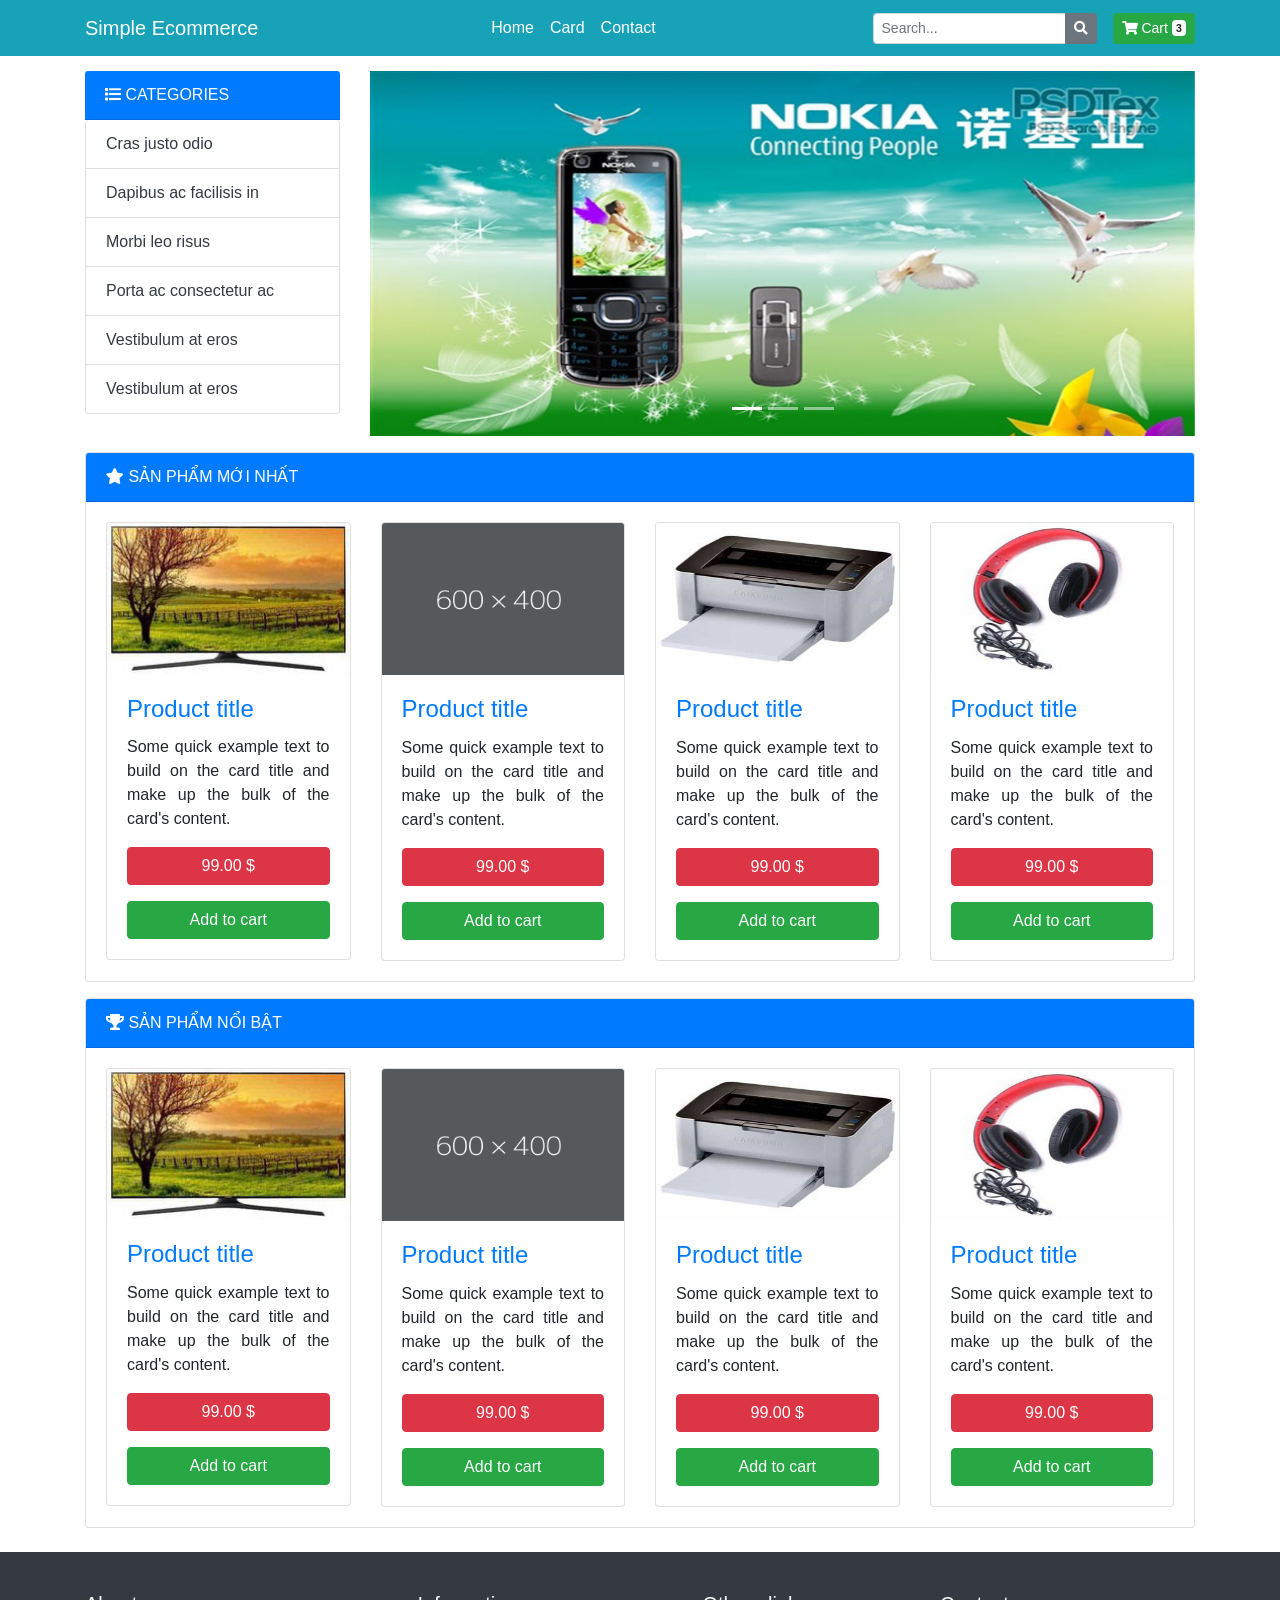
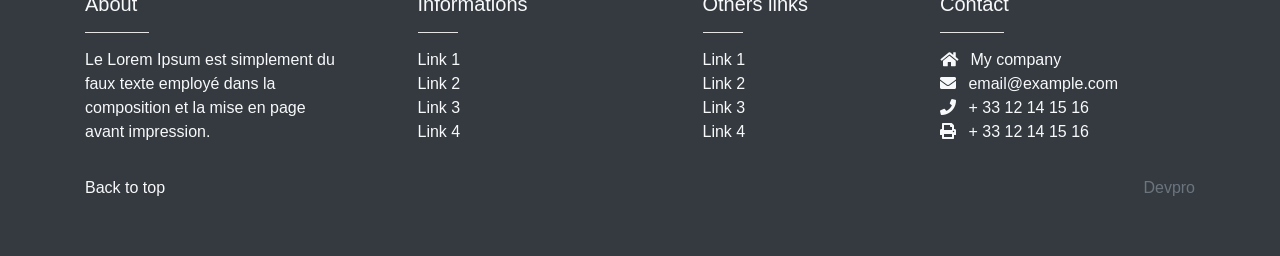
<file: php33_project_product/Trang ban hang/index.html>
<!DOCTYPE html>
<html lang="fr">
<head>
<!-- Site meta -->
<meta charset="utf-8">
<meta name="viewport" content="width=device-width, initial-scale=1, shrink-to-fit=no">
<title>Ecommerce</title>
<!-- CSS -->
<link href="public/frontend/css/bootstrap.min.css" rel="stylesheet" type="text/css">
<link rel="stylesheet" type="text/css" href="public/frontend/css/fontawesome-all.min.css">
<link href="public/frontend/css/css.css?family=Open+Sans:400,300,600" rel="stylesheet" type="text/css">
<link href="public/frontend/css/style.css" rel="stylesheet" type="text/css">
</head>
<body>
<nav class="navbar navbar-expand-md navbar-dark bg-info">
  <div class="container"> <a class="navbar-brand" href="index.html">Simple Ecommerce</a>
    <button class="navbar-toggler" type="button" data-toggle="collapse" data-target="#navbarsExampleDefault" aria-controls="navbarsExampleDefault" aria-expanded="false" aria-label="Toggle navigation"> <span class="navbar-toggler-icon"></span> </button>
    <div class="collapse navbar-collapse justify-content-end" id="navbarsExampleDefault">
      <ul class="navbar-nav m-auto">
        <li class="nav-item active"> <a class="nav-link" href="#">Home <span class="sr-only">(current)</span></a> </li>
        <li class="nav-item active"> <a class="nav-link" href="product.html">Card</a> </li>
        <li class="nav-item active"> <a class="nav-link" href="contact.html">Contact</a> </li>
      </ul>
      <form class="form-inline my-2 my-lg-0">
        <div class="input-group input-group-sm">
          <input type="text" class="form-control" placeholder="Search...">
          <div class="input-group-append">
            <button type="button" class="btn btn-secondary btn-number"> <i class="fa fa-search"></i> </button>
          </div>
        </div>
        <a class="btn btn-success btn-sm ml-3" href="cart.html"> <i class="fa fa-shopping-cart"></i> Cart <span class="badge badge-light">3</span> </a>
      </form>
    </div>
  </div>
</nav>
<div class="container" style="margin-top: 15px;">
  <div class="row"> 
    <!-- category -->
    <div class="col-12 col-md-3">
      <div class="card-header bg-primary text-white text-uppercase"><i class="fa fa-list"></i> Categories</div>
      <ul class="list-group category_block">
        <li class="list-group-item"><a href="category.html">Cras justo odio</a></li>
        <li class="list-group-item"><a href="category.html">Dapibus ac facilisis in</a></li>
        <li class="list-group-item"><a href="category.html">Morbi leo risus</a></li>
        <li class="list-group-item"><a href="category.html">Porta ac consectetur ac</a></li>
        <li class="list-group-item"><a href="category.html">Vestibulum at eros</a></li>
        <li class="list-group-item"><a href="category.html">Vestibulum at eros</a></li>
      </ul>
    </div>
    <!-- end category --> 
    <!-- slide -->
    <div class="col">
      <div id="carouselExampleIndicators" class="carousel slide" data-ride="carousel">
        <ol class="carousel-indicators">
          <li data-target="#carouselExampleIndicators" data-slide-to="0" class="active"></li>
          <li data-target="#carouselExampleIndicators" data-slide-to="1"></li>
          <li data-target="#carouselExampleIndicators" data-slide-to="2"></li>
        </ol>
        <div class="carousel-inner">
          <div class="carousel-item active"> <img class="d-block w-100" src="public/frontend/images/chicago.jpg" alt="First slide"> </div>
          <div class="carousel-item"> <img class="d-block w-100" src="public/frontend/images/la.jpg" alt="Second slide"> </div>
          <div class="carousel-item"> <img class="d-block w-100" src="public/frontend/images/ny.jpg" alt="Third slide"> </div>
        </div>
        <a class="carousel-control-prev" href="#carouselExampleIndicators" role="button" data-slide="prev"> <span class="carousel-control-prev-icon" aria-hidden="true"></span> <span class="sr-only">Previous</span> </a> <a class="carousel-control-next" href="#carouselExampleIndicators" role="button" data-slide="next"> <span class="carousel-control-next-icon" aria-hidden="true"></span> <span class="sr-only">Next</span> </a> </div>
    </div>
    <!-- end slide --> 
  </div>
</div>

<!-- lates product -->
<div class="container mt-3">
  <div class="row">
    <div class="col-sm">
      <div class="card">
        <div class="card-header bg-primary text-white text-uppercase"> <i class="fa fa-star"></i> Sản phẩm mới nhất </div>
        <div class="card-body">
          <div class="row"> 
            <!-- list product -->
            <div class="col-sm">
              <div class="card"> <img class="card-img-top" src="public/frontend/images/sp1.jpg" alt="Card image cap">
                <div class="card-body">
                  <h4 class="card-title"><a href="product.html" title="View Product">Product title</a></h4>
                  <p class="card-text text-justify">Some quick example text to build on the card title and make up the bulk of the card's content.</p>
                  <div class="row">
                    <div class="col">
                      <p class="btn btn-danger btn-block">99.00 $</p>
                    </div>
                    <div class="col"> <a href="cart.html" class="btn btn-success btn-block">Add to cart</a> </div>
                  </div>
                </div>
              </div>
            </div>
            <!-- end list product --> 
            <!-- list product -->
            <div class="col-sm">
              <div class="card"> <img class="card-img-top" src="public/frontend/images/product.png" alt="Card image cap">
                <div class="card-body">
                  <h4 class="card-title"><a href="product.html" title="View Product">Product title</a></h4>
                  <p class="card-text text-justify">Some quick example text to build on the card title and make up the bulk of the card's content.</p>
                  <div class="row">
                    <div class="col">
                      <p class="btn btn-danger btn-block">99.00 $</p>
                    </div>
                    <div class="col"> <a href="cart.html" class="btn btn-success btn-block">Add to cart</a> </div>
                  </div>
                </div>
              </div>
            </div>
            <!-- end list product --> 
            <!-- list product -->
            <div class="col-sm">
              <div class="card"> <img class="card-img-top" src="public/frontend/images/sp2.jpg" alt="Card image cap">
                <div class="card-body">
                  <h4 class="card-title"><a href="product.html" title="View Product">Product title</a></h4>
                  <p class="card-text text-justify">Some quick example text to build on the card title and make up the bulk of the card's content.</p>
                  <div class="row">
                    <div class="col">
                      <p class="btn btn-danger btn-block">99.00 $</p>
                    </div>
                    <div class="col"> <a href="cart.html" class="btn btn-success btn-block">Add to cart</a> </div>
                  </div>
                </div>
              </div>
            </div>
            <!-- end list product --> 
            <!-- list product -->
            <div class="col-sm">
              <div class="card"> <img class="card-img-top" src="public/frontend/images/sp3.jpg" alt="Card image cap">
                <div class="card-body">
                  <h4 class="card-title"><a href="product.html" title="View Product">Product title</a></h4>
                  <p class="card-text text-justify">Some quick example text to build on the card title and make up the bulk of the card's content.</p>
                  <div class="row">
                    <div class="col">
                      <p class="btn btn-danger btn-block">99.00 $</p>
                    </div>
                    <div class="col"> <a href="cart.html" class="btn btn-success btn-block">Add to cart</a> </div>
                  </div>
                </div>
              </div>
            </div>
            <!-- end list product --> 
          </div>
        </div>
      </div>
    </div>
  </div>
</div>
<!-- end lates product --> 
<!-- hot product -->
<div class="container mt-3 mb-4">
  <div class="row">
    <div class="col-sm">
      <div class="card">
        <div class="card-header bg-primary text-white text-uppercase"> <i class="fa fa-trophy"></i> Sản phẩm nổi bật </div>
        <div class="card-body">
          <div class="row"> 
            <!-- list product -->
            <div class="col-sm">
              <div class="card"> <img class="card-img-top" src="public/frontend/images/sp1.jpg" alt="Card image cap">
                <div class="card-body">
                  <h4 class="card-title"><a href="product.html" title="View Product">Product title</a></h4>
                  <p class="card-text text-justify">Some quick example text to build on the card title and make up the bulk of the card's content.</p>
                  <div class="row">
                    <div class="col">
                      <p class="btn btn-danger btn-block">99.00 $</p>
                    </div>
                    <div class="col"> <a href="cart.html" class="btn btn-success btn-block">Add to cart</a> </div>
                  </div>
                </div>
              </div>
            </div>
            <!-- end list product --> 
            <!-- list product -->
            <div class="col-sm">
              <div class="card"> <img class="card-img-top" src="public/frontend/images/product.png" alt="Card image cap">
                <div class="card-body">
                  <h4 class="card-title"><a href="product.html" title="View Product">Product title</a></h4>
                  <p class="card-text text-justify">Some quick example text to build on the card title and make up the bulk of the card's content.</p>
                  <div class="row">
                    <div class="col">
                      <p class="btn btn-danger btn-block">99.00 $</p>
                    </div>
                    <div class="col"> <a href="cart.html" class="btn btn-success btn-block">Add to cart</a> </div>
                  </div>
                </div>
              </div>
            </div>
            <!-- end list product --> 
            <!-- list product -->
            <div class="col-sm">
              <div class="card"> <img class="card-img-top" src="public/frontend/images/sp2.jpg" alt="Card image cap">
                <div class="card-body">
                  <h4 class="card-title"><a href="product.html" title="View Product">Product title</a></h4>
                  <p class="card-text text-justify">Some quick example text to build on the card title and make up the bulk of the card's content.</p>
                  <div class="row">
                    <div class="col">
                      <p class="btn btn-danger btn-block">99.00 $</p>
                    </div>
                    <div class="col"> <a href="cart.html" class="btn btn-success btn-block">Add to cart</a> </div>
                  </div>
                </div>
              </div>
            </div>
            <!-- end list product --> 
            <!-- list product -->
            <div class="col-sm">
              <div class="card"> <img class="card-img-top" src="public/frontend/images/sp3.jpg" alt="Card image cap">
                <div class="card-body">
                  <h4 class="card-title"><a href="product.html" title="View Product">Product title</a></h4>
                  <p class="card-text text-justify">Some quick example text to build on the card title and make up the bulk of the card's content.</p>
                  <div class="row">
                    <div class="col">
                      <p class="btn btn-danger btn-block">99.00 $</p>
                    </div>
                    <div class="col"> <a href="cart.html" class="btn btn-success btn-block">Add to cart</a> </div>
                  </div>
                </div>
              </div>
            </div>
            <!-- end list product --> 
          </div>
        </div>
      </div>
    </div>
  </div>
</div>
<!-- end hot product --> 

<!-- Footer -->
<footer class="text-light">
  <div class="container">
    <div class="row">
      <div class="col-md-3 col-lg-4 col-xl-3">
        <h5>About</h5>
        <hr class="bg-white mb-2 mt-0 d-inline-block mx-auto w-25">
        <p class="mb-0"> Le Lorem Ipsum est simplement du faux texte employé dans la composition et la mise en page avant impression. </p>
      </div>
      <div class="col-md-2 col-lg-2 col-xl-2 mx-auto">
        <h5>Informations</h5>
        <hr class="bg-white mb-2 mt-0 d-inline-block mx-auto w-25">
        <ul class="list-unstyled">
          <li><a href="">Link 1</a></li>
          <li><a href="">Link 2</a></li>
          <li><a href="">Link 3</a></li>
          <li><a href="">Link 4</a></li>
        </ul>
      </div>
      <div class="col-md-3 col-lg-2 col-xl-2 mx-auto">
        <h5>Others links</h5>
        <hr class="bg-white mb-2 mt-0 d-inline-block mx-auto w-25">
        <ul class="list-unstyled">
          <li><a href="">Link 1</a></li>
          <li><a href="">Link 2</a></li>
          <li><a href="">Link 3</a></li>
          <li><a href="">Link 4</a></li>
        </ul>
      </div>
      <div class="col-md-4 col-lg-3 col-xl-3">
        <h5>Contact</h5>
        <hr class="bg-white mb-2 mt-0 d-inline-block mx-auto w-25">
        <ul class="list-unstyled">
          <li><i class="fa fa-home mr-2"></i> My company</li>
          <li><i class="fa fa-envelope mr-2"></i> email@example.com</li>
          <li><i class="fa fa-phone mr-2"></i> + 33 12 14 15 16</li>
          <li><i class="fa fa-print mr-2"></i> + 33 12 14 15 16</li>
        </ul>
      </div>
      <div class="col-12 copyright mt-3">
        <p class="float-left"> <a href="#">Back to top</a> </p>
        <p class="text-right text-muted">Devpro</p>
      </div>
    </div>
  </div>
</footer>

<!-- JS --> 
<script src="public/frontend/js/jquery-3.2.1.slim.min.js" type="text/javascript"></script> 
<script src="public/frontend/js/popper.min.js" type="text/javascript"></script> 
<script src="public/frontend/js/bootstrap.min.js" type="text/javascript"></script>
</body>
</html>
</file>
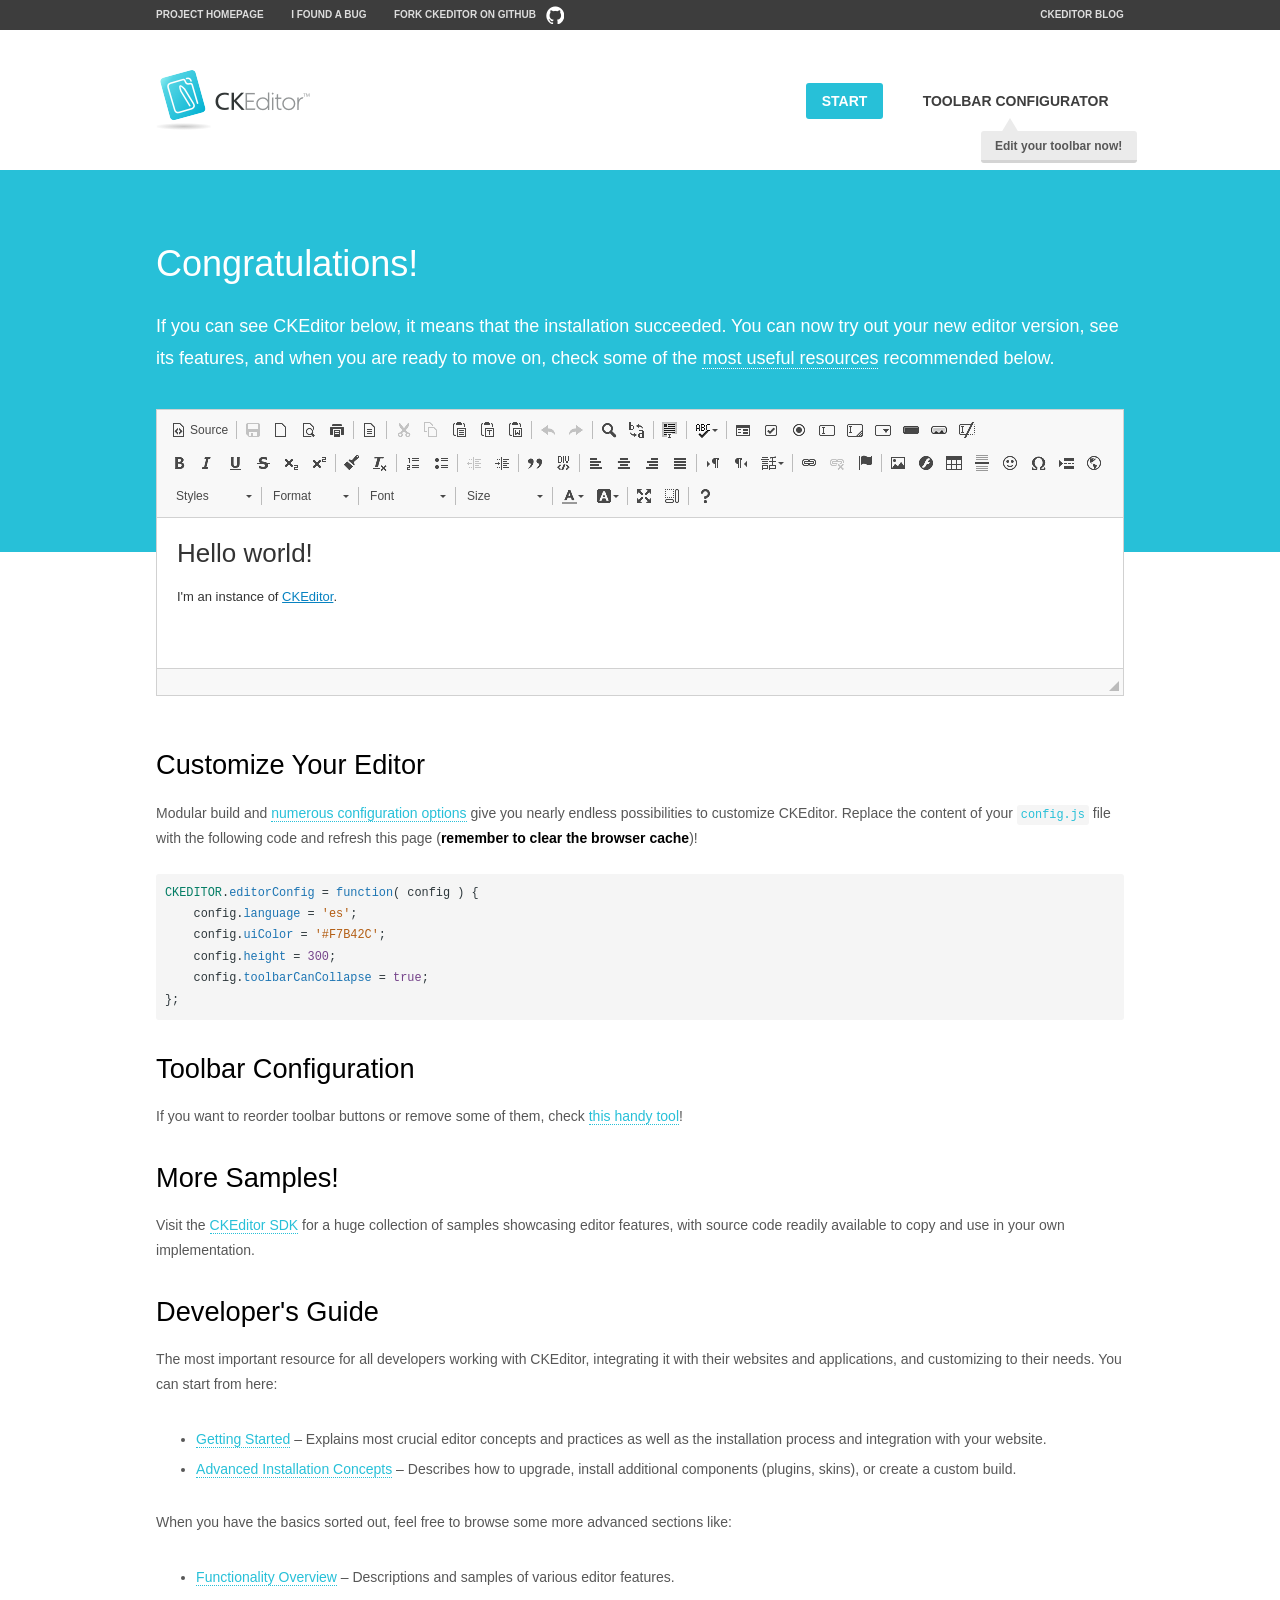
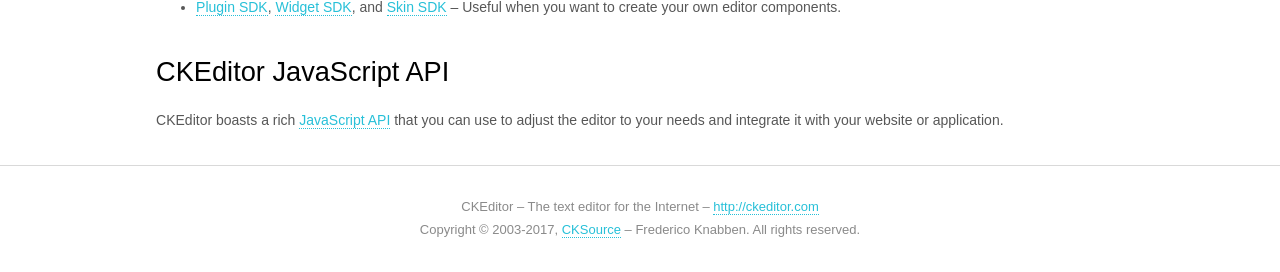
<file: php33_project_news/public/backend/ckeditor/samples/index.html>
<!DOCTYPE html>
<!--
Copyright (c) 2003-2017, CKSource - Frederico Knabben. All rights reserved.
For licensing, see LICENSE.md or http://ckeditor.com/license
-->
<html>
<head>
	<meta charset="utf-8">
	<title>CKEditor Sample</title>
	<script src="../ckeditor.js"></script>
	<script src="js/sample.js"></script>
	<link rel="stylesheet" href="css/samples.css">
	<link rel="stylesheet" href="toolbarconfigurator/lib/codemirror/neo.css">
</head>
<body id="main">

<nav class="navigation-a">
	<div class="grid-container">
		<ul class="navigation-a-left grid-width-70">
			<li><a href="http://ckeditor.com">Project Homepage</a></li>
			<li><a href="https://github.com/ckeditor/ckeditor-dev/issues">I found a bug</a></li>
			<li><a href="http://github.com/ckeditor/ckeditor-dev" class="icon-pos-right icon-navigation-a-github">Fork CKEditor on GitHub</a></li>
		</ul>
		<ul class="navigation-a-right grid-width-30">
			<li><a href="http://ckeditor.com/blog-list">CKEditor Blog</a></li>
		</ul>
	</div>
</nav>

<header class="header-a">
	<div class="grid-container">
		<h1 class="header-a-logo grid-width-30">
			<a href="index.html"><img src="img/logo.png" alt="CKEditor Sample"></a>
		</h1>

		<nav class="navigation-b grid-width-70">
			<ul>
				<li><a href="index.html" class="button-a button-a-background">Start</a></li>
				<li><a href="toolbarconfigurator/index.html" class="button-a">Toolbar configurator <span class="balloon-a balloon-a-nw">Edit your toolbar now!</span></a></li>
			</ul>
		</nav>
	</div>
</header>

<main>
	<div class="adjoined-top">
		<div class="grid-container">
			<div class="content grid-width-100">
				<h1>Congratulations!</h1>
				<p>
					If you can see CKEditor below, it means that the installation succeeded.
					You can now try out your new editor version, see its features, and when you are ready to move on, check some of the <a href="#sample-customize">most useful resources</a> recommended below.
				</p>
			</div>
		</div>
	</div>
	<div class="adjoined-bottom">
		<div class="grid-container">
			<div class="grid-width-100">
				<div id="editor">
					<h1>Hello world!</h1>
					<p>I'm an instance of <a href="http://ckeditor.com">CKEditor</a>.</p>
				</div>
			</div>
		</div>
	</div>

	<div class="grid-container">
		<div class="content grid-width-100">
			<section id="sample-customize">
				<h2>Customize Your Editor</h2>
				<p>Modular build and <a href="http://docs.ckeditor.com/#!/guide/dev_configuration">numerous configuration options</a> give you nearly endless possibilities to customize CKEditor. Replace the content of your <code><a href="../config.js">config.js</a></code> file with the following code and refresh this page (<strong>remember to clear the browser cache</strong>)!</p>
		<pre class="cm-s-neo CodeMirror"><code><span style="padding-right: 0.1px;"><span class="cm-variable">CKEDITOR</span>.<span class="cm-property">editorConfig</span> <span class="cm-operator">=</span> <span class="cm-keyword">function</span>( <span class="cm-def">config</span> ) {</span>
<span style="padding-right: 0.1px;"><span class="cm-tab">	</span><span class="cm-variable-2">config</span>.<span class="cm-property">language</span> <span class="cm-operator">=</span> <span class="cm-string">'es'</span>;</span>
<span style="padding-right: 0.1px;"><span class="cm-tab">	</span><span class="cm-variable-2">config</span>.<span class="cm-property">uiColor</span> <span class="cm-operator">=</span> <span class="cm-string">'#F7B42C'</span>;</span>
<span style="padding-right: 0.1px;"><span class="cm-tab">	</span><span class="cm-variable-2">config</span>.<span class="cm-property">height</span> <span class="cm-operator">=</span> <span class="cm-number">300</span>;</span>
<span style="padding-right: 0.1px;"><span class="cm-tab">	</span><span class="cm-variable-2">config</span>.<span class="cm-property">toolbarCanCollapse</span> <span class="cm-operator">=</span> <span class="cm-atom">true</span>;</span>
<span style="padding-right: 0.1px;">};</span></code></pre>
			</section>

			<section>
				<h2>Toolbar Configuration</h2>
				<p>If you want to reorder toolbar buttons or remove some of them, check <a href="toolbarconfigurator/index.html">this handy tool</a>!</p>
			</section>

			<section>
				<h2>More Samples!</h2>
				<p>Visit the <a href="http://sdk.ckeditor.com">CKEditor SDK</a> for a huge collection of samples showcasing editor features, with source code readily available to copy and use in your own implementation.</p>
			</section>

			<section>
				<h2>Developer's Guide</h2>
				<p>The most important resource for all developers working with CKEditor, integrating it with their websites and applications, and customizing to their needs. You can start from here:</p>
				<ul>
					<li><a href="http://docs.ckeditor.com/#!/guide/dev_installation">Getting Started</a> &ndash; Explains most crucial editor concepts and practices as well as the installation process and integration with your website.</li>
					<li><a href="http://docs.ckeditor.com/#!/guide/dev_advanced_installation">Advanced Installation Concepts</a> &ndash; Describes how to upgrade, install additional components (plugins, skins), or create a custom build.</li>
				</ul>
					<p>When you have the basics sorted out, feel free to browse some more advanced sections like:</p>
				<ul>
					<li><a href="http://docs.ckeditor.com/#!/guide/dev_features">Functionality Overview</a> &ndash; Descriptions and samples of various editor features.</li>
					<li><a href="http://docs.ckeditor.com/#!/guide/plugin_sdk_intro">Plugin SDK</a>, <a href="http://docs.ckeditor.com/#!/guide/widget_sdk_intro">Widget SDK</a>, and <a href="http://docs.ckeditor.com/#!/guide/skin_sdk_intro">Skin SDK</a> &ndash; Useful when you want to create your own editor components.</li>
				</ul>
			</section>

			<section>
				<h2>CKEditor JavaScript API</h2>
				<p>CKEditor boasts a rich <a href="http://docs.ckeditor.com/#!/api">JavaScript API</a> that you can use to adjust the editor to your needs and integrate it with your website or application.</p>
			</section>
		</div>
	</div>
</main>

<footer class="footer-a grid-container">
	<div class="grid-container">
		<p class="grid-width-100">
			CKEditor &ndash; The text editor for the Internet &ndash; <a class="samples" href="http://ckeditor.com/">http://ckeditor.com</a>
		</p>
		<p class="grid-width-100" id="copy">
			Copyright &copy; 2003-2017, <a class="samples" href="http://cksource.com/">CKSource</a> &ndash; Frederico Knabben. All rights reserved.
		</p>
	</div>
</footer>
<script>
	initSample();
</script>

</body>
</html>
</file>
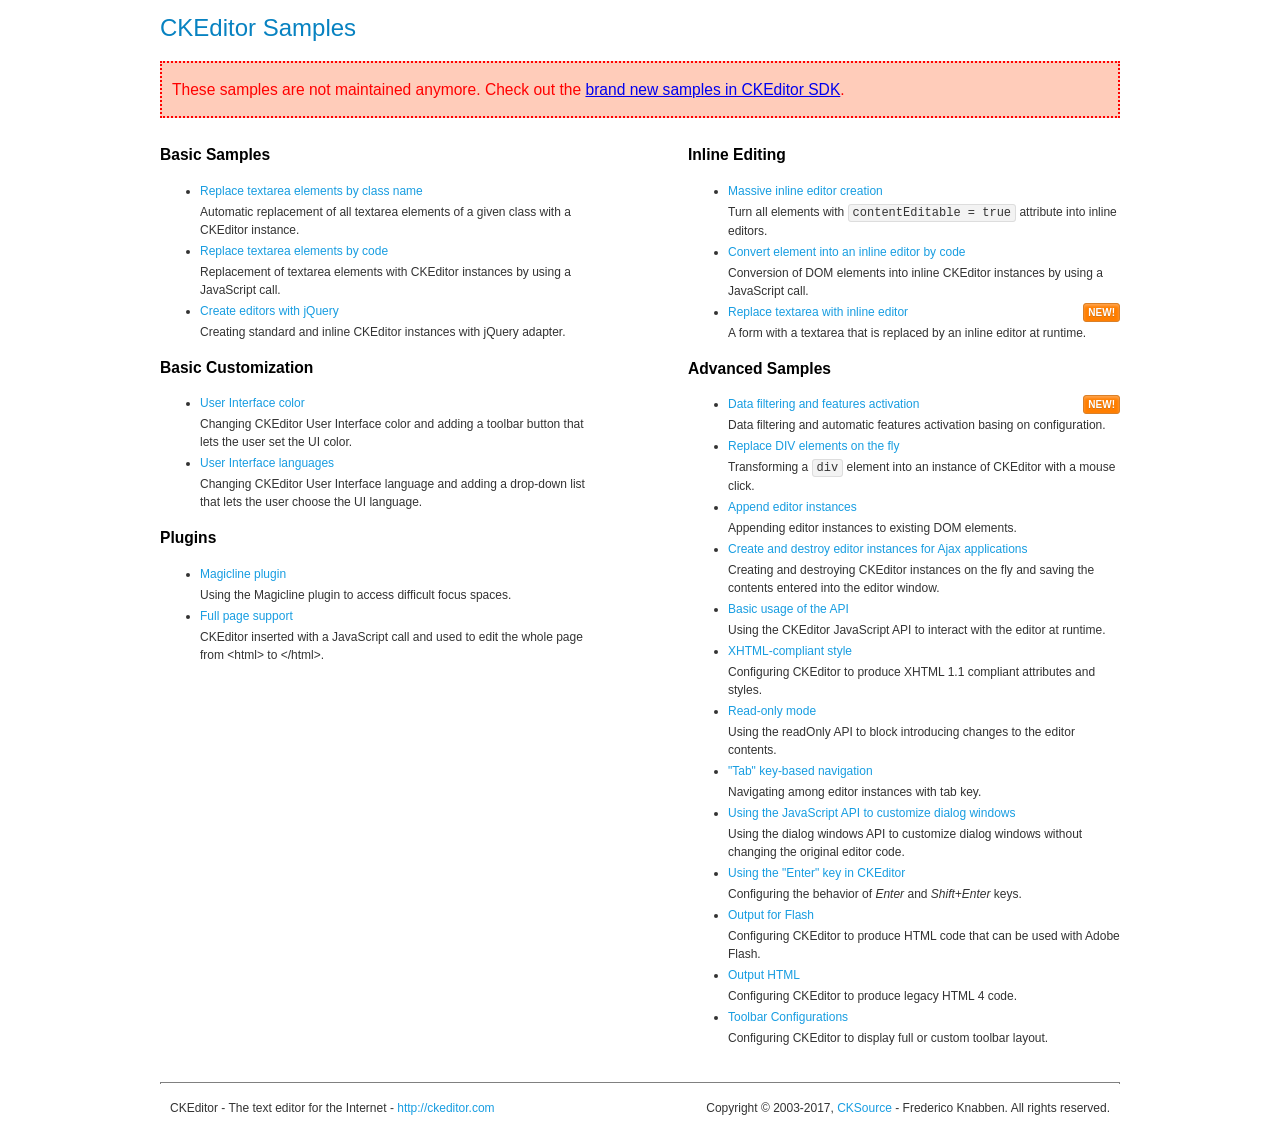
<file: php33_project_news/public/backend/ckeditor/samples/old/index.html>
<!DOCTYPE html>
<!--
Copyright (c) 2003-2017, CKSource - Frederico Knabben. All rights reserved.
For licensing, see LICENSE.md or http://ckeditor.com/license
-->
<html>
<head>
	<meta charset="utf-8">
	<title>CKEditor Samples</title>
	<link rel="stylesheet" href="sample.css">
</head>
<body>
	<h1 class="samples">
		CKEditor Samples
	</h1>
	<div class="warning deprecated">
		These samples are not maintained anymore. Check out the <a href="http://sdk.ckeditor.com/">brand new samples in CKEditor SDK</a>.
	</div>
	<div class="twoColumns">
		<div class="twoColumnsLeft">
			<h2 class="samples">
				Basic Samples
			</h2>
			<dl class="samples">
				<dt><a class="samples" href="replacebyclass.html">Replace textarea elements by class name</a></dt>
				<dd>Automatic replacement of all textarea elements of a given class with a CKEditor instance.</dd>

				<dt><a class="samples" href="replacebycode.html">Replace textarea elements by code</a></dt>
				<dd>Replacement of textarea elements with CKEditor instances by using a JavaScript call.</dd>

				<dt><a class="samples" href="jquery.html">Create editors with jQuery</a></dt>
				<dd>Creating standard and inline CKEditor instances with jQuery adapter.</dd>
			</dl>

			<h2 class="samples">
				Basic Customization
			</h2>
			<dl class="samples">
				<dt><a class="samples" href="uicolor.html">User Interface color</a></dt>
				<dd>Changing CKEditor User Interface color and adding a toolbar button that lets the user set the UI color.</dd>

				<dt><a class="samples" href="uilanguages.html">User Interface languages</a></dt>
				<dd>Changing CKEditor User Interface language and adding a drop-down list that lets the user choose the UI language.</dd>
			</dl>


			<h2 class="samples">Plugins</h2>
<dl class="samples">
<dt><a class="samples" href="magicline/magicline.html">Magicline plugin</a></dt>
<dd>Using the Magicline plugin to access difficult focus spaces.</dd>

<dt><a class="samples" href="wysiwygarea/fullpage.html">Full page support</a></dt>
<dd>CKEditor inserted with a JavaScript call and used to edit the whole page from &lt;html&gt; to &lt;/html&gt;.</dd>
</dl>
		</div>
		<div class="twoColumnsRight">
			<h2 class="samples">
				Inline Editing
			</h2>
			<dl class="samples">
				<dt><a class="samples" href="inlineall.html">Massive inline editor creation</a></dt>
				<dd>Turn all elements with <code>contentEditable = true</code> attribute into inline editors.</dd>

				<dt><a class="samples" href="inlinebycode.html">Convert element into an inline editor by code</a></dt>
				<dd>Conversion of DOM elements into inline CKEditor instances by using a JavaScript call.</dd>

				<dt><a class="samples" href="inlinetextarea.html">Replace textarea with inline editor</a> <span class="new">New!</span></dt>
				<dd>A form with a textarea that is replaced by an inline editor at runtime.</dd>

				
			</dl>

			<h2 class="samples">
				Advanced Samples
			</h2>
			<dl class="samples">
				<dt><a class="samples" href="datafiltering.html">Data filtering and features activation</a> <span class="new">New!</span></dt>
				<dd>Data filtering and automatic features activation basing on configuration.</dd>

				<dt><a class="samples" href="divreplace.html">Replace DIV elements on the fly</a></dt>
				<dd>Transforming a <code>div</code> element into an instance of CKEditor with a mouse click.</dd>

				<dt><a class="samples" href="appendto.html">Append editor instances</a></dt>
				<dd>Appending editor instances to existing DOM elements.</dd>

				<dt><a class="samples" href="ajax.html">Create and destroy editor instances for Ajax applications</a></dt>
				<dd>Creating and destroying CKEditor instances on the fly and saving the contents entered into the editor window.</dd>

				<dt><a class="samples" href="api.html">Basic usage of the API</a></dt>
				<dd>Using the CKEditor JavaScript API to interact with the editor at runtime.</dd>

				<dt><a class="samples" href="xhtmlstyle.html">XHTML-compliant style</a></dt>
				<dd>Configuring CKEditor to produce XHTML 1.1 compliant attributes and styles.</dd>

				<dt><a class="samples" href="readonly.html">Read-only mode</a></dt>
				<dd>Using the readOnly API to block introducing changes to the editor contents.</dd>

				<dt><a class="samples" href="tabindex.html">"Tab" key-based navigation</a></dt>
				<dd>Navigating among editor instances with tab key.</dd>


				
<dt><a class="samples" href="dialog/dialog.html">Using the JavaScript API to customize dialog windows</a></dt>
<dd>Using the dialog windows API to customize dialog windows without changing the original editor code.</dd>

<dt><a class="samples" href="enterkey/enterkey.html">Using the &quot;Enter&quot; key in CKEditor</a></dt>
<dd>Configuring the behavior of <em>Enter</em> and <em>Shift+Enter</em> keys.</dd>

<dt><a class="samples" href="htmlwriter/outputforflash.html">Output for Flash</a></dt>
<dd>Configuring CKEditor to produce HTML code that can be used with Adobe Flash.</dd>

<dt><a class="samples" href="htmlwriter/outputhtml.html">Output HTML</a></dt>
<dd>Configuring CKEditor to produce legacy HTML 4 code.</dd>

<dt><a class="samples" href="toolbar/toolbar.html">Toolbar Configurations</a></dt>
<dd>Configuring CKEditor to display full or custom toolbar layout.</dd>

			</dl>
		</div>
	</div>
	<div id="footer">
		<hr>
		<p>
			CKEditor - The text editor for the Internet - <a class="samples" href="http://ckeditor.com/">http://ckeditor.com</a>
		</p>
		<p id="copy">
			Copyright &copy; 2003-2017, <a class="samples" href="http://cksource.com/">CKSource</a> - Frederico Knabben. All rights reserved.
		</p>
	</div>
</body>
</html>
</file>
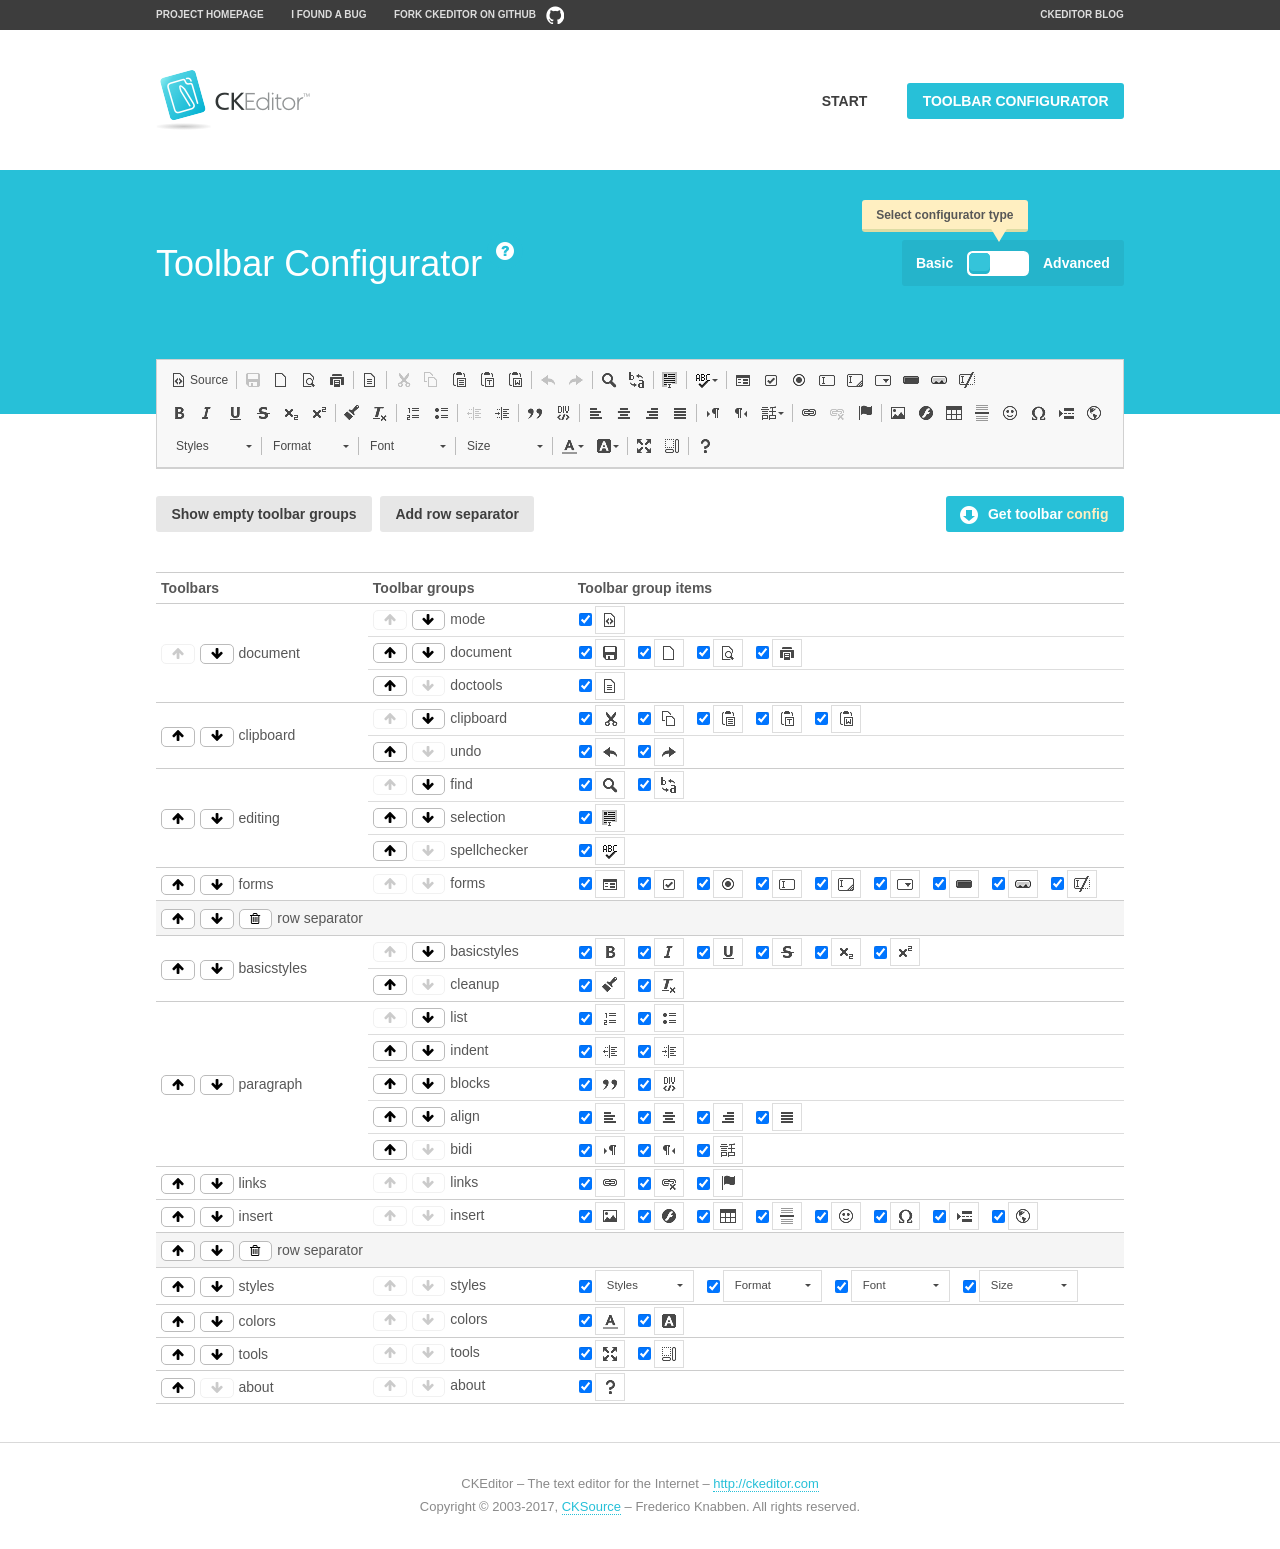
<file: php33_project_news/public/backend/ckeditor/samples/toolbarconfigurator/index.html>
<!DOCTYPE html>
<!--
Copyright (c) 2003-2017, CKSource - Frederico Knabben. All rights reserved.
For licensing, see LICENSE.md or http://ckeditor.com/license
-->
<!--[if IE 8]><html class="ie8"><![endif]-->
<!--[if gt IE 8]><html><![endif]-->
<!--[if !IE]><!--><html><!--<![endif]-->
<head>
	<meta charset="utf-8">
	<title>Toolbar Configurator</title>
	<script src="../../ckeditor.js"></script>
	<script>
		if ( CKEDITOR.env.ie && CKEDITOR.env.version < 9 )
			CKEDITOR.tools.enableHtml5Elements( document );
	</script>
	<link rel="stylesheet" href="lib/codemirror/codemirror.css">
	<link rel="stylesheet" href="lib/codemirror/show-hint.css">
	<link rel="stylesheet" href="lib/codemirror/neo.css">
	<link rel="stylesheet" href="css/fontello.css">
	<link rel="stylesheet" href="../css/samples.css">
</head>
<body id="toolbar">

<nav class="navigation-a">
	<div class="grid-container">
		<ul class="navigation-a-left grid-width-70">
			<li><a href="http://ckeditor.com">Project Homepage</a></li>
			<li><a href="https://github.com/ckeditor/ckeditor-dev/issues">I found a bug</a></li>
			<li><a href="http://github.com/ckeditor/ckeditor-dev" class="icon-pos-right icon-navigation-a-github">Fork CKEditor on GitHub</a></li>
		</ul>
		<ul class="navigation-a-right grid-width-30">
			<li><a href="http://ckeditor.com/blog-list">CKEditor Blog</a></li>
		</ul>
	</div>
</nav>

<header class="header-a">
	<div class="grid-container">
		<h1 class="header-a-logo grid-width-30">
			<a href="../index.html"><img src="../img/logo.png" alt="CKEditor Logo"></a>
		</h1>
		<nav class="navigation-b grid-width-70">
			<ul>
				<li><a href="../index.html"  class="button-a">Start</a></li>
				<li><a href="index.html"  class="button-a button-a-background">Toolbar configurator</a></li>
			</ul>
		</nav>
	</div>
</header>

<main>
	<div class="adjoined-top">
		<div class="grid-container">
			<div class="content grid-width-100">
				<div class="grid-container-nested">
					<h1 class="grid-width-60">
						Toolbar Configurator
						<a href="#help-content" type="button" title="Configurator help" id="help" class="button-a button-a-background button-a-no-text icon-pos-left icon-question-mark">Help</a>
					</h1>

					<div class="grid-width-40 grid-switch-magic">
						<div class="switch">
							<span class="balloon-a balloon-a-se">Select configurator type</span>
							<input type="radio" name="radio" data-num="1" id="radio-basic" />
							<input type="radio" name="radio" data-num="2" id="radio-advanced" />
							<label data-for="1" for="radio-basic">Basic</label>
							<span class="switch-inner">
								<span class="handler"></span>
							</span>
							<label data-for="2" for="radio-advanced">Advanced</label>
						</div>
					</div>
				</div>
			</div>
		</div>
	</div>
	<div class="adjoined-bottom">
		<div class="grid-container">
			<div class="grid-width-100">
				<div class="editors-container">
					<div id="editor-basic"></div>
					<div id="editor-advanced"></div>
				</div>
			</div>
		</div>
	</div>

	<div class="grid-container configurator">
		<div class="content grid-width-100">
			<div class="configurator">
				<div>
					<div id="toolbarModifierWrapper"></div>
				</div>
			</div>
		</div>
	</div>

	<div id="help-content">
		<div class="grid-container">
			<div class="grid-width-100">
				<h2>What Am I Doing Here?</h2>

				<div class="grid-container grid-container-nested">
					<div class="basic">
						<div class="grid-width-50">
							<p>Arrange <a href="http://docs.ckeditor.com/#!/api/CKEDITOR.config-cfg-toolbarGroups">toolbar groups</a>, toggle <a href="http://docs.ckeditor.com/#!/api/CKEDITOR.config-cfg-removeButtons">button visibility</a> according to your needs and get your toolbar configuration.</p>
							<p>You can replace the content of the <a href="../../config.js"><code>config.js</code></a> file with the generated configuration. If you already set some configuration options you will need to merge both configurations.</p>
						</div>
						<div class="grid-width-50">
							<p>Read more about different ways of <a href="http://docs.ckeditor.com/#!/guide/dev_configuration">setting configuration</a> and do not forget about <strong>clearing browser cache</strong>.</p>
							<p>Arranging toolbar groups is the recommended way of configuring the toolbar, but if you need more freedom you can use the <a href="#advanced">advanced configurator</a>.</p>
						</div>
					</div>
					<div class="advanced" style="display: none;">
						<div class="grid-width-50">
							<p>With this code editor you can edit your <a href="http://docs.ckeditor.com/#!/api/CKEDITOR.config-cfg-toolbar">toolbar configuration</a> live.</p>
							<p>You can replace the content of the <a href="../../config.js"><code>config.js</code></a> file with the generated configuration. If you already set some configuration options you will need to merge both configurations.</p>
						</div>
						<div class="grid-width-50">
							<p>Read more about different ways of <a href="http://docs.ckeditor.com/#!/guide/dev_configuration">setting configuration</a> and do not forget about <strong>clearing browser cache</strong>.</p>
						</div>
					</div>
				</div>

				<p class="grid-container grid-container-nested">
					<button type="button" class="help-content-close grid-width-100 button-a button-a-background">Got it. Let's play!</button>
				</p>
			</div>
		</div>
	</div>
</main>

<footer class="footer-a grid-container">
	<p class="grid-width-100">
		CKEditor &ndash; The text editor for the Internet &ndash; <a class="samples" href="http://ckeditor.com/">http://ckeditor.com</a>
	</p>
	<p class="grid-width-100" id="copy">
		Copyright &copy; 2003-2017, <a class="samples" href="http://cksource.com/">CKSource</a> &ndash; Frederico Knabben. All rights reserved.
	</p>
</footer>

<script src="lib/codemirror/codemirror.js"></script>
<script src="lib/codemirror/javascript.js"></script>
<script src="lib/codemirror/show-hint.js"></script>

<script src="js/fulltoolbareditor.js"></script>
<script src="js/abstracttoolbarmodifier.js"></script>
<script src="js/toolbarmodifier.js"></script>
<script src="js/toolbartextmodifier.js"></script>
<script src="../js/sf.js"></script>

<script>
	( function() {
		'use strict';

		var mode = ( window.location.hash.substr( 1 ) === 'advanced' ) ? 'advanced' : 'basic',
			configuratorSection = CKEDITOR.document.findOne( 'main > .grid-container.configurator' ),
			basicInstruction = CKEDITOR.document.findOne( '#help-content .basic' ),
			advancedInstruction = CKEDITOR.document.findOne( '#help-content .advanced' ),

			// Configurator mode switcher.
			modeSwitchBasic = CKEDITOR.document.getById( 'radio-basic' ),
			modeSwitchAdvanced = CKEDITOR.document.getById( 'radio-advanced' );

		// Initial setup
		function updateSwitcher() {
			if ( mode === 'advanced' ) {
				modeSwitchAdvanced.$.checked = true;
			} else {
				modeSwitchBasic.$.checked = true;
			}
		}

		updateSwitcher();

		CKEDITOR.document.getWindow().on( 'hashchange', function( e ) {
			var hash = window.location.hash.substr( 1 );
			if ( !( hash === 'advanced' || hash === 'basic' ) ) {
				return;
			}
			mode = hash;
			onToolbarsDone( mode );
		} );

		CKEDITOR.document.getWindow().on( 'resize', function() {
			updateToolbar( ( mode === 'basic' ? toolbarModifier : toolbarTextModifier )[ 'editorInstance' ] );
		} );

		function onRefresh( modifier ) {
			modifier = modifier || this;

			if ( mode === 'basic' && modifier instanceof ToolbarConfigurator.ToolbarTextModifier ) {
				return;
			}

			// CodeMirror container becomes visible, so we need to refresh and to avoid rendering problems.
			if ( mode === 'advanced' && modifier instanceof ToolbarConfigurator.ToolbarTextModifier ) {
				modifier.codeContainer.refresh();
			}

			updateToolbar( modifier.editorInstance );
		}

		function updateToolbar( editor ) {
			var editorContainer = editor.container;

			// Not always editor is loaded.
			if ( !editorContainer ) {
				return;
			}

			var displayStyle = editorContainer.getStyle( 'display' );

			editorContainer.setStyle( 'display', 'block' );

			var newHeight = editorContainer.getSize( 'height' );

			var newMarginTop = parseInt( editorContainer.getComputedStyle( 'margin-top' ), 10 );
			newMarginTop = ( isNaN( newMarginTop ) ? 0 : Number( newMarginTop ) );

			var newMarginBottom = parseInt( editorContainer.getComputedStyle( 'margin-bottom' ), 10 );
			newMarginBottom = ( isNaN( newMarginBottom ) ? 0 : Number( newMarginBottom ) );

			var result = newHeight + newMarginTop + newMarginBottom;

			editorContainer.setStyle( 'display', displayStyle );

			editor.container.getAscendant( 'div' ).setStyle( 'height', result + 'px' );
		}

		var toolbarModifier = new ToolbarConfigurator.ToolbarModifier( 'editor-basic' );

		var done = 0;
		toolbarModifier.init( onToolbarInit );
		toolbarModifier.onRefresh = onRefresh;

		CKEDITOR.document.getById( 'toolbarModifierWrapper' ).append( toolbarModifier.mainContainer );

		var toolbarTextModifier = new ToolbarConfigurator.ToolbarTextModifier( 'editor-advanced' );
		toolbarTextModifier.init( onToolbarInit );
		toolbarTextModifier.onRefresh = onRefresh;

		function onToolbarInit() {
			if ( ++done === 2 ) {
				onToolbarsDone();

				positionSticky.watch( CKEDITOR.document.findOne( '.toolbar' ), function() {
					return mode === 'advanced';
				} );
			}
		}

		function onToolbarsDone() {
			if ( mode === 'basic' ) {
				toggleModeBasic( false );
			} else {
				toggleModeAdvanced( false );
			}

			updateSwitcher();

			setTimeout( function() {
				CKEDITOR.document.findOne( '.editors-container' ).addClass( 'active' );
				CKEDITOR.document.findOne( '#toolbarModifierWrapper' ).addClass( 'active' );
			}, 200 );
		}

		CKEDITOR.document.getById( 'toolbarModifierWrapper' ).append( toolbarTextModifier.mainContainer );

		function toogleModeSwitch( onElement, offElement, onModifier, offModifier ) {
			onElement.addClass( 'fancy-button-active' );
			offElement.removeClass( 'fancy-button-active' );

			onModifier.showUI();
			offModifier.hideUI();
		}

		function toggleModeBasic( callOnRefresh ) {
			callOnRefresh = ( callOnRefresh !== false );
			mode = 'basic';
			window.location.hash = '#basic';
			toogleModeSwitch( modeSwitchBasic, modeSwitchAdvanced, toolbarModifier, toolbarTextModifier );

			configuratorSection.removeClass( 'freed-width' );
			basicInstruction.show();
			advancedInstruction.hide();

			callOnRefresh && onRefresh( toolbarModifier );
		}

		function toggleModeAdvanced( callOnRefresh ) {
			callOnRefresh = ( callOnRefresh !== false );
			mode = 'advanced';
			window.location.hash = '#advanced';
			toogleModeSwitch( modeSwitchAdvanced, modeSwitchBasic, toolbarTextModifier, toolbarModifier );

			configuratorSection.addClass( 'freed-width' );
			advancedInstruction.show();
			basicInstruction.hide();

			callOnRefresh && onRefresh( toolbarTextModifier );
		}

		modeSwitchBasic.on( 'click', toggleModeBasic );
		modeSwitchAdvanced.on( 'click', toggleModeAdvanced );

		//
		// Position:sticky for the toolbar.
		//

		// Will make elements behave like they were styled with position:sticky.
		var positionSticky = {
			// Store object: {
			// 		element: CKEDITOR.dom.element, // Element which will float.
			// 		placeholder: CKEDITOR.dom.element, // Placeholder which is place to prevent page bounce.
			// 		isFixed: boolean // Whether element float now.
			// }
			watched: [],

			active: [],

			staticContainer: null,

			init: function() {
				var element = CKEDITOR.dom.element.createFromHtml(
					'<div class="staticContainer">' +
						'<div class="grid-container" >' +
							'<div class="grid-width-100">' +
								'<div class="inner"></div>' +
							'</div>' +
						'</div>' +
					'</div>' );

				this.staticContainer = element.findOne( '.inner' );

				CKEDITOR.document.getBody().append( element );
			},

			watch: function( element, preventFunc ) {
				this.watched.push( {
					element: element,
					placeholder: new CKEDITOR.dom.element( 'div' ),
					isFixed: false,
					preventFunc: preventFunc
				} );
			},

			checkAll: function() {
				for ( var i = 0; i < this.watched.length; i++ ) {
					this.check( this.watched[ i ] );
				}
			},

			check: function( element ) {
				var isFixed = element.isFixed;
				var shouldBeFixed = this.shouldBeFixed( element );

				// Nothing to be done.
				if ( isFixed === shouldBeFixed ) {
					return;
				}

				var placeholder = element.placeholder;

				if ( isFixed ) {
					// Unfixing.

					element.element.insertBefore( placeholder );
					placeholder.remove();

					element.element.removeStyle( 'margin' );

					this.active.splice( CKEDITOR.tools.indexOf( this.active, element ), 1 );

				} else {
					// Fixing.
					placeholder.setStyle( 'width', element.element.getSize( 'width' ) + 'px' );
					placeholder.setStyle( 'height', element.element.getSize( 'height' ) + 'px' );
					placeholder.setStyle( 'margin-bottom', element.element.getComputedStyle( 'margin-bottom' ) );
					placeholder.setStyle( 'display', element.element.getComputedStyle( 'display' ) );
					placeholder.insertAfter( element.element );

					this.staticContainer.append( element.element );

					this.active.push( element );
				}

				element.isFixed = !element.isFixed;
			},

			shouldBeFixed: function( element ) {
				if ( element.preventFunc && element.preventFunc() ) {
					return false;
				}

				// If element is already fixed we are checking it's placeholder.
				var related = ( element.isFixed ? element.placeholder : element.element ),
					clientRect = related.$.getBoundingClientRect(),
					staticHeight = this.staticContainer.getSize('height' ),
					elemHeight = element.element.getSize( 'height' );

				if ( element.isFixed ) {
					return ( clientRect.top + elemHeight < staticHeight );
				} else {
					return ( clientRect.top < staticHeight );
				}
			}
		};

		positionSticky.init();

		CKEDITOR.document.getWindow().on( 'scroll',
			new CKEDITOR.tools.eventsBuffer( 100, positionSticky.checkAll, positionSticky ).input
		);

		// Make the toolbar sticky.
		positionSticky.watch( CKEDITOR.document.findOne( '.editors-container' ) );

		// Help button and help-content.
		( function() {
			var helpButton = CKEDITOR.document.getById( 'help' ),
				helpContent = CKEDITOR.document.getById( 'help-content' );

			// Don't show help button on IE8 because it's unsupported by Pico Modal.
			if ( CKEDITOR.env.ie && CKEDITOR.env.version == 8 ) {
				helpButton.hide();
			} else {
				// Display help modal when the button is clicked.
				helpButton.on( 'click', function( evt ) {
					SF.modal( {
						// Clone modal content from DOM.
						content: helpContent.getHtml(),

						afterCreate: function( modal ) {
							// Enable modal content button to close the modal.
							new CKEDITOR.dom.element( modal.modalElem() ).findOne( '.help-content-close' ).once( 'click', modal.close );
						}
					} ).show();
				} );
			}
		} )();
	} )();
</script>
</body>
</html>
</file>
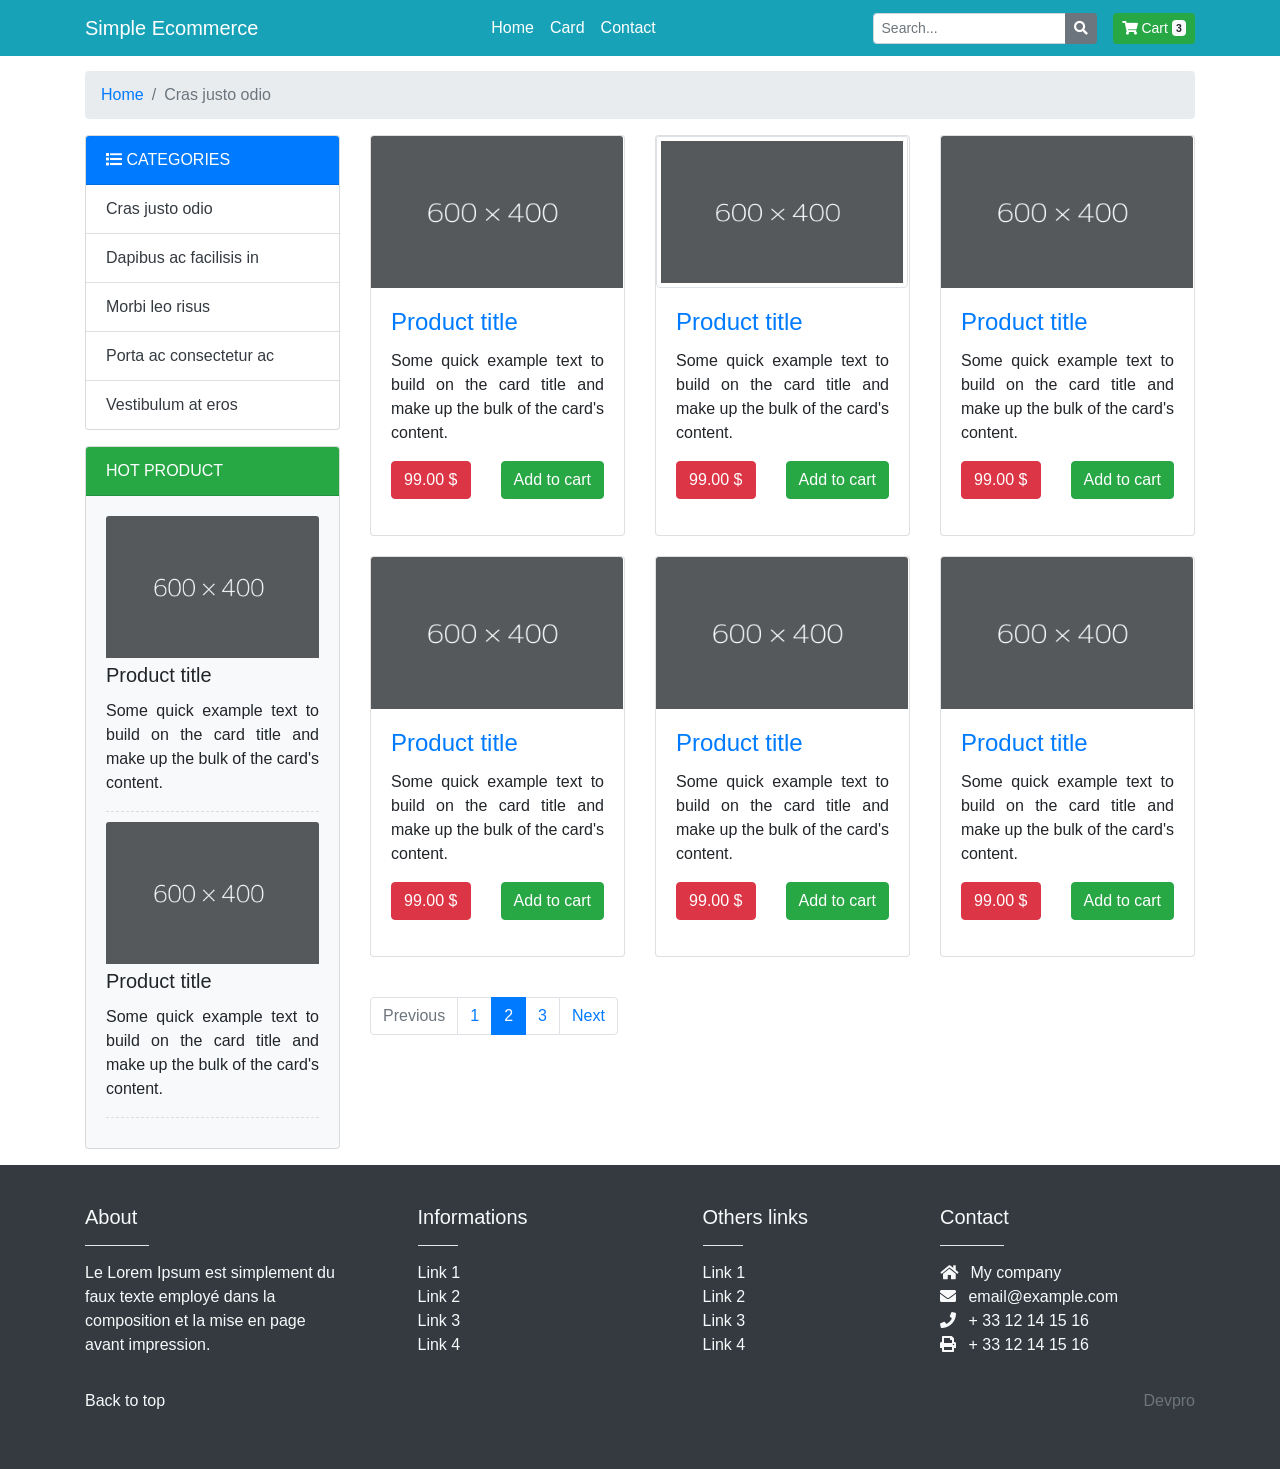
<file: php33_project_product/Trang ban hang/product.html>
<!DOCTYPE html>
<html lang="en">
<head>
<meta charset="utf-8">
<!-- This file has been downloaded from Bootsnipp.com. Enjoy! -->
<title>Ecommerce</title>
<meta name="viewport" content="width=device-width, initial-scale=1">
<link href="public/frontend/css/bootstrap.min.css" rel="stylesheet" type="text/css">
<script src="public/frontend/js/jquery-3.2.1.slim.min.js" type="text/javascript"></script>
<script src="public/frontend/js/bootstrap.min.js" type="text/javascript"></script>
<link rel="stylesheet" type="text/css" href="public/frontend/css/fontawesome-all.min.css">
<link href="public/frontend/css/style.css" rel="stylesheet" type="text/css">
</head>
<body>
<nav class="navbar navbar-expand-md navbar-dark bg-info">
  <div class="container"> <a class="navbar-brand" href="index.html">Simple Ecommerce</a>
    <button class="navbar-toggler" type="button" data-toggle="collapse" data-target="#navbarsExampleDefault" aria-controls="navbarsExampleDefault" aria-expanded="false" aria-label="Toggle navigation"> <span class="navbar-toggler-icon"></span> </button>
    <div class="collapse navbar-collapse justify-content-end" id="navbarsExampleDefault">
      <ul class="navbar-nav m-auto">
        <li class="nav-item active"> <a class="nav-link" href="#">Home <span class="sr-only">(current)</span></a> </li>
        <li class="nav-item active"> <a class="nav-link" href="product.html">Card</a> </li>
        <li class="nav-item active"> <a class="nav-link" href="contact.html">Contact</a> </li>
      </ul>
      <form class="form-inline my-2 my-lg-0">
        <div class="input-group input-group-sm">
          <input type="text" class="form-control" aria-label="Small" aria-describedby="inputGroup-sizing-sm" placeholder="Search...">
          <div class="input-group-append">
            <button type="button" class="btn btn-secondary btn-number"> <i class="fa fa-search"></i> </button>
          </div>
        </div>
        <a class="btn btn-success btn-sm ml-3" href="cart.html"> <i class="fa fa-shopping-cart"></i> Cart <span class="badge badge-light">3</span> </a>
      </form>
    </div>
  </div>
</nav>
<div class="container" style="margin-top: 15px;"> 
  <!-- main -->
  <div class="row">
    <div class="col">
      <nav aria-label="breadcrumb">
        <ol class="breadcrumb">
          <li class="breadcrumb-item"><a href="index.html">Home</a></li>
          <li class="breadcrumb-item active" aria-current="page">Cras justo odio</li>
        </ol>
      </nav>
    </div>
  </div>
  <div class="row">
    <div class="col-12 col-sm-3">
      <div class="card bg-light mb-3">
        <div class="card-header bg-primary text-white text-uppercase"><i class="fa fa-list"></i> Categories</div>
        <ul class="list-group category_block list-group-flush"">
          <li class="list-group-item"><a href="category.html">Cras justo odio</a></li>
          <li class="list-group-item"><a href="category.html">Dapibus ac facilisis in</a></li>
          <li class="list-group-item"><a href="category.html">Morbi leo risus</a></li>
          <li class="list-group-item"><a href="category.html">Porta ac consectetur ac</a></li>
          <li class="list-group-item"><a href="category.html">Vestibulum at eros</a></li>
        </ul>
      </div>
      <div class="card bg-light mb-3">
        <div class="card-header bg-success text-white text-uppercase">Hot product</div>
        <div class="card-body"> 
          <!-- list hot product -->
          <div> <img class="card-img-top" src="public/frontend/images/product.png" alt="Card image cap">
            <h5 class="card-title" style="margin-top: 5px;">Product title</h5>
            <p class="card-text text-justify">Some quick example text to build on the card title and make up the bulk of the card's content.</p>
            <div style="border:1px dashed #dddddd; border-bottom-width: 0px; margin-bottom: 10px;"></div>
          </div>
          <!-- end list hot product --> 
          <!-- list hot product -->
          <div> <img class="card-img-top" src="public/frontend/images/product.png" alt="Card image cap">
            <h5 class="card-title" style="margin-top: 5px;">Product title</h5>
            <p class="card-text text-justify">Some quick example text to build on the card title and make up the bulk of the card's content.</p>
            <div style="border:1px dashed #dddddd; border-bottom-width: 0px; margin-bottom: 10px;"></div>
          </div>
          <!-- end list hot product --> 
        </div>
      </div>
    </div>
    <div class="col">
      <div class="row"> 
        <!-- list product -->
        <div class="col-12 col-md-6 col-lg-4" style="margin-bottom: 20px;">
          <div class="card"> <img class="card-img-top" src="public/frontend/images/product.png" alt="Card image cap">
            <div class="card-body">
              <h4 class="card-title"><a href="product.html" title="View Product">Product title</a></h4>
              <p class="card-text text-justify">Some quick example text to build on the card title and make up the bulk of the card's content.</p>
              <div class="row">
                <div class="col">
                  <p class="btn btn-danger btn-block">99.00 $</p>
                </div>
                <div class="col"> <a href="#" class="btn btn-success btn-block">Add to cart</a> </div>
              </div>
            </div>
          </div>
        </div>
        <!-- end list product --> 
        <!-- list product -->
        <div class="col-12 col-md-6 col-lg-4" style="margin-bottom: 20px;">
          <div class="card"> <img class="card-img-top img-thumbnail" src="public/frontend/images/product.png" alt="Card image cap">
            <div class="card-body">
              <h4 class="card-title"><a href="product.html" title="View Product">Product title</a></h4>
              <p class="card-text text-justify">Some quick example text to build on the card title and make up the bulk of the card's content.</p>
              <div class="row">
                <div class="col">
                  <p class="btn btn-danger btn-block">99.00 $</p>
                </div>
                <div class="col"> <a href="#" class="btn btn-success btn-block">Add to cart</a> </div>
              </div>
            </div>
          </div>
        </div>
        <!-- end list product --> 
        <!-- list product -->
        <div class="col-12 col-md-6 col-lg-4" style="margin-bottom: 20px;">
          <div class="card"> <img class="card-img-top" src="public/frontend/images/product.png" alt="Card image cap">
            <div class="card-body">
              <h4 class="card-title"><a href="product.html" title="View Product">Product title</a></h4>
              <p class="card-text text-justify">Some quick example text to build on the card title and make up the bulk of the card's content.</p>
              <div class="row">
                <div class="col">
                  <p class="btn btn-danger btn-block">99.00 $</p>
                </div>
                <div class="col"> <a href="#" class="btn btn-success btn-block">Add to cart</a> </div>
              </div>
            </div>
          </div>
        </div>
        <!-- end list product --> 
        <!-- list product -->
        <div class="col-12 col-md-6 col-lg-4" style="margin-bottom: 20px;">
          <div class="card"> <img class="card-img-top" src="public/frontend/images/product.png" alt="Card image cap">
            <div class="card-body">
              <h4 class="card-title"><a href="product.html" title="View Product">Product title</a></h4>
              <p class="card-text text-justify">Some quick example text to build on the card title and make up the bulk of the card's content.</p>
              <div class="row">
                <div class="col">
                  <p class="btn btn-danger btn-block">99.00 $</p>
                </div>
                <div class="col"> <a href="#" class="btn btn-success btn-block">Add to cart</a> </div>
              </div>
            </div>
          </div>
        </div>
        <!-- end list product --> 
        <!-- list product -->
        <div class="col-12 col-md-6 col-lg-4" style="margin-bottom: 20px;">
          <div class="card"> <img class="card-img-top" src="public/frontend/images/product.png" alt="Card image cap">
            <div class="card-body">
              <h4 class="card-title"><a href="product.html" title="View Product">Product title</a></h4>
              <p class="card-text text-justify">Some quick example text to build on the card title and make up the bulk of the card's content.</p>
              <div class="row">
                <div class="col">
                  <p class="btn btn-danger btn-block">99.00 $</p>
                </div>
                <div class="col"> <a href="#" class="btn btn-success btn-block">Add to cart</a> </div>
              </div>
            </div>
          </div>
        </div>
        <!-- end list product --> 
        <!-- list product -->
        <div class="col-12 col-md-6 col-lg-4" style="margin-bottom: 20px;">
          <div class="card"> <img class="card-img-top" src="public/frontend/images/product.png" alt="Card image cap">
            <div class="card-body">
              <h4 class="card-title"><a href="product.html" title="View Product">Product title</a></h4>
              <p class="card-text text-justify">Some quick example text to build on the card title and make up the bulk of the card's content.</p>
              <div class="row">
                <div class="col">
                  <p class="btn btn-danger btn-block">99.00 $</p>
                </div>
                <div class="col"> <a href="#" class="btn btn-success btn-block">Add to cart</a> </div>
              </div>
            </div>
          </div>
        </div>
        <!-- end list product -->
        
        <div class="col-12">
          <nav aria-label="...">
            <ul class="pagination">
              <li class="page-item disabled"> <a class="page-link" href="#" tabindex="-1">Previous</a> </li>
              <li class="page-item"><a class="page-link" href="#">1</a></li>
              <li class="page-item active"> <a class="page-link" href="#">2 <span class="sr-only">(current)</span></a> </li>
              <li class="page-item"><a class="page-link" href="#">3</a></li>
              <li class="page-item"> <a class="page-link" href="#">Next</a> </li>
            </ul>
          </nav>
        </div>
      </div>
    </div>
  </div>
  <!-- end main --> 
</div>

<!-- Footer -->
<footer class="text-light">
  <div class="container">
    <div class="row">
      <div class="col-md-3 col-lg-4 col-xl-3">
        <h5>About</h5>
        <hr class="bg-white mb-2 mt-0 d-inline-block mx-auto w-25">
        <p class="mb-0"> Le Lorem Ipsum est simplement du faux texte employé dans la composition et la mise en page avant impression. </p>
      </div>
      <div class="col-md-2 col-lg-2 col-xl-2 mx-auto">
        <h5>Informations</h5>
        <hr class="bg-white mb-2 mt-0 d-inline-block mx-auto w-25">
        <ul class="list-unstyled">
          <li><a href="">Link 1</a></li>
          <li><a href="">Link 2</a></li>
          <li><a href="">Link 3</a></li>
          <li><a href="">Link 4</a></li>
        </ul>
      </div>
      <div class="col-md-3 col-lg-2 col-xl-2 mx-auto">
        <h5>Others links</h5>
        <hr class="bg-white mb-2 mt-0 d-inline-block mx-auto w-25">
        <ul class="list-unstyled">
          <li><a href="">Link 1</a></li>
          <li><a href="">Link 2</a></li>
          <li><a href="">Link 3</a></li>
          <li><a href="">Link 4</a></li>
        </ul>
      </div>
      <div class="col-md-4 col-lg-3 col-xl-3">
        <h5>Contact</h5>
        <hr class="bg-white mb-2 mt-0 d-inline-block mx-auto w-25">
        <ul class="list-unstyled">
          <li><i class="fa fa-home mr-2"></i> My company</li>
          <li><i class="fa fa-envelope mr-2"></i> email@example.com</li>
          <li><i class="fa fa-phone mr-2"></i> + 33 12 14 15 16</li>
          <li><i class="fa fa-print mr-2"></i> + 33 12 14 15 16</li>
        </ul>
      </div>
      <div class="col-12 copyright mt-3">
        <p class="float-left"> <a href="#">Back to top</a> </p>
        <p class="text-right text-muted">Devpro</p>
      </div>
    </div>
  </div>
</footer>
<script type="text/javascript">

</script>
</body>
</h
</file>
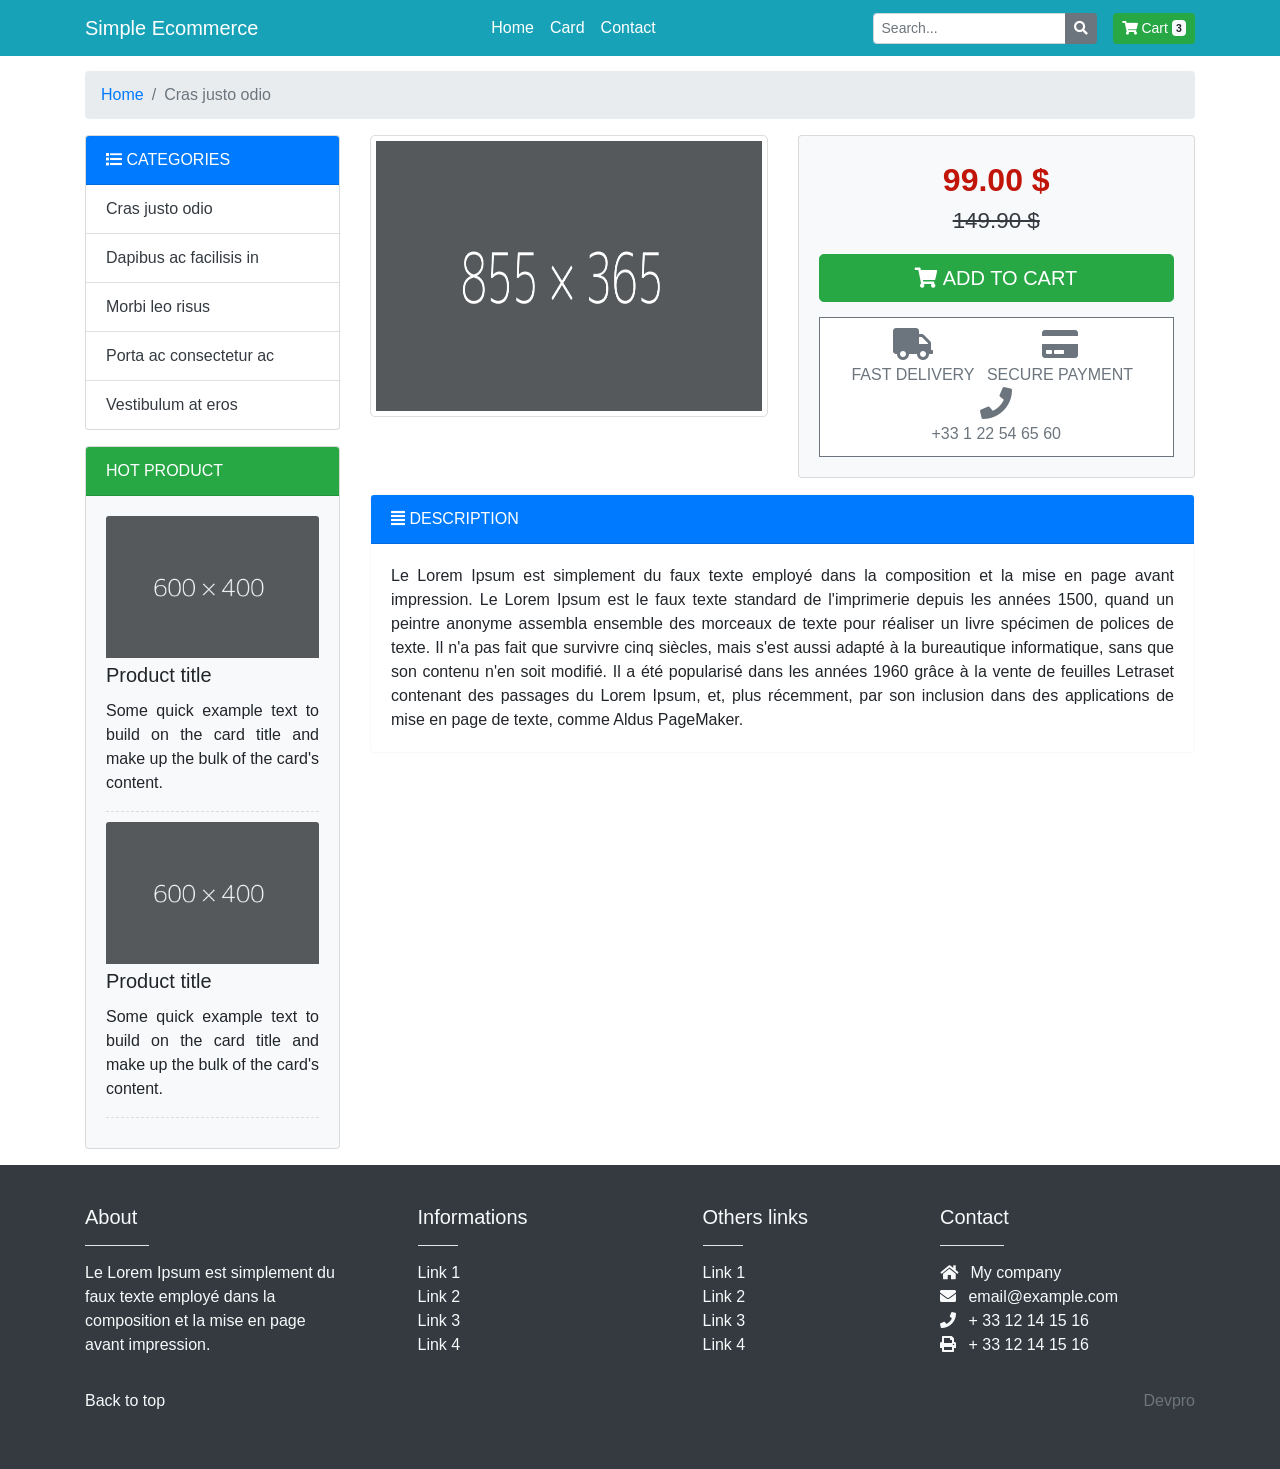
<file: php33_project_product/Trang ban hang/product_detail.html>
<!DOCTYPE html>
<html lang="en">
<head>
<meta charset="utf-8">
<!-- This file has been downloaded from Bootsnipp.com. Enjoy! -->
<title>Ecommerce</title>
<meta name="viewport" content="width=device-width, initial-scale=1">
<link href="public/frontend/css/bootstrap.min.css" rel="stylesheet" type="text/css">
<script src="public/frontend/js/jquery-3.2.1.slim.min.js" type="text/javascript"></script>
<script src="public/frontend/js/bootstrap.min.js" type="text/javascript"></script>
<link rel="stylesheet" type="text/css" href="public/frontend/css/fontawesome-all.min.css">
<link href="public/frontend/css/style.css" rel="stylesheet" type="text/css">
</head>
<body>
<nav class="navbar navbar-expand-md navbar-dark bg-info">
  <div class="container"> <a class="navbar-brand" href="index.html">Simple Ecommerce</a>
    <button class="navbar-toggler" type="button" data-toggle="collapse" data-target="#navbarsExampleDefault" aria-controls="navbarsExampleDefault" aria-expanded="false" aria-label="Toggle navigation"> <span class="navbar-toggler-icon"></span> </button>
    <div class="collapse navbar-collapse justify-content-end" id="navbarsExampleDefault">
      <ul class="navbar-nav m-auto">
        <li class="nav-item active"> <a class="nav-link" href="#">Home <span class="sr-only">(current)</span></a> </li>
        <li class="nav-item active"> <a class="nav-link" href="product.html">Card</a> </li>
        <li class="nav-item active"> <a class="nav-link" href="contact.html">Contact</a> </li>
      </ul>
      <form class="form-inline my-2 my-lg-0">
        <div class="input-group input-group-sm">
          <input type="text" class="form-control" aria-label="Small" aria-describedby="inputGroup-sizing-sm" placeholder="Search...">
          <div class="input-group-append">
            <button type="button" class="btn btn-secondary btn-number"> <i class="fa fa-search"></i> </button>
          </div>
        </div>
        <a class="btn btn-success btn-sm ml-3" href="cart.html"> <i class="fa fa-shopping-cart"></i> Cart <span class="badge badge-light">3</span> </a>
      </form>
    </div>
  </div>
</nav>
<div class="container" style="margin-top: 15px;"> 
  <!-- main -->
  <div class="row">
    <div class="col">
      <nav aria-label="breadcrumb">
        <ol class="breadcrumb">
          <li class="breadcrumb-item"><a href="index.html">Home</a></li>
          <li class="breadcrumb-item active" aria-current="page">Cras justo odio</li>
        </ol>
      </nav>
    </div>
  </div>
  <div class="row">
    <div class="col-12 col-sm-3">
      <div class="card bg-light mb-3">
        <div class="card-header bg-primary text-white text-uppercase"><i class="fa fa-list"></i> Categories</div>
        <ul class="list-group category_block list-group-flush">
          <li class="list-group-item"><a href="category.html">Cras justo odio</a></li>
          <li class="list-group-item"><a href="category.html">Dapibus ac facilisis in</a></li>
          <li class="list-group-item"><a href="category.html">Morbi leo risus</a></li>
          <li class="list-group-item"><a href="category.html">Porta ac consectetur ac</a></li>
          <li class="list-group-item"><a href="category.html">Vestibulum at eros</a></li>
        </ul>
      </div>
      <div class="card bg-light mb-3">
        <div class="card-header bg-success text-white text-uppercase">Hot product</div>
        <div class="card-body"> 
          <!-- list hot product -->
          <div> <img class="card-img-top" src="public/frontend/images/product.png" alt="Card image cap">
            <h5 class="card-title" style="margin-top: 5px;">Product title</h5>
            <p class="card-text text-justify">Some quick example text to build on the card title and make up the bulk of the card's content.</p>
            <div style="border:1px dashed #dddddd; border-bottom-width: 0px; margin-bottom: 10px;"></div>
          </div>
          <!-- end list hot product --> 
          <!-- list hot product -->
          <div> <img class="card-img-top" src="public/frontend/images/product.png" alt="Card image cap">
            <h5 class="card-title" style="margin-top: 5px;">Product title</h5>
            <p class="card-text text-justify">Some quick example text to build on the card title and make up the bulk of the card's content.</p>
            <div style="border:1px dashed #dddddd; border-bottom-width: 0px; margin-bottom: 10px;"></div>
          </div>
          <!-- end list hot product --> 
        </div>
      </div>
    </div>
    <div class="col"> 
      <!-- product detail -->
      <div class="row"> 
        <!-- Image -->
        <div class="col-12 col-lg-6">
          <div class="box-detail"><img class="img-fluid" src="public/frontend/images/slide1.png"></div>
        </div>
        
        <!-- Add to cart -->
        <div class="col-12 col-lg-6 add_to_cart_block">
          <div class="card bg-light mb-3">
            <div class="card-body">
              <p class="price">99.00 $</p>
              <p class="price_discounted">149.90 $</p>
              <form method="get" action="cart.html">
                <a href="cart.html" class="btn btn-success btn-lg btn-block text-uppercase"> <i class="fa fa-shopping-cart"></i> Add To Cart </a>
              </form>
              <div class="product_rassurance">
                <ul class="list-inline">
                  <li class="list-inline-item"><i class="fa fa-truck fa-2x"></i><br/>
                    Fast delivery</li>
                  <li class="list-inline-item"><i class="fa fa-credit-card fa-2x"></i><br/>
                    Secure payment</li>
                  <li class="list-inline-item"><i class="fa fa-phone fa-2x"></i><br/>
                    +33 1 22 54 65 60</li>
                </ul>
              </div>
            </div>
          </div>
        </div>
      </div>
      <div class="row"> 
        <!-- Description -->
        <div class="col-12">
          <div class="card border-light mb-3">
            <div class="card-header bg-primary text-white text-uppercase"><i class="fa fa-align-justify"></i> Description</div>
            <div class="card-body">
              <p class="card-text text-justify"> Le Lorem Ipsum est simplement du faux texte employé dans la composition et la mise en page avant impression. Le Lorem Ipsum est le faux texte standard de l'imprimerie depuis les années 1500, quand un peintre anonyme assembla ensemble des morceaux de texte pour réaliser un livre spécimen de polices de texte. Il n'a pas fait que survivre cinq siècles, mais s'est aussi adapté à la bureautique informatique, sans que son contenu n'en soit modifié. Il a été popularisé dans les années 1960 grâce à la vente de feuilles Letraset contenant des passages du Lorem Ipsum, et, plus récemment, par son inclusion dans des applications de mise en page de texte, comme Aldus PageMaker. </p>
            </div>
          </div>
        </div>
        <!-- end Description --> 
      </div>
      <!-- end product detail --> 
    </div>
  </div>
  <!-- end main --> 
</div>

<!-- Footer -->
<footer class="text-light">
  <div class="container">
    <div class="row">
      <div class="col-md-3 col-lg-4 col-xl-3">
        <h5>About</h5>
        <hr class="bg-white mb-2 mt-0 d-inline-block mx-auto w-25">
        <p class="mb-0"> Le Lorem Ipsum est simplement du faux texte employé dans la composition et la mise en page avant impression. </p>
      </div>
      <div class="col-md-2 col-lg-2 col-xl-2 mx-auto">
        <h5>Informations</h5>
        <hr class="bg-white mb-2 mt-0 d-inline-block mx-auto w-25">
        <ul class="list-unstyled">
          <li><a href="">Link 1</a></li>
          <li><a href="">Link 2</a></li>
          <li><a href="">Link 3</a></li>
          <li><a href="">Link 4</a></li>
        </ul>
      </div>
      <div class="col-md-3 col-lg-2 col-xl-2 mx-auto">
        <h5>Others links</h5>
        <hr class="bg-white mb-2 mt-0 d-inline-block mx-auto w-25">
        <ul class="list-unstyled">
          <li><a href="">Link 1</a></li>
          <li><a href="">Link 2</a></li>
          <li><a href="">Link 3</a></li>
          <li><a href="">Link 4</a></li>
        </ul>
      </div>
      <div class="col-md-4 col-lg-3 col-xl-3">
        <h5>Contact</h5>
        <hr class="bg-white mb-2 mt-0 d-inline-block mx-auto w-25">
        <ul class="list-unstyled">
          <li><i class="fa fa-home mr-2"></i> My company</li>
          <li><i class="fa fa-envelope mr-2"></i> email@example.com</li>
          <li><i class="fa fa-phone mr-2"></i> + 33 12 14 15 16</li>
          <li><i class="fa fa-print mr-2"></i> + 33 12 14 15 16</li>
        </ul>
      </div>
      <div class="col-12 copyright mt-3">
        <p class="float-left"> <a href="#">Back to top</a> </p>
        <p class="text-right text-muted">Devpro</p>
      </div>
    </div>
  </div>
</footer>
<script type="text/javascript">

</script>
</body>
</h
</file>
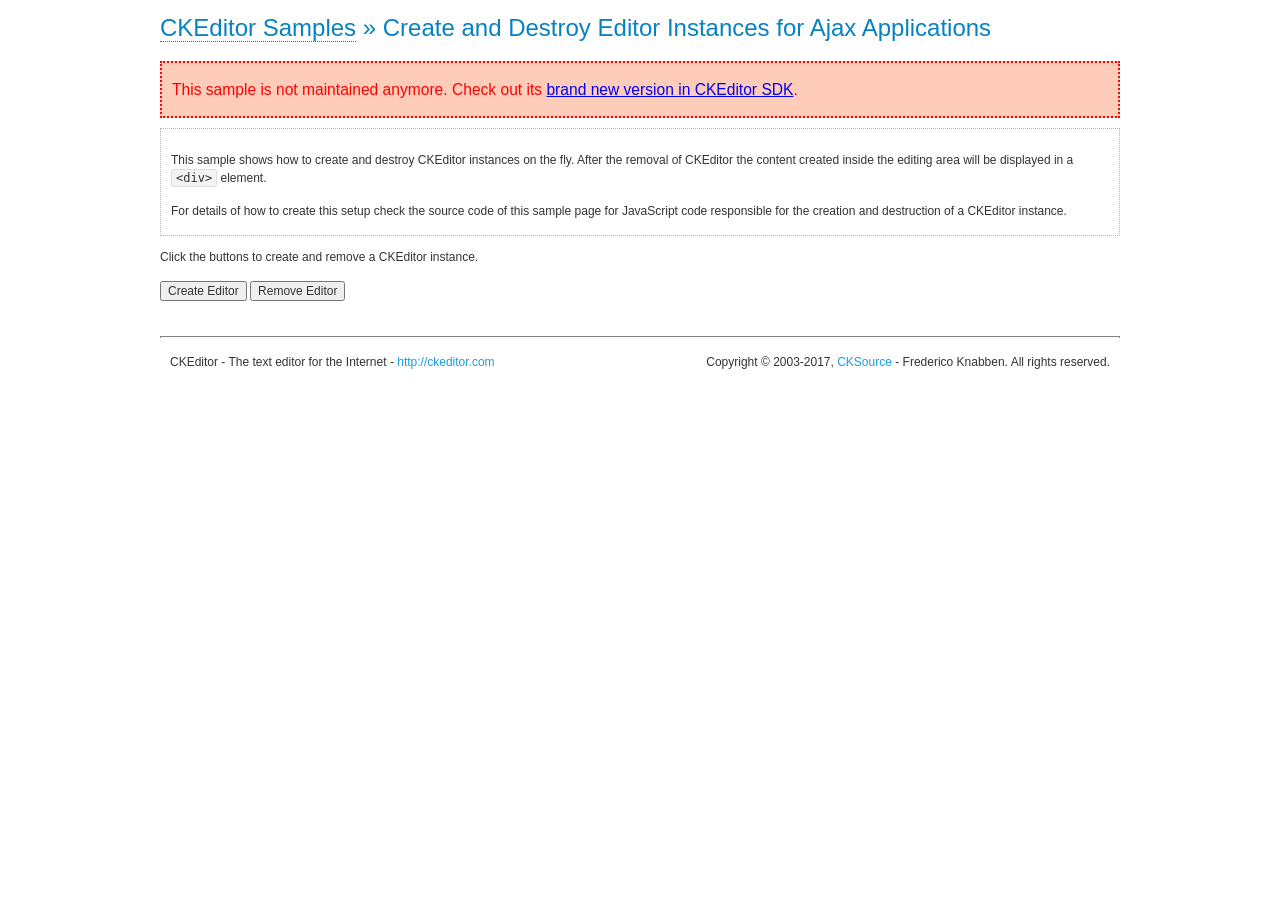
<file: php33_project_news/public/backend/ckeditor/samples/old/ajax.html>
<!DOCTYPE html>
<!--
Copyright (c) 2003-2017, CKSource - Frederico Knabben. All rights reserved.
For licensing, see LICENSE.md or http://ckeditor.com/license
-->
<html>
<head>
	<meta charset="utf-8">
	<title>Ajax &mdash; CKEditor Sample</title>
	<script src="../../ckeditor.js"></script>
	<link rel="stylesheet" href="sample.css">
	<script>

		var editor, html = '';

		function createEditor() {
			if ( editor )
				return;

			// Create a new editor inside the <div id="editor">, setting its value to html
			var config = {};
			editor = CKEDITOR.appendTo( 'editor', config, html );
		}

		function removeEditor() {
			if ( !editor )
				return;

			// Retrieve the editor contents. In an Ajax application, this data would be
			// sent to the server or used in any other way.
			document.getElementById( 'editorcontents' ).innerHTML = html = editor.getData();
			document.getElementById( 'contents' ).style.display = '';

			// Destroy the editor.
			editor.destroy();
			editor = null;
		}

	</script>
</head>
<body>
	<h1 class="samples">
		<a href="index.html">CKEditor Samples</a> &raquo; Create and Destroy Editor Instances for Ajax Applications
	</h1>
	<div class="warning deprecated">
		This sample is not maintained anymore. Check out its <a href="http://sdk.ckeditor.com/samples/saveajax.html">brand new version in CKEditor SDK</a>.
	</div>
	<div class="description">
		<p>
			This sample shows how to create and destroy CKEditor instances on the fly. After the removal of CKEditor the content created inside the editing
			area will be displayed in a <code>&lt;div&gt;</code> element.
		</p>
		<p>
			For details of how to create this setup check the source code of this sample page
			for JavaScript code responsible for the creation and destruction of a CKEditor instance.
		</p>
	</div>
	<p>Click the buttons to create and remove a CKEditor instance.</p>
	<p>
		<input onclick="createEditor();" type="button" value="Create Editor">
		<input onclick="removeEditor();" type="button" value="Remove Editor">
	</p>
	<!-- This div will hold the editor. -->
	<div id="editor">
	</div>
	<div id="contents" style="display: none">
		<p>
			Edited Contents:
		</p>
		<!-- This div will be used to display the editor contents. -->
		<div id="editorcontents">
		</div>
	</div>
	<div id="footer">
		<hr>
		<p>
			CKEditor - The text editor for the Internet - <a class="samples" href="http://ckeditor.com/">http://ckeditor.com</a>
		</p>
		<p id="copy">
			Copyright &copy; 2003-2017, <a class="samples" href="http://cksource.com/">CKSource</a> - Frederico
			Knabben. All rights reserved.
		</p>
	</div>
</body>
</html>
</file>
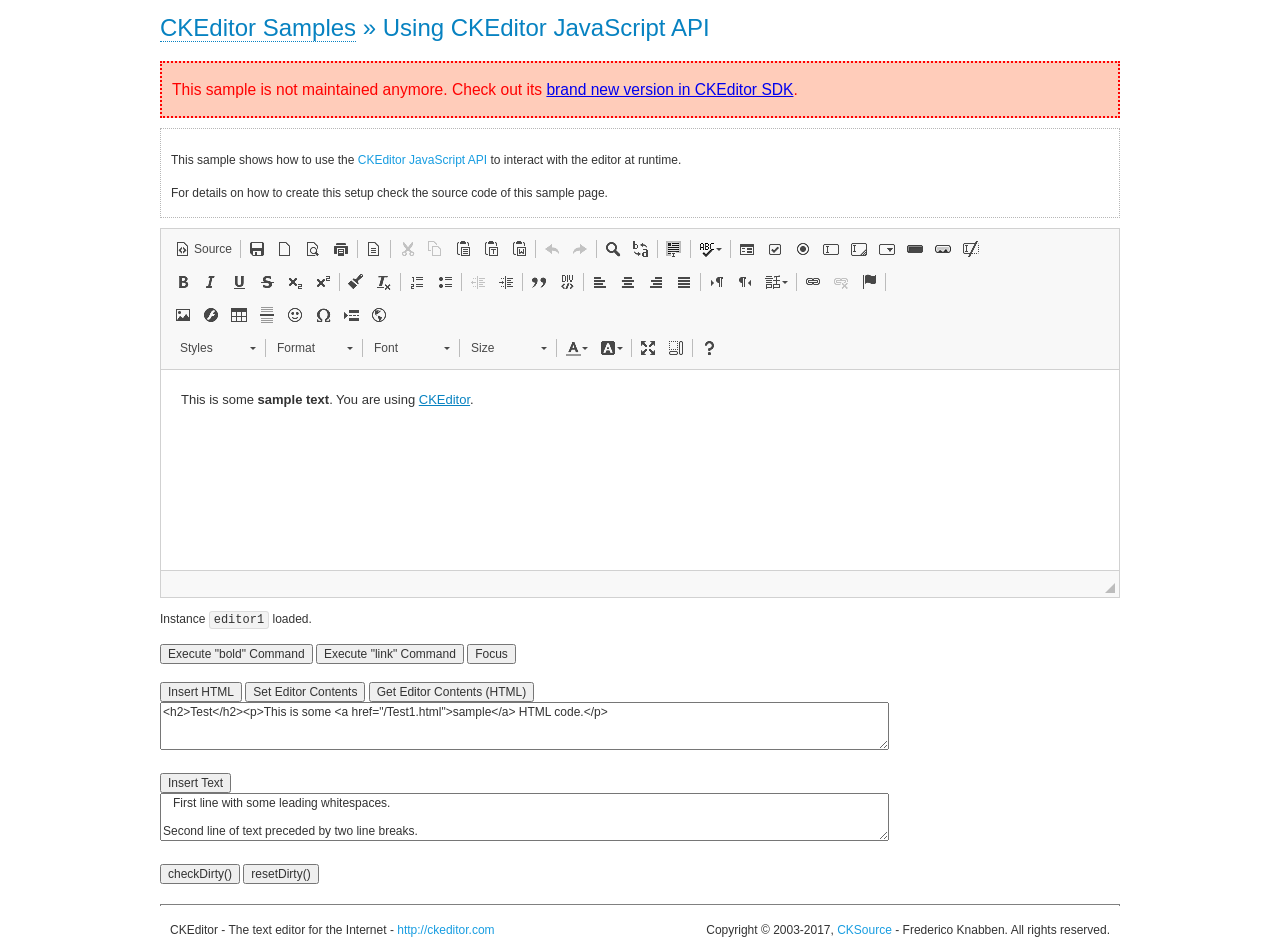
<file: php33_project_news/public/backend/ckeditor/samples/old/api.html>
<!DOCTYPE html>
<!--
Copyright (c) 2003-2017, CKSource - Frederico Knabben. All rights reserved.
For licensing, see LICENSE.md or http://ckeditor.com/license
-->
<html>
<head>
	<meta charset="utf-8">
	<title>API Usage &mdash; CKEditor Sample</title>
	<script src="../../ckeditor.js"></script>
	<link href="sample.css" rel="stylesheet">
	<script>

// The instanceReady event is fired, when an instance of CKEditor has finished
// its initialization.
CKEDITOR.on( 'instanceReady', function( ev ) {
	// Show the editor name and description in the browser status bar.
	document.getElementById( 'eMessage' ).innerHTML = 'Instance <code>' + ev.editor.name + '<\/code> loaded.';

	// Show this sample buttons.
	document.getElementById( 'eButtons' ).style.display = 'block';
});

function InsertHTML() {
	// Get the editor instance that we want to interact with.
	var editor = CKEDITOR.instances.editor1;
	var value = document.getElementById( 'htmlArea' ).value;

	// Check the active editing mode.
	if ( editor.mode == 'wysiwyg' )
	{
		// Insert HTML code.
		// http://docs.ckeditor.com/#!/api/CKEDITOR.editor-method-insertHtml
		editor.insertHtml( value );
	}
	else
		alert( 'You must be in WYSIWYG mode!' );
}

function InsertText() {
	// Get the editor instance that we want to interact with.
	var editor = CKEDITOR.instances.editor1;
	var value = document.getElementById( 'txtArea' ).value;

	// Check the active editing mode.
	if ( editor.mode == 'wysiwyg' )
	{
		// Insert as plain text.
		// http://docs.ckeditor.com/#!/api/CKEDITOR.editor-method-insertText
		editor.insertText( value );
	}
	else
		alert( 'You must be in WYSIWYG mode!' );
}

function SetContents() {
	// Get the editor instance that we want to interact with.
	var editor = CKEDITOR.instances.editor1;
	var value = document.getElementById( 'htmlArea' ).value;

	// Set editor contents (replace current contents).
	// http://docs.ckeditor.com/#!/api/CKEDITOR.editor-method-setData
	editor.setData( value );
}

function GetContents() {
	// Get the editor instance that you want to interact with.
	var editor = CKEDITOR.instances.editor1;

	// Get editor contents
	// http://docs.ckeditor.com/#!/api/CKEDITOR.editor-method-getData
	alert( editor.getData() );
}

function ExecuteCommand( commandName ) {
	// Get the editor instance that we want to interact with.
	var editor = CKEDITOR.instances.editor1;

	// Check the active editing mode.
	if ( editor.mode == 'wysiwyg' )
	{
		// Execute the command.
		// http://docs.ckeditor.com/#!/api/CKEDITOR.editor-method-execCommand
		editor.execCommand( commandName );
	}
	else
		alert( 'You must be in WYSIWYG mode!' );
}

function CheckDirty() {
	// Get the editor instance that we want to interact with.
	var editor = CKEDITOR.instances.editor1;
	// Checks whether the current editor contents present changes when compared
	// to the contents loaded into the editor at startup
	// http://docs.ckeditor.com/#!/api/CKEDITOR.editor-method-checkDirty
	alert( editor.checkDirty() );
}

function ResetDirty() {
	// Get the editor instance that we want to interact with.
	var editor = CKEDITOR.instances.editor1;
	// Resets the "dirty state" of the editor (see CheckDirty())
	// http://docs.ckeditor.com/#!/api/CKEDITOR.editor-method-resetDirty
	editor.resetDirty();
	alert( 'The "IsDirty" status has been reset' );
}

function Focus() {
	CKEDITOR.instances.editor1.focus();
}

function onFocus() {
	document.getElementById( 'eMessage' ).innerHTML = '<b>' + this.name + ' is focused </b>';
}

function onBlur() {
	document.getElementById( 'eMessage' ).innerHTML = this.name + ' lost focus';
}

	</script>

</head>
<body>
	<h1 class="samples">
		<a href="index.html">CKEditor Samples</a> &raquo; Using CKEditor JavaScript API
	</h1>
	<div class="warning deprecated">
		This sample is not maintained anymore. Check out its <a href="http://sdk.ckeditor.com/samples/api.html">brand new version in CKEditor SDK</a>.
	</div>
	<div class="description">
	<p>
		This sample shows how to use the
		<a class="samples" href="http://docs.ckeditor.com/#!/api/CKEDITOR.editor">CKEditor JavaScript API</a>
		to interact with the editor at runtime.
	</p>
	<p>
		For details on how to create this setup check the source code of this sample page.
	</p>
	</div>

	<!-- This <div> holds alert messages to be display in the sample page. -->
	<div id="alerts">
		<noscript>
			<p>
				<strong>CKEditor requires JavaScript to run</strong>. In a browser with no JavaScript
				support, like yours, you should still see the contents (HTML data) and you should
				be able to edit it normally, without a rich editor interface.
			</p>
		</noscript>
	</div>
	<form action="../../../samples/sample_posteddata.php" method="post">
		<textarea cols="100" id="editor1" name="editor1" rows="10">&lt;p&gt;This is some &lt;strong&gt;sample text&lt;/strong&gt;. You are using &lt;a href="http://ckeditor.com/"&gt;CKEditor&lt;/a&gt;.&lt;/p&gt;</textarea>

		<script>
			// Replace the <textarea id="editor1"> with an CKEditor instance.
			CKEDITOR.replace( 'editor1', {
				on: {
					focus: onFocus,
					blur: onBlur,

					// Check for availability of corresponding plugins.
					pluginsLoaded: function( evt ) {
						var doc = CKEDITOR.document, ed = evt.editor;
						if ( !ed.getCommand( 'bold' ) )
							doc.getById( 'exec-bold' ).hide();
						if ( !ed.getCommand( 'link' ) )
							doc.getById( 'exec-link' ).hide();
					}
				}
			});
		</script>

		<p id="eMessage">
		</p>

		<div id="eButtons" style="display: none">
			<input id="exec-bold" onclick="ExecuteCommand('bold');" type="button" value="Execute &quot;bold&quot; Command">
			<input id="exec-link" onclick="ExecuteCommand('link');" type="button" value="Execute &quot;link&quot; Command">
			<input onclick="Focus();" type="button" value="Focus">
			<br><br>
			<input onclick="InsertHTML();" type="button" value="Insert HTML">
			<input onclick="SetContents();" type="button" value="Set Editor Contents">
			<input onclick="GetContents();" type="button" value="Get Editor Contents (HTML)">
			<br>
			<textarea cols="100" id="htmlArea" rows="3">&lt;h2&gt;Test&lt;/h2&gt;&lt;p&gt;This is some &lt;a href="/Test1.html"&gt;sample&lt;/a&gt; HTML code.&lt;/p&gt;</textarea>
			<br>
			<br>
			<input onclick="InsertText();" type="button" value="Insert Text">
			<br>
			<textarea cols="100" id="txtArea" rows="3">   First line with some leading whitespaces.

Second line of text preceded by two line breaks.</textarea>
			<br>
			<br>
			<input onclick="CheckDirty();" type="button" value="checkDirty()">
			<input onclick="ResetDirty();" type="button" value="resetDirty()">
		</div>
	</form>
	<div id="footer">
		<hr>
		<p>
			CKEditor - The text editor for the Internet - <a class="samples" href="http://ckeditor.com/">http://ckeditor.com</a>
		</p>
		<p id="copy">
			Copyright &copy; 2003-2017, <a class="samples" href="http://cksource.com/">CKSource</a> - Frederico
			Knabben. All rights reserved.
		</p>
	</div>
</body>
</html>
</file>
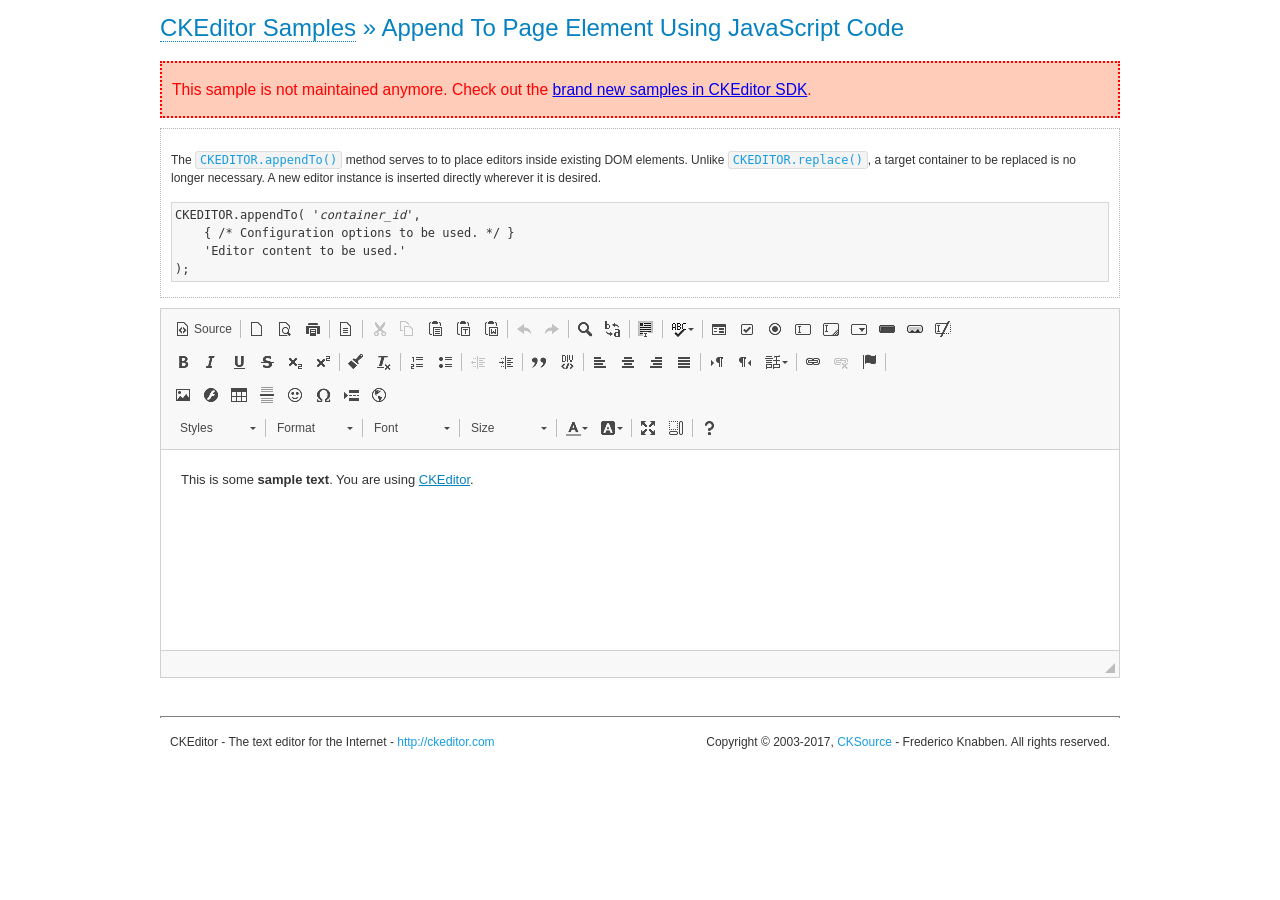
<file: php33_project_news/public/backend/ckeditor/samples/old/appendto.html>
<!DOCTYPE html>
<!--
Copyright (c) 2003-2017, CKSource - Frederico Knabben. All rights reserved.
For licensing, see LICENSE.md or http://ckeditor.com/license
-->
<html>
<head>
	<meta charset="utf-8">
	<title>Append To Page Element Using JavaScript Code &mdash; CKEditor Sample</title>
	<script src="../../ckeditor.js"></script>
	<link rel="stylesheet" href="sample.css">
</head>
<body>
	<h1 class="samples">
		<a href="index.html">CKEditor Samples</a> &raquo; Append To Page Element Using JavaScript Code
	</h1>
	<div class="warning deprecated">
		This sample is not maintained anymore. Check out the <a href="http://sdk.ckeditor.com/">brand new samples in CKEditor SDK</a>.
	</div>
	<div id="section1">
		<div class="description">
			<p>
				The <code><a class="samples" href="http://docs.ckeditor.com/#!/api/CKEDITOR-method-appendTo">CKEDITOR.appendTo()</a></code> method serves to to place editors inside existing DOM elements. Unlike <code><a class="samples" href="http://docs.ckeditor.com/#!/api/CKEDITOR-method-replace">CKEDITOR.replace()</a></code>,
				a target container to be replaced is no longer necessary. A new editor
				instance is inserted directly wherever it is desired.
			</p>
<pre class="samples">CKEDITOR.appendTo( '<em>container_id</em>',
	{ /* Configuration options to be used. */ }
	'Editor content to be used.'
);</pre>
		</div>
		<script>

			// This call can be placed at any point after the
			// DOM element to append CKEditor to or inside the <head><script>
			// in a window.onload event handler.

			// Append a CKEditor instance using the default configuration and the
			// provided content to the <div> element of ID "section1".
			CKEDITOR.appendTo( 'section1',
				null,
				'<p>This is some <strong>sample text</strong>. You are using <a href="http://ckeditor.com/">CKEditor</a>.</p>'
			);

		</script>
	</div>
	<br>
	<div id="footer">
		<hr>
		<p>
			CKEditor - The text editor for the Internet - <a class="samples" href="http://ckeditor.com/">http://ckeditor.com</a>
		</p>
		<p id="copy">
			Copyright &copy; 2003-2017, <a class="samples" href="http://cksource.com/">CKSource</a> - Frederico
			Knabben. All rights reserved.
		</p>
	</div>
</body>
</html>
</file>
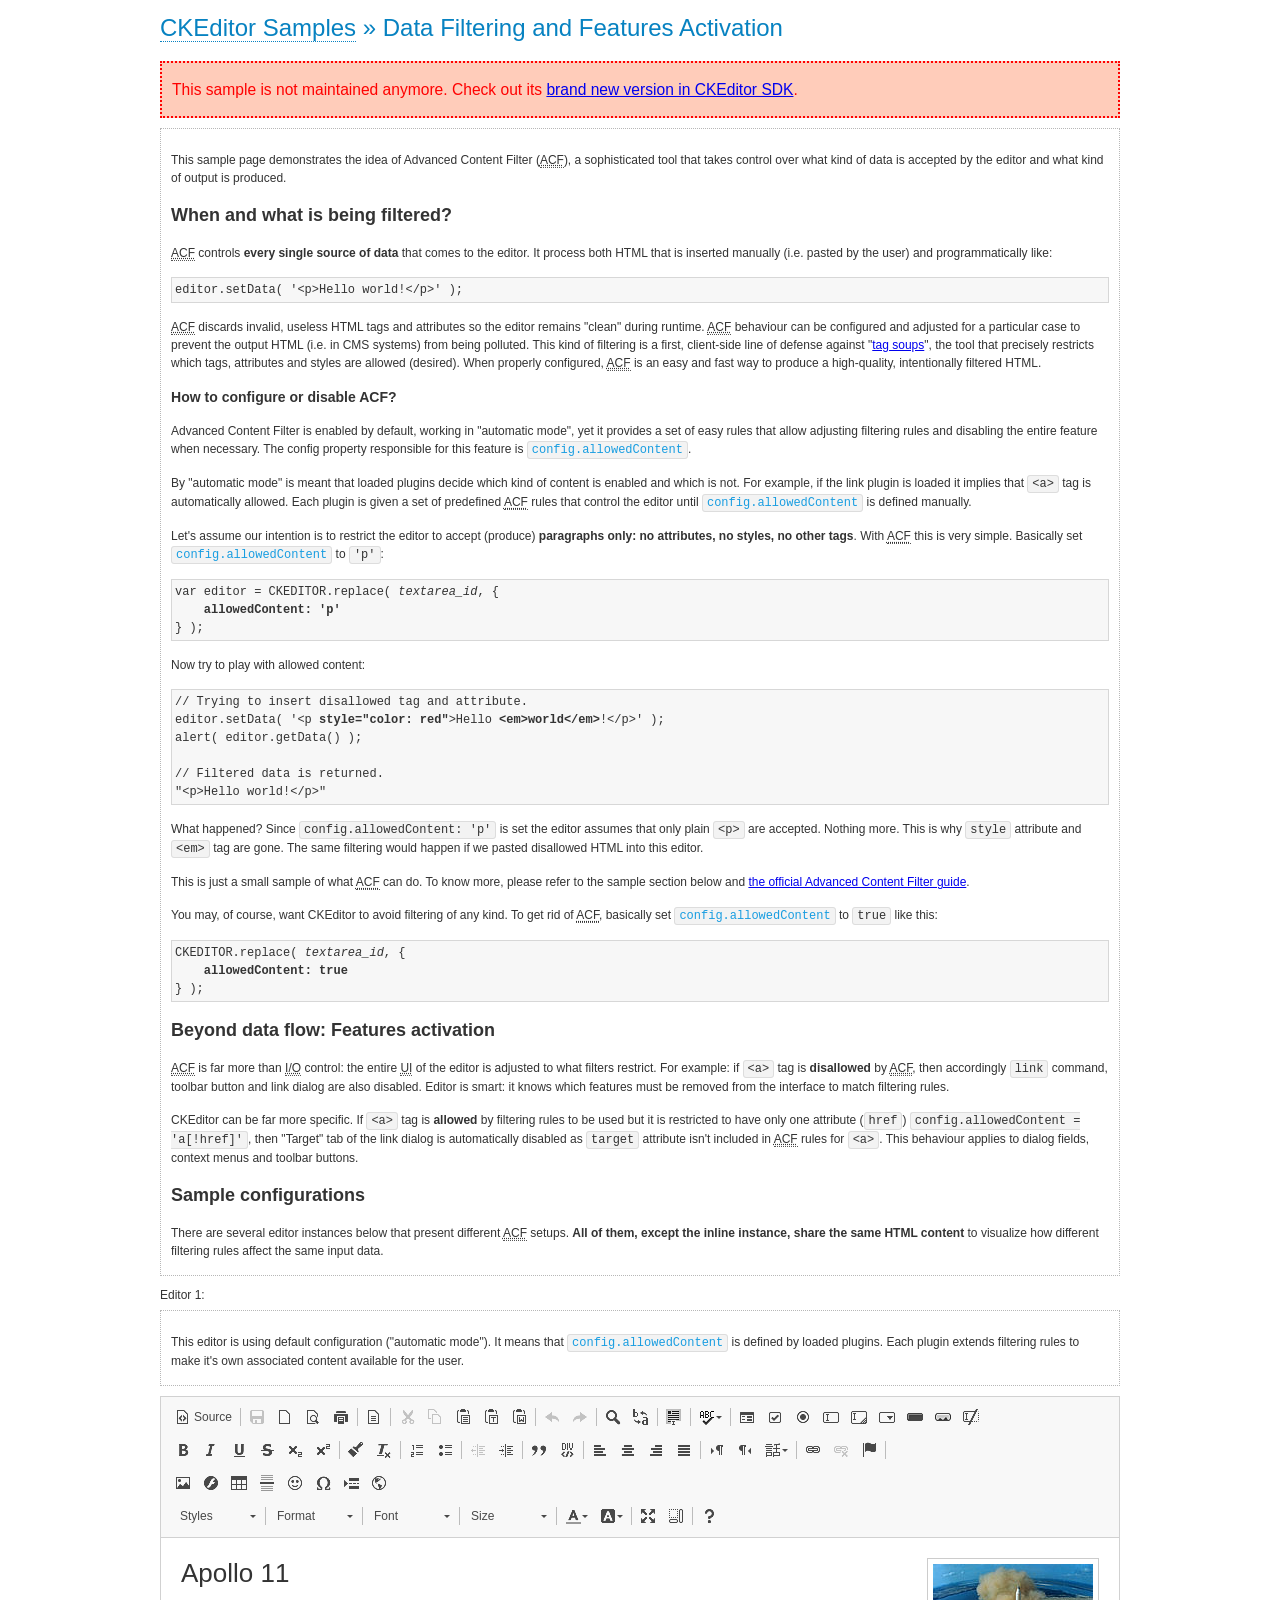
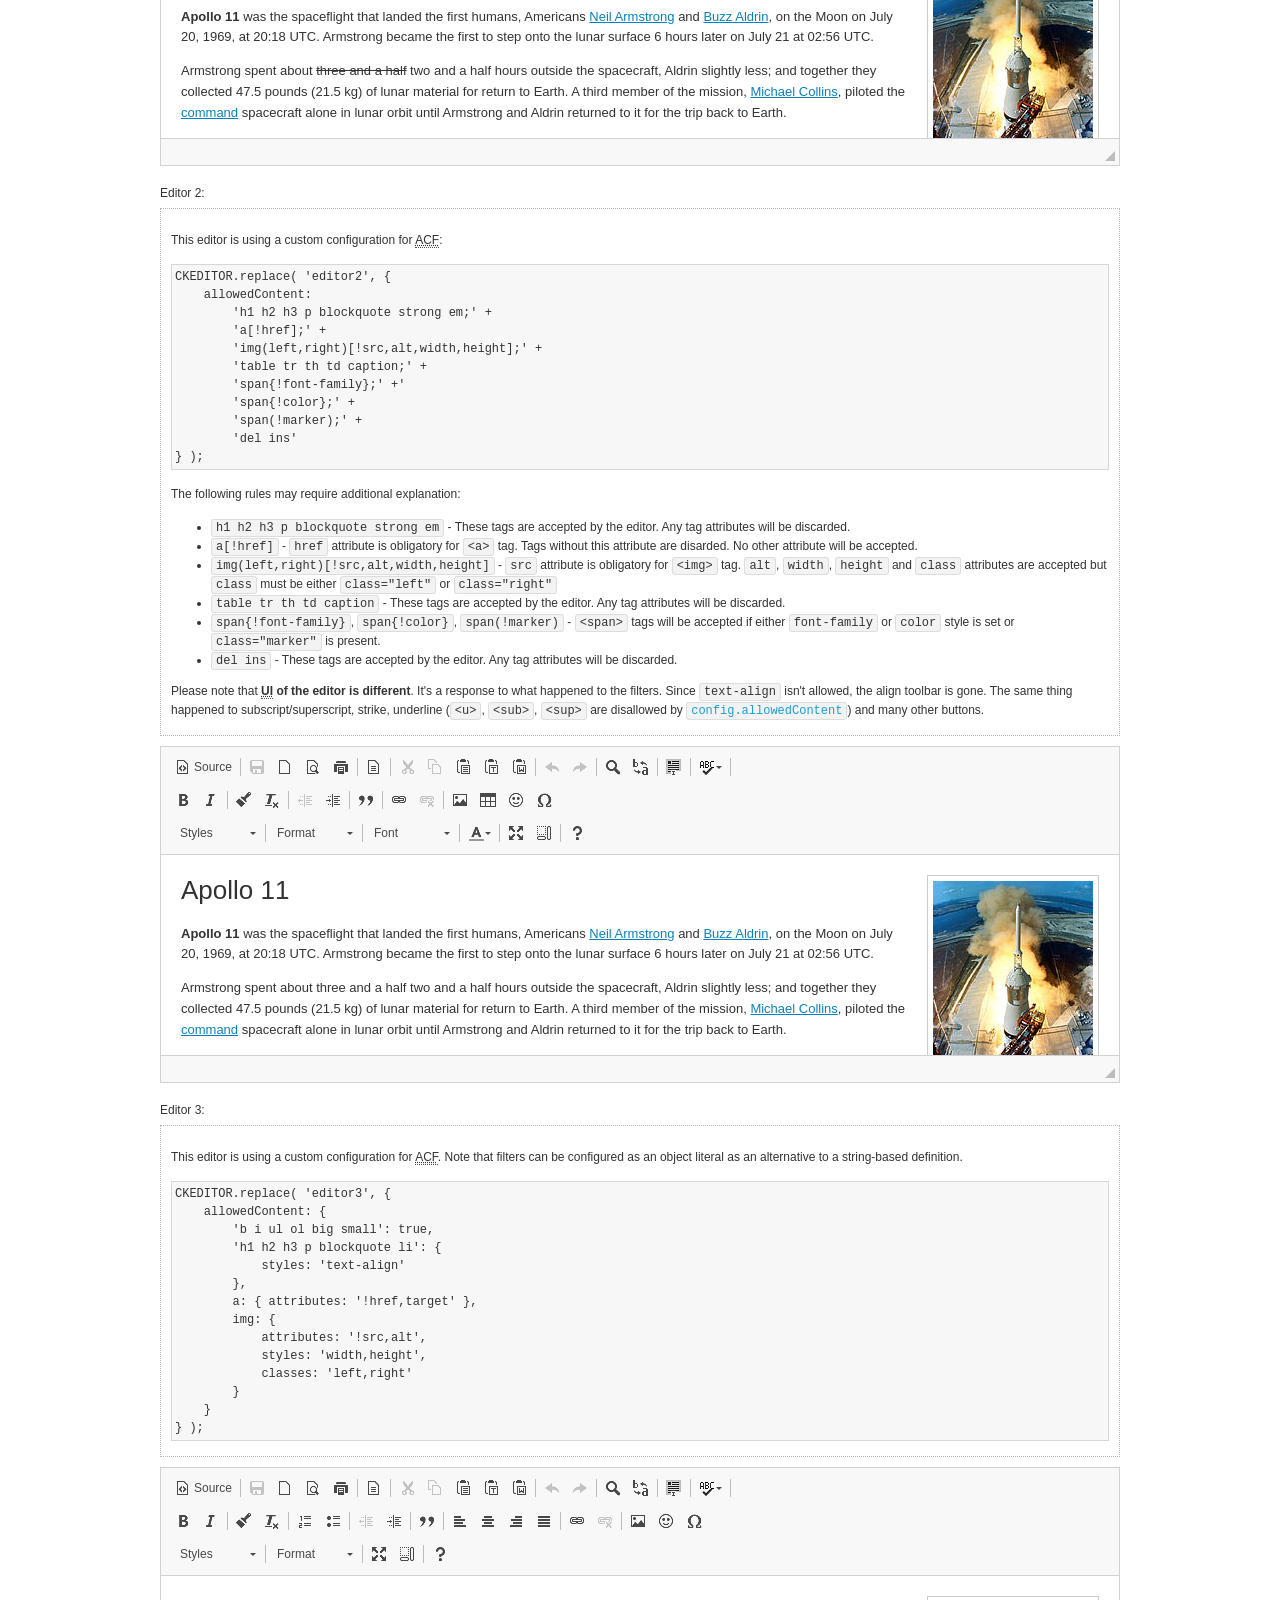
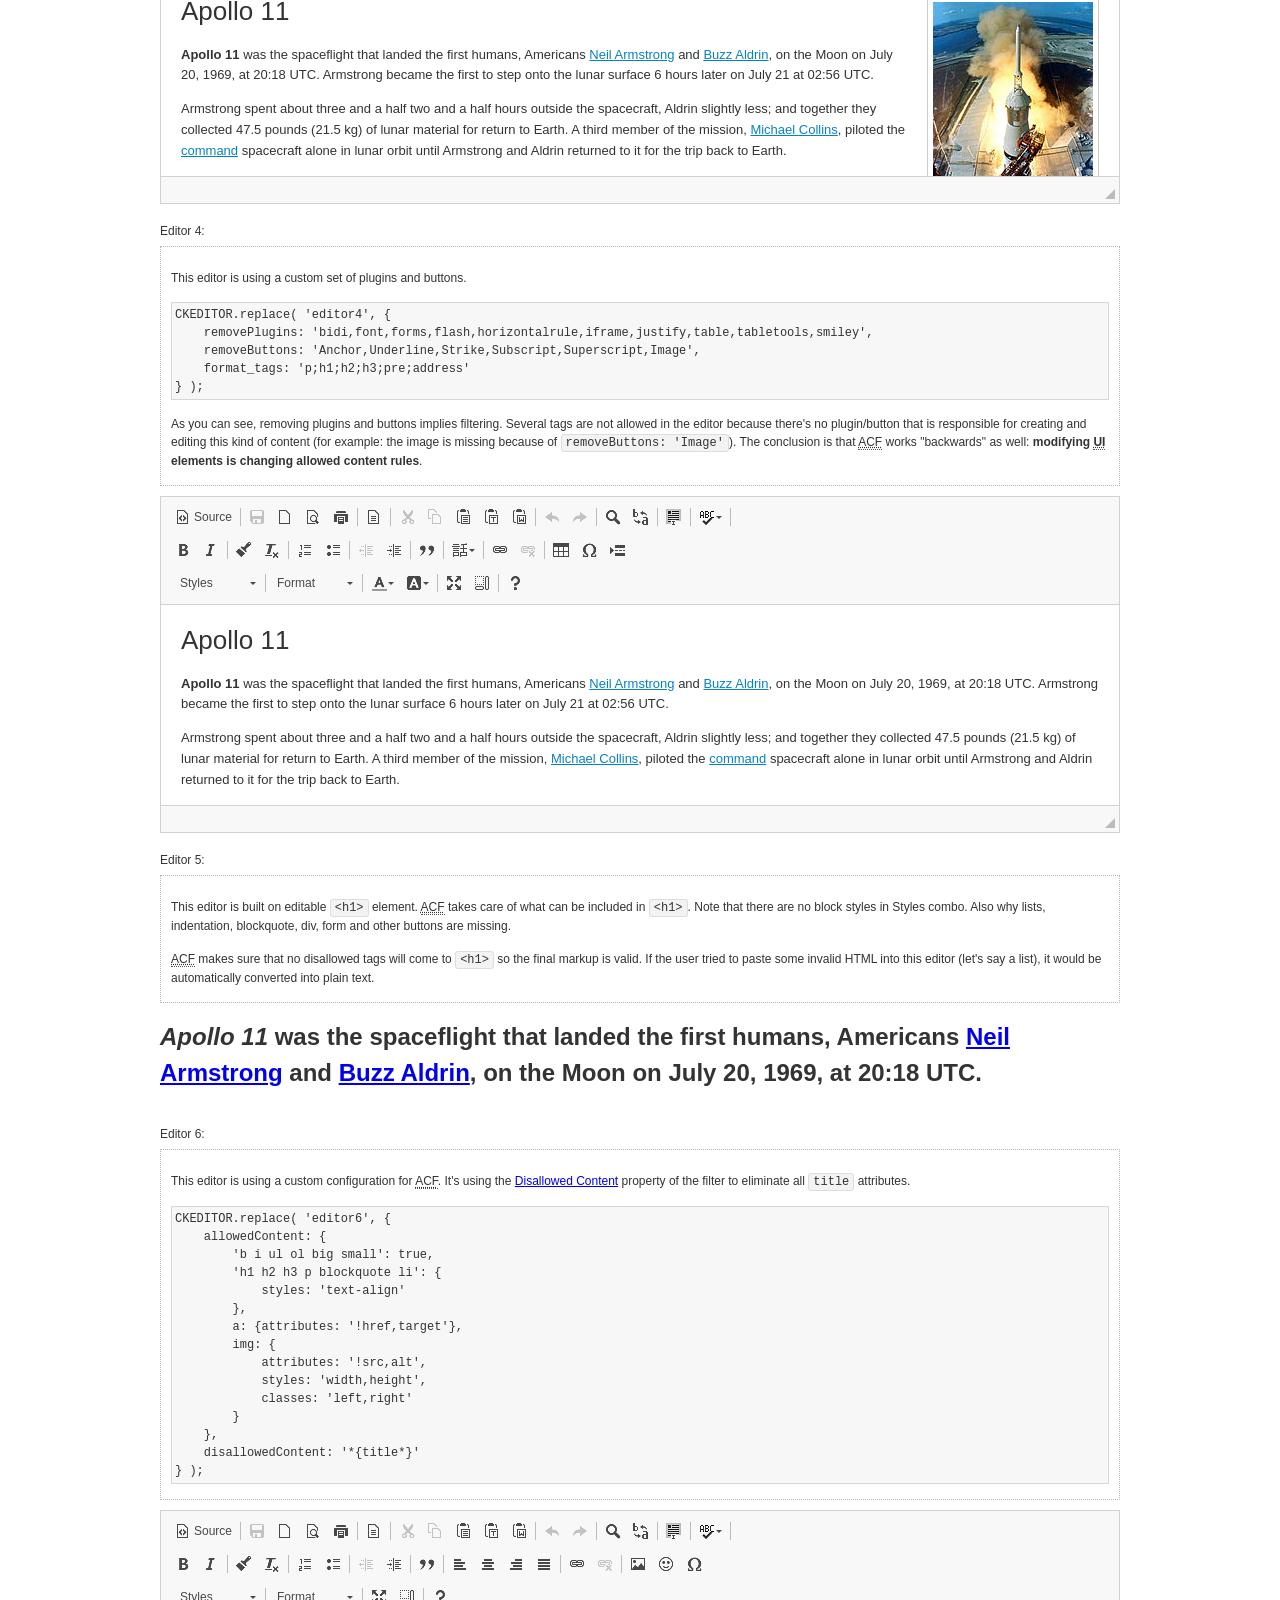
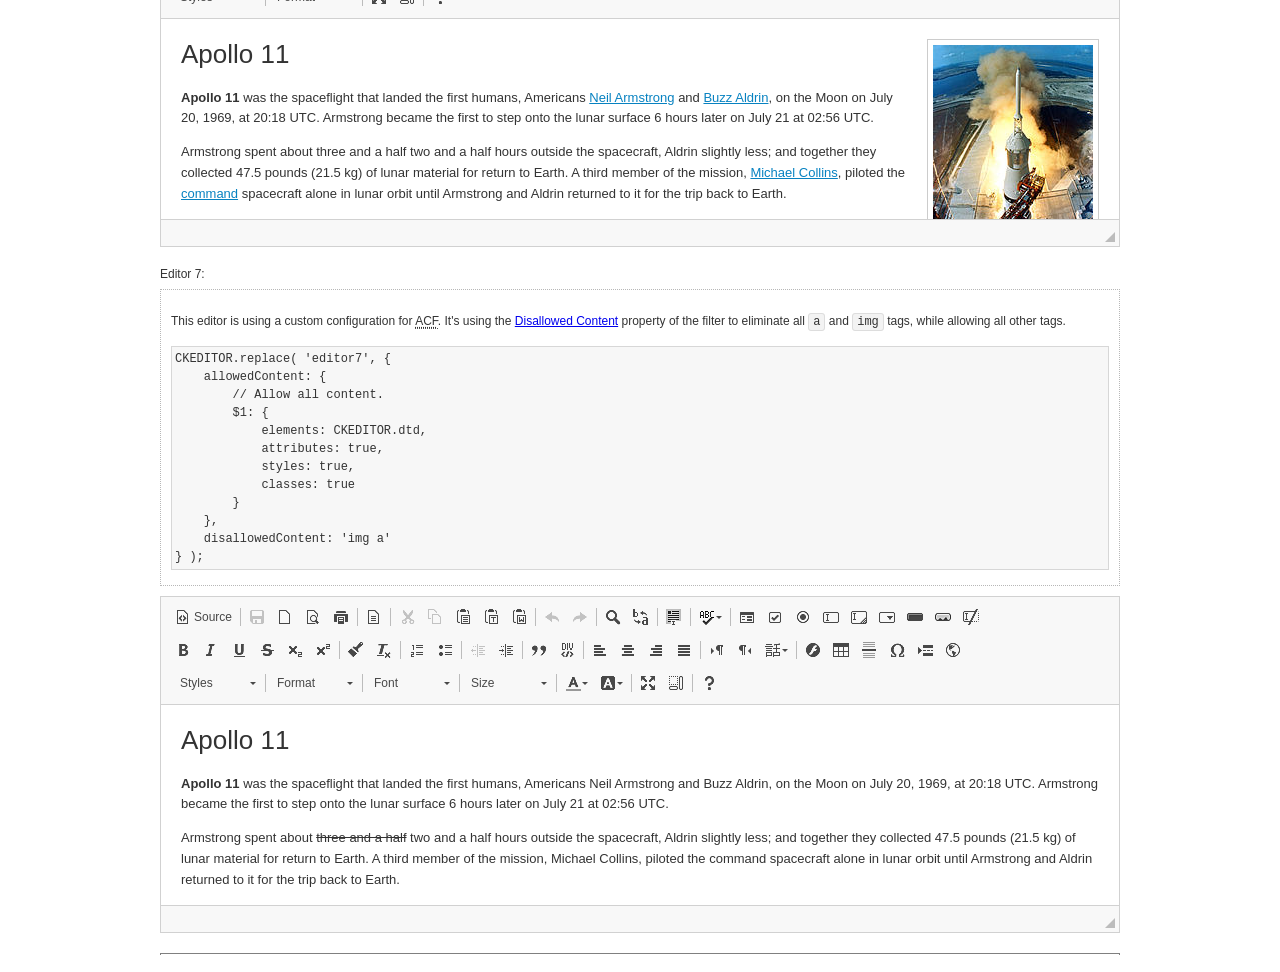
<file: php33_project_news/public/backend/ckeditor/samples/old/datafiltering.html>
<!DOCTYPE html>
<!--
Copyright (c) 2003-2017, CKSource - Frederico Knabben. All rights reserved.
For licensing, see LICENSE.md or http://ckeditor.com/license
-->
<html>
<head>
	<meta charset="utf-8">
	<title>Data Filtering &mdash; CKEditor Sample</title>
	<script src="../../ckeditor.js"></script>
	<link rel="stylesheet" href="sample.css">
	<script>
		// Remove advanced tabs for all editors.
		CKEDITOR.config.removeDialogTabs = 'image:advanced;link:advanced;flash:advanced;creatediv:advanced;editdiv:advanced';
	</script>
</head>
<body>
	<h1 class="samples">
		<a href="index.html">CKEditor Samples</a> &raquo; Data Filtering and Features Activation
	</h1>
	<div class="warning deprecated">
		This sample is not maintained anymore. Check out its <a href="http://sdk.ckeditor.com/samples/acf.html">brand new version in CKEditor SDK</a>.
	</div>
	<div class="description">
		<p>
			This sample page demonstrates the idea of Advanced Content Filter
			(<abbr title="Advanced Content Filter">ACF</abbr>), a sophisticated
			tool that takes control over what kind of data is accepted by the editor and what
			kind of output is produced.
		</p>
		<h2>When and what is being filtered?</h2>
		<p>
			<abbr title="Advanced Content Filter">ACF</abbr> controls
			<strong>every single source of data</strong> that comes to the editor.
			It process both HTML that is inserted manually (i.e. pasted by the user)
			and programmatically like:
		</p>
<pre class="samples">
editor.setData( '&lt;p&gt;Hello world!&lt;/p&gt;' );
</pre>
		<p>
			<abbr title="Advanced Content Filter">ACF</abbr> discards invalid,
			useless HTML tags and attributes so the editor remains "clean" during
			runtime. <abbr title="Advanced Content Filter">ACF</abbr> behaviour
			can be configured and adjusted for a particular case to prevent the
			output HTML (i.e. in CMS systems) from being polluted.

			This kind of filtering is a first, client-side line of defense
			against "<a href="http://en.wikipedia.org/wiki/Tag_soup">tag soups</a>",
			the tool that precisely restricts which tags, attributes and styles
			are allowed (desired). When properly configured, <abbr title="Advanced Content Filter">ACF</abbr>
			is an easy and fast way to produce a high-quality, intentionally filtered HTML.
		</p>

		<h3>How to configure or disable ACF?</h3>
		<p>
			Advanced Content Filter is enabled by default, working in "automatic mode", yet
			it provides a set of easy rules that allow adjusting filtering rules
			and disabling the entire feature when necessary. The config property
			responsible for this feature is <code><a class="samples"
			href="http://docs.ckeditor.com/#!/api/CKEDITOR.config-cfg-allowedContent">config.allowedContent</a></code>.
		</p>
		<p>
			By "automatic mode" is meant that loaded plugins decide which kind
			of content is enabled and which is not. For example, if the link
			plugin is loaded it implies that <code>&lt;a&gt;</code> tag is
			automatically allowed. Each plugin is given a set
			of predefined <abbr title="Advanced Content Filter">ACF</abbr> rules
			that control the editor until <code><a class="samples"
			href="http://docs.ckeditor.com/#!/api/CKEDITOR.config-cfg-allowedContent">
			config.allowedContent</a></code>
			is defined manually.
		</p>
		<p>
			Let's assume our intention is to restrict the editor to accept (produce) <strong>paragraphs
			only: no attributes, no styles, no other tags</strong>.
			With <abbr title="Advanced Content Filter">ACF</abbr>
			this is very simple. Basically set <code><a class="samples"
			href="http://docs.ckeditor.com/#!/api/CKEDITOR.config-cfg-allowedContent">
			config.allowedContent</a></code> to <code>'p'</code>:
		</p>
<pre class="samples">
var editor = CKEDITOR.replace( <em>textarea_id</em>, {
	<strong>allowedContent: 'p'</strong>
} );
</pre>
		<p>
			Now try to play with allowed content:
		</p>
<pre class="samples">
// Trying to insert disallowed tag and attribute.
editor.setData( '&lt;p <strong>style="color: red"</strong>&gt;Hello <strong>&lt;em&gt;world&lt;/em&gt;</strong>!&lt;/p&gt;' );
alert( editor.getData() );

// Filtered data is returned.
"&lt;p&gt;Hello world!&lt;/p&gt;"
</pre>
		<p>
			What happened? Since <code>config.allowedContent: 'p'</code> is set the editor assumes
			that only plain <code>&lt;p&gt;</code> are accepted. Nothing more. This is why
			<code>style</code> attribute and <code>&lt;em&gt;</code> tag are gone. The same
			filtering would happen if we pasted disallowed HTML into this editor.
		</p>
		<p>
			This is just a small sample of what <abbr title="Advanced Content Filter">ACF</abbr>
			can do. To know more, please refer to the sample section below and
			<a href="http://docs.ckeditor.com/#!/guide/dev_advanced_content_filter">the official Advanced Content Filter guide</a>.
		</p>
		<p>
			You may, of course, want CKEditor to avoid filtering of any kind.
			To get rid of <abbr title="Advanced Content Filter">ACF</abbr>,
			basically set <code><a class="samples"
			href="http://docs.ckeditor.com/#!/api/CKEDITOR.config-cfg-allowedContent">
			config.allowedContent</a></code> to <code>true</code> like this:
		</p>
<pre class="samples">
CKEDITOR.replace( <em>textarea_id</em>, {
	<strong>allowedContent: true</strong>
} );
</pre>

		<h2>Beyond data flow: Features activation</h2>
		<p>
			<abbr title="Advanced Content Filter">ACF</abbr> is far more than
			<abbr title="Input/Output">I/O</abbr> control: the entire
			<abbr title="User Interface">UI</abbr> of the editor is adjusted to what
			filters restrict. For example: if <code>&lt;a&gt;</code> tag is
			<strong>disallowed</strong>
			by <abbr title="Advanced Content Filter">ACF</abbr>,
			then accordingly <code>link</code> command, toolbar button and link dialog
			are also disabled. Editor is smart: it knows which features must be
			removed from the interface to match filtering rules.
		</p>
		<p>
			CKEditor can be far more specific. If <code>&lt;a&gt;</code> tag is
			<strong>allowed</strong> by filtering rules to be used but it is restricted
			to have only one attribute (<code>href</code>)
			<code>config.allowedContent = 'a[!href]'</code>, then
			"Target" tab of the link dialog is automatically disabled as <code>target</code>
			attribute isn't included in <abbr title="Advanced Content Filter">ACF</abbr> rules
			for <code>&lt;a&gt;</code>. This behaviour applies to dialog fields, context
			menus and toolbar buttons.
		</p>

		<h2>Sample configurations</h2>
		<p>
			There are several editor instances below that present different
			<abbr title="Advanced Content Filter">ACF</abbr> setups. <strong>All of them,
			except the inline instance, share the same HTML content</strong> to visualize
			how different filtering rules affect the same input data.
		</p>
	</div>

	<div>
		<label for="editor1">
			Editor 1:
		</label>
		<div class="description">
			<p>
				This editor is using default configuration ("automatic mode"). It means that
				<code><a class="samples"
				href="http://docs.ckeditor.com/#!/api/CKEDITOR.config-cfg-allowedContent">
				config.allowedContent</a></code> is defined by loaded plugins.
				Each plugin extends filtering rules to make it's own associated content
				available for the user.
			</p>
		</div>
		<textarea cols="80" id="editor1" name="editor1" rows="10">
			&lt;h1&gt;&lt;img alt=&quot;Saturn V carrying Apollo 11&quot; class=&quot;right&quot; src=&quot;assets/sample.jpg&quot;/&gt; Apollo 11&lt;/h1&gt; &lt;p&gt;&lt;b&gt;Apollo 11&lt;/b&gt; was the spaceflight that landed the first humans, Americans &lt;a href=&quot;http://en.wikipedia.org/wiki/Neil_Armstrong&quot; title=&quot;Neil Armstrong&quot;&gt;Neil Armstrong&lt;/a&gt; and &lt;a href=&quot;http://en.wikipedia.org/wiki/Buzz_Aldrin&quot; title=&quot;Buzz Aldrin&quot;&gt;Buzz Aldrin&lt;/a&gt;, on the Moon on July 20, 1969, at 20:18 UTC. Armstrong became the first to step onto the lunar surface 6 hours later on July 21 at 02:56 UTC.&lt;/p&gt; &lt;p&gt;Armstrong spent about &lt;s&gt;three and a half&lt;/s&gt; two and a half hours outside the spacecraft, Aldrin slightly less; and together they collected 47.5 pounds (21.5&amp;nbsp;kg) of lunar material for return to Earth. A third member of the mission, &lt;a href=&quot;http://en.wikipedia.org/wiki/Michael_Collins_(astronaut)&quot; title=&quot;Michael Collins (astronaut)&quot;&gt;Michael Collins&lt;/a&gt;, piloted the &lt;a href=&quot;http://en.wikipedia.org/wiki/Apollo_Command/Service_Module&quot; title=&quot;Apollo Command/Service Module&quot;&gt;command&lt;/a&gt; spacecraft alone in lunar orbit until Armstrong and Aldrin returned to it for the trip back to Earth.&lt;/p&gt; &lt;h2&gt;Broadcasting and &lt;em&gt;quotes&lt;/em&gt; &lt;a id=&quot;quotes&quot; name=&quot;quotes&quot;&gt;&lt;/a&gt;&lt;/h2&gt; &lt;p&gt;Broadcast on live TV to a world-wide audience, Armstrong stepped onto the lunar surface and described the event as:&lt;/p&gt; &lt;blockquote&gt;&lt;p&gt;One small step for [a] man, one giant leap for mankind.&lt;/p&gt;&lt;/blockquote&gt; &lt;p&gt;Apollo 11 effectively ended the &lt;a href=&quot;http://en.wikipedia.org/wiki/Space_Race&quot; title=&quot;Space Race&quot;&gt;Space Race&lt;/a&gt; and fulfilled a national goal proposed in 1961 by the late U.S. President &lt;a href=&quot;http://en.wikipedia.org/wiki/John_F._Kennedy&quot; title=&quot;John F. Kennedy&quot;&gt;John F. Kennedy&lt;/a&gt; in a speech before the United States Congress:&lt;/p&gt; &lt;blockquote&gt;&lt;p&gt;[...] before this decade is out, of landing a man on the Moon and returning him safely to the Earth.&lt;/p&gt;&lt;/blockquote&gt; &lt;h2&gt;Technical details &lt;a id=&quot;tech-details&quot; name=&quot;tech-details&quot;&gt;&lt;/a&gt;&lt;/h2&gt; &lt;table align=&quot;right&quot; border=&quot;1&quot; bordercolor=&quot;#ccc&quot; cellpadding=&quot;5&quot; cellspacing=&quot;0&quot; style=&quot;border-collapse:collapse;margin:10px 0 10px 15px;&quot;&gt; &lt;caption&gt;&lt;strong&gt;Mission crew&lt;/strong&gt;&lt;/caption&gt; &lt;thead&gt; &lt;tr&gt; &lt;th scope=&quot;col&quot;&gt;Position&lt;/th&gt; &lt;th scope=&quot;col&quot;&gt;Astronaut&lt;/th&gt; &lt;/tr&gt; &lt;/thead&gt; &lt;tbody&gt; &lt;tr&gt; &lt;td&gt;Commander&lt;/td&gt; &lt;td&gt;Neil A. Armstrong&lt;/td&gt; &lt;/tr&gt; &lt;tr&gt; &lt;td&gt;Command Module Pilot&lt;/td&gt; &lt;td&gt;Michael Collins&lt;/td&gt; &lt;/tr&gt; &lt;tr&gt; &lt;td&gt;Lunar Module Pilot&lt;/td&gt; &lt;td&gt;Edwin &amp;quot;Buzz&amp;quot; E. Aldrin, Jr.&lt;/td&gt; &lt;/tr&gt; &lt;/tbody&gt; &lt;/table&gt; &lt;p&gt;Launched by a &lt;strong&gt;Saturn V&lt;/strong&gt; rocket from &lt;a href=&quot;http://en.wikipedia.org/wiki/Kennedy_Space_Center&quot; title=&quot;Kennedy Space Center&quot;&gt;Kennedy Space Center&lt;/a&gt; in Merritt Island, Florida on July 16, Apollo 11 was the fifth manned mission of &lt;a href=&quot;http://en.wikipedia.org/wiki/NASA&quot; title=&quot;NASA&quot;&gt;NASA&lt;/a&gt;&amp;#39;s Apollo program. The Apollo spacecraft had three parts:&lt;/p&gt; &lt;ol&gt; &lt;li&gt;&lt;strong&gt;Command Module&lt;/strong&gt; with a cabin for the three astronauts which was the only part which landed back on Earth&lt;/li&gt; &lt;li&gt;&lt;strong&gt;Service Module&lt;/strong&gt; which supported the Command Module with propulsion, electrical power, oxygen and water&lt;/li&gt; &lt;li&gt;&lt;strong&gt;Lunar Module&lt;/strong&gt; for landing on the Moon.&lt;/li&gt; &lt;/ol&gt; &lt;p&gt;After being sent to the Moon by the Saturn V&amp;#39;s upper stage, the astronauts separated the spacecraft from it and travelled for three days until they entered into lunar orbit. Armstrong and Aldrin then moved into the Lunar Module and landed in the &lt;a href=&quot;http://en.wikipedia.org/wiki/Mare_Tranquillitatis&quot; title=&quot;Mare Tranquillitatis&quot;&gt;Sea of Tranquility&lt;/a&gt;. They stayed a total of about 21 and a half hours on the lunar surface. After lifting off in the upper part of the Lunar Module and rejoining Collins in the Command Module, they returned to Earth and landed in the &lt;a href=&quot;http://en.wikipedia.org/wiki/Pacific_Ocean&quot; title=&quot;Pacific Ocean&quot;&gt;Pacific Ocean&lt;/a&gt; on July 24.&lt;/p&gt; &lt;hr/&gt; &lt;p style=&quot;text-align: right;&quot;&gt;&lt;small&gt;Source: &lt;a href=&quot;http://en.wikipedia.org/wiki/Apollo_11&quot;&gt;Wikipedia.org&lt;/a&gt;&lt;/small&gt;&lt;/p&gt;
		</textarea>

		<script>

			CKEDITOR.replace( 'editor1' );

		</script>
	</div>

	<br>

	<div>
		<label for="editor2">
			Editor 2:
		</label>
		<div class="description">
			<p>
				This editor is using a custom configuration for
				<abbr title="Advanced Content Filter">ACF</abbr>:
			</p>
<pre class="samples">
CKEDITOR.replace( 'editor2', {
	allowedContent:
		'h1 h2 h3 p blockquote strong em;' +
		'a[!href];' +
		'img(left,right)[!src,alt,width,height];' +
		'table tr th td caption;' +
		'span{!font-family};' +'
		'span{!color};' +
		'span(!marker);' +
		'del ins'
} );
</pre>
			<p>
				The following rules may require additional explanation:
			</p>
			<ul>
				<li>
					<code>h1 h2 h3 p blockquote strong em</code> - These tags
					are accepted by the editor. Any tag attributes will be discarded.
				</li>
				<li>
					<code>a[!href]</code> - <code>href</code> attribute is obligatory
					for <code>&lt;a&gt;</code> tag. Tags without this attribute
					are disarded. No other attribute will be accepted.
				</li>
				<li>
					<code>img(left,right)[!src,alt,width,height]</code> - <code>src</code>
					attribute is obligatory for <code>&lt;img&gt;</code> tag.
					<code>alt</code>, <code>width</code>, <code>height</code>
					and <code>class</code> attributes are accepted but
					<code>class</code> must be either <code>class="left"</code>
					or <code>class="right"</code>
				</li>
				<li>
					<code>table tr th td caption</code> - These tags
					are accepted by the editor. Any tag attributes will be discarded.
				</li>
				<li>
					<code>span{!font-family}</code>, <code>span{!color}</code>,
					<code>span(!marker)</code> - <code>&lt;span&gt;</code> tags
					will be accepted if either <code>font-family</code> or
					<code>color</code> style is set or <code>class="marker"</code>
					is present.
				</li>
				<li>
					<code>del ins</code> - These tags
					are accepted by the editor. Any tag attributes will be discarded.
				</li>
			</ul>
			<p>
				Please note that <strong><abbr title="User Interface">UI</abbr> of the
				editor is different</strong>. It's a response to what happened to the filters.
				Since <code>text-align</code> isn't allowed, the align toolbar is gone.
				The same thing happened to subscript/superscript, strike, underline
				(<code>&lt;u&gt;</code>, <code>&lt;sub&gt;</code>, <code>&lt;sup&gt;</code>
				are disallowed by <code><a class="samples"
				href="http://docs.ckeditor.com/#!/api/CKEDITOR.config-cfg-allowedContent">
				config.allowedContent</a></code>) and many other buttons.
			</p>
		</div>
		<textarea cols="80" id="editor2" name="editor2" rows="10">
			&lt;h1&gt;&lt;img alt=&quot;Saturn V carrying Apollo 11&quot; class=&quot;right&quot; src=&quot;assets/sample.jpg&quot;/&gt; Apollo 11&lt;/h1&gt; &lt;p&gt;&lt;b&gt;Apollo 11&lt;/b&gt; was the spaceflight that landed the first humans, Americans &lt;a href=&quot;http://en.wikipedia.org/wiki/Neil_Armstrong&quot; title=&quot;Neil Armstrong&quot;&gt;Neil Armstrong&lt;/a&gt; and &lt;a href=&quot;http://en.wikipedia.org/wiki/Buzz_Aldrin&quot; title=&quot;Buzz Aldrin&quot;&gt;Buzz Aldrin&lt;/a&gt;, on the Moon on July 20, 1969, at 20:18 UTC. Armstrong became the first to step onto the lunar surface 6 hours later on July 21 at 02:56 UTC.&lt;/p&gt; &lt;p&gt;Armstrong spent about &lt;s&gt;three and a half&lt;/s&gt; two and a half hours outside the spacecraft, Aldrin slightly less; and together they collected 47.5 pounds (21.5&amp;nbsp;kg) of lunar material for return to Earth. A third member of the mission, &lt;a href=&quot;http://en.wikipedia.org/wiki/Michael_Collins_(astronaut)&quot; title=&quot;Michael Collins (astronaut)&quot;&gt;Michael Collins&lt;/a&gt;, piloted the &lt;a href=&quot;http://en.wikipedia.org/wiki/Apollo_Command/Service_Module&quot; title=&quot;Apollo Command/Service Module&quot;&gt;command&lt;/a&gt; spacecraft alone in lunar orbit until Armstrong and Aldrin returned to it for the trip back to Earth.&lt;/p&gt; &lt;h2&gt;Broadcasting and &lt;em&gt;quotes&lt;/em&gt; &lt;a id=&quot;quotes&quot; name=&quot;quotes&quot;&gt;&lt;/a&gt;&lt;/h2&gt; &lt;p&gt;Broadcast on live TV to a world-wide audience, Armstrong stepped onto the lunar surface and described the event as:&lt;/p&gt; &lt;blockquote&gt;&lt;p&gt;One small step for [a] man, one giant leap for mankind.&lt;/p&gt;&lt;/blockquote&gt; &lt;p&gt;Apollo 11 effectively ended the &lt;a href=&quot;http://en.wikipedia.org/wiki/Space_Race&quot; title=&quot;Space Race&quot;&gt;Space Race&lt;/a&gt; and fulfilled a national goal proposed in 1961 by the late U.S. President &lt;a href=&quot;http://en.wikipedia.org/wiki/John_F._Kennedy&quot; title=&quot;John F. Kennedy&quot;&gt;John F. Kennedy&lt;/a&gt; in a speech before the United States Congress:&lt;/p&gt; &lt;blockquote&gt;&lt;p&gt;[...] before this decade is out, of landing a man on the Moon and returning him safely to the Earth.&lt;/p&gt;&lt;/blockquote&gt; &lt;h2&gt;Technical details &lt;a id=&quot;tech-details&quot; name=&quot;tech-details&quot;&gt;&lt;/a&gt;&lt;/h2&gt; &lt;table align=&quot;right&quot; border=&quot;1&quot; bordercolor=&quot;#ccc&quot; cellpadding=&quot;5&quot; cellspacing=&quot;0&quot; style=&quot;border-collapse:collapse;margin:10px 0 10px 15px;&quot;&gt; &lt;caption&gt;&lt;strong&gt;Mission crew&lt;/strong&gt;&lt;/caption&gt; &lt;thead&gt; &lt;tr&gt; &lt;th scope=&quot;col&quot;&gt;Position&lt;/th&gt; &lt;th scope=&quot;col&quot;&gt;Astronaut&lt;/th&gt; &lt;/tr&gt; &lt;/thead&gt; &lt;tbody&gt; &lt;tr&gt; &lt;td&gt;Commander&lt;/td&gt; &lt;td&gt;Neil A. Armstrong&lt;/td&gt; &lt;/tr&gt; &lt;tr&gt; &lt;td&gt;Command Module Pilot&lt;/td&gt; &lt;td&gt;Michael Collins&lt;/td&gt; &lt;/tr&gt; &lt;tr&gt; &lt;td&gt;Lunar Module Pilot&lt;/td&gt; &lt;td&gt;Edwin &amp;quot;Buzz&amp;quot; E. Aldrin, Jr.&lt;/td&gt; &lt;/tr&gt; &lt;/tbody&gt; &lt;/table&gt; &lt;p&gt;Launched by a &lt;strong&gt;Saturn V&lt;/strong&gt; rocket from &lt;a href=&quot;http://en.wikipedia.org/wiki/Kennedy_Space_Center&quot; title=&quot;Kennedy Space Center&quot;&gt;Kennedy Space Center&lt;/a&gt; in Merritt Island, Florida on July 16, Apollo 11 was the fifth manned mission of &lt;a href=&quot;http://en.wikipedia.org/wiki/NASA&quot; title=&quot;NASA&quot;&gt;NASA&lt;/a&gt;&amp;#39;s Apollo program. The Apollo spacecraft had three parts:&lt;/p&gt; &lt;ol&gt; &lt;li&gt;&lt;strong&gt;Command Module&lt;/strong&gt; with a cabin for the three astronauts which was the only part which landed back on Earth&lt;/li&gt; &lt;li&gt;&lt;strong&gt;Service Module&lt;/strong&gt; which supported the Command Module with propulsion, electrical power, oxygen and water&lt;/li&gt; &lt;li&gt;&lt;strong&gt;Lunar Module&lt;/strong&gt; for landing on the Moon.&lt;/li&gt; &lt;/ol&gt; &lt;p&gt;After being sent to the Moon by the Saturn V&amp;#39;s upper stage, the astronauts separated the spacecraft from it and travelled for three days until they entered into lunar orbit. Armstrong and Aldrin then moved into the Lunar Module and landed in the &lt;a href=&quot;http://en.wikipedia.org/wiki/Mare_Tranquillitatis&quot; title=&quot;Mare Tranquillitatis&quot;&gt;Sea of Tranquility&lt;/a&gt;. They stayed a total of about 21 and a half hours on the lunar surface. After lifting off in the upper part of the Lunar Module and rejoining Collins in the Command Module, they returned to Earth and landed in the &lt;a href=&quot;http://en.wikipedia.org/wiki/Pacific_Ocean&quot; title=&quot;Pacific Ocean&quot;&gt;Pacific Ocean&lt;/a&gt; on July 24.&lt;/p&gt; &lt;hr/&gt; &lt;p style=&quot;text-align: right;&quot;&gt;&lt;small&gt;Source: &lt;a href=&quot;http://en.wikipedia.org/wiki/Apollo_11&quot;&gt;Wikipedia.org&lt;/a&gt;&lt;/small&gt;&lt;/p&gt;
		</textarea>
		<script>

			CKEDITOR.replace( 'editor2', {
				allowedContent:
					'h1 h2 h3 p blockquote strong em;' +
					'a[!href];' +
					'img(left,right)[!src,alt,width,height];' +
					'table tr th td caption;' +
					'span{!font-family};' +
					'span{!color};' +
					'span(!marker);' +
					'del ins'
			} );

		</script>
	</div>

	<br>

	<div>
		<label for="editor3">
			Editor 3:
		</label>
		<div class="description">
			<p>
				This editor is using a custom configuration for
				<abbr title="Advanced Content Filter">ACF</abbr>.
				Note that filters can be configured as an object literal
				as an alternative to a string-based definition.
			</p>
<pre class="samples">
CKEDITOR.replace( 'editor3', {
	allowedContent: {
		'b i ul ol big small': true,
		'h1 h2 h3 p blockquote li': {
			styles: 'text-align'
		},
		a: { attributes: '!href,target' },
		img: {
			attributes: '!src,alt',
			styles: 'width,height',
			classes: 'left,right'
		}
	}
} );
</pre>
		</div>
		<textarea cols="80" id="editor3" name="editor3" rows="10">
			&lt;h1&gt;&lt;img alt=&quot;Saturn V carrying Apollo 11&quot; class=&quot;right&quot; src=&quot;assets/sample.jpg&quot;/&gt; Apollo 11&lt;/h1&gt; &lt;p&gt;&lt;b&gt;Apollo 11&lt;/b&gt; was the spaceflight that landed the first humans, Americans &lt;a href=&quot;http://en.wikipedia.org/wiki/Neil_Armstrong&quot; title=&quot;Neil Armstrong&quot;&gt;Neil Armstrong&lt;/a&gt; and &lt;a href=&quot;http://en.wikipedia.org/wiki/Buzz_Aldrin&quot; title=&quot;Buzz Aldrin&quot;&gt;Buzz Aldrin&lt;/a&gt;, on the Moon on July 20, 1969, at 20:18 UTC. Armstrong became the first to step onto the lunar surface 6 hours later on July 21 at 02:56 UTC.&lt;/p&gt; &lt;p&gt;Armstrong spent about &lt;s&gt;three and a half&lt;/s&gt; two and a half hours outside the spacecraft, Aldrin slightly less; and together they collected 47.5 pounds (21.5&amp;nbsp;kg) of lunar material for return to Earth. A third member of the mission, &lt;a href=&quot;http://en.wikipedia.org/wiki/Michael_Collins_(astronaut)&quot; title=&quot;Michael Collins (astronaut)&quot;&gt;Michael Collins&lt;/a&gt;, piloted the &lt;a href=&quot;http://en.wikipedia.org/wiki/Apollo_Command/Service_Module&quot; title=&quot;Apollo Command/Service Module&quot;&gt;command&lt;/a&gt; spacecraft alone in lunar orbit until Armstrong and Aldrin returned to it for the trip back to Earth.&lt;/p&gt; &lt;h2&gt;Broadcasting and &lt;em&gt;quotes&lt;/em&gt; &lt;a id=&quot;quotes&quot; name=&quot;quotes&quot;&gt;&lt;/a&gt;&lt;/h2&gt; &lt;p&gt;Broadcast on live TV to a world-wide audience, Armstrong stepped onto the lunar surface and described the event as:&lt;/p&gt; &lt;blockquote&gt;&lt;p&gt;One small step for [a] man, one giant leap for mankind.&lt;/p&gt;&lt;/blockquote&gt; &lt;p&gt;Apollo 11 effectively ended the &lt;a href=&quot;http://en.wikipedia.org/wiki/Space_Race&quot; title=&quot;Space Race&quot;&gt;Space Race&lt;/a&gt; and fulfilled a national goal proposed in 1961 by the late U.S. President &lt;a href=&quot;http://en.wikipedia.org/wiki/John_F._Kennedy&quot; title=&quot;John F. Kennedy&quot;&gt;John F. Kennedy&lt;/a&gt; in a speech before the United States Congress:&lt;/p&gt; &lt;blockquote&gt;&lt;p&gt;[...] before this decade is out, of landing a man on the Moon and returning him safely to the Earth.&lt;/p&gt;&lt;/blockquote&gt; &lt;h2&gt;Technical details &lt;a id=&quot;tech-details&quot; name=&quot;tech-details&quot;&gt;&lt;/a&gt;&lt;/h2&gt; &lt;table align=&quot;right&quot; border=&quot;1&quot; bordercolor=&quot;#ccc&quot; cellpadding=&quot;5&quot; cellspacing=&quot;0&quot; style=&quot;border-collapse:collapse;margin:10px 0 10px 15px;&quot;&gt; &lt;caption&gt;&lt;strong&gt;Mission crew&lt;/strong&gt;&lt;/caption&gt; &lt;thead&gt; &lt;tr&gt; &lt;th scope=&quot;col&quot;&gt;Position&lt;/th&gt; &lt;th scope=&quot;col&quot;&gt;Astronaut&lt;/th&gt; &lt;/tr&gt; &lt;/thead&gt; &lt;tbody&gt; &lt;tr&gt; &lt;td&gt;Commander&lt;/td&gt; &lt;td&gt;Neil A. Armstrong&lt;/td&gt; &lt;/tr&gt; &lt;tr&gt; &lt;td&gt;Command Module Pilot&lt;/td&gt; &lt;td&gt;Michael Collins&lt;/td&gt; &lt;/tr&gt; &lt;tr&gt; &lt;td&gt;Lunar Module Pilot&lt;/td&gt; &lt;td&gt;Edwin &amp;quot;Buzz&amp;quot; E. Aldrin, Jr.&lt;/td&gt; &lt;/tr&gt; &lt;/tbody&gt; &lt;/table&gt; &lt;p&gt;Launched by a &lt;strong&gt;Saturn V&lt;/strong&gt; rocket from &lt;a href=&quot;http://en.wikipedia.org/wiki/Kennedy_Space_Center&quot; title=&quot;Kennedy Space Center&quot;&gt;Kennedy Space Center&lt;/a&gt; in Merritt Island, Florida on July 16, Apollo 11 was the fifth manned mission of &lt;a href=&quot;http://en.wikipedia.org/wiki/NASA&quot; title=&quot;NASA&quot;&gt;NASA&lt;/a&gt;&amp;#39;s Apollo program. The Apollo spacecraft had three parts:&lt;/p&gt; &lt;ol&gt; &lt;li&gt;&lt;strong&gt;Command Module&lt;/strong&gt; with a cabin for the three astronauts which was the only part which landed back on Earth&lt;/li&gt; &lt;li&gt;&lt;strong&gt;Service Module&lt;/strong&gt; which supported the Command Module with propulsion, electrical power, oxygen and water&lt;/li&gt; &lt;li&gt;&lt;strong&gt;Lunar Module&lt;/strong&gt; for landing on the Moon.&lt;/li&gt; &lt;/ol&gt; &lt;p&gt;After being sent to the Moon by the Saturn V&amp;#39;s upper stage, the astronauts separated the spacecraft from it and travelled for three days until they entered into lunar orbit. Armstrong and Aldrin then moved into the Lunar Module and landed in the &lt;a href=&quot;http://en.wikipedia.org/wiki/Mare_Tranquillitatis&quot; title=&quot;Mare Tranquillitatis&quot;&gt;Sea of Tranquility&lt;/a&gt;. They stayed a total of about 21 and a half hours on the lunar surface. After lifting off in the upper part of the Lunar Module and rejoining Collins in the Command Module, they returned to Earth and landed in the &lt;a href=&quot;http://en.wikipedia.org/wiki/Pacific_Ocean&quot; title=&quot;Pacific Ocean&quot;&gt;Pacific Ocean&lt;/a&gt; on July 24.&lt;/p&gt; &lt;hr/&gt; &lt;p style=&quot;text-align: right;&quot;&gt;&lt;small&gt;Source: &lt;a href=&quot;http://en.wikipedia.org/wiki/Apollo_11&quot;&gt;Wikipedia.org&lt;/a&gt;&lt;/small&gt;&lt;/p&gt;
		</textarea>
		<script>

			CKEDITOR.replace( 'editor3', {
				allowedContent: {
					'b i ul ol big small': true,
					'h1 h2 h3 p blockquote li': {
						styles: 'text-align'
					},
					a: { attributes: '!href,target' },
					img: {
						attributes: '!src,alt',
						styles: 'width,height',
						classes: 'left,right'
					}
				}
			} );

		</script>
	</div>

	<br>

	<div>
		<label for="editor4">
			Editor 4:
		</label>
		<div class="description">
			<p>
				This editor is using a custom set of plugins and buttons.
			</p>
<pre class="samples">
CKEDITOR.replace( 'editor4', {
	removePlugins: 'bidi,font,forms,flash,horizontalrule,iframe,justify,table,tabletools,smiley',
	removeButtons: 'Anchor,Underline,Strike,Subscript,Superscript,Image',
	format_tags: 'p;h1;h2;h3;pre;address'
} );
</pre>
			<p>
				As you can see, removing plugins and buttons implies filtering.
				Several tags are not allowed in the editor because there's no
				plugin/button that is responsible for creating and editing this
				kind of content (for example: the image is missing because
				of <code>removeButtons: 'Image'</code>). The conclusion is that
				<abbr title="Advanced Content Filter">ACF</abbr> works "backwards"
				as well: <strong>modifying <abbr title="User Interface">UI</abbr>
				elements is changing allowed content rules</strong>.
			</p>
		</div>
		<textarea cols="80" id="editor4" name="editor4" rows="10">
			&lt;h1&gt;&lt;img alt=&quot;Saturn V carrying Apollo 11&quot; class=&quot;right&quot; src=&quot;assets/sample.jpg&quot;/&gt; Apollo 11&lt;/h1&gt; &lt;p&gt;&lt;b&gt;Apollo 11&lt;/b&gt; was the spaceflight that landed the first humans, Americans &lt;a href=&quot;http://en.wikipedia.org/wiki/Neil_Armstrong&quot; title=&quot;Neil Armstrong&quot;&gt;Neil Armstrong&lt;/a&gt; and &lt;a href=&quot;http://en.wikipedia.org/wiki/Buzz_Aldrin&quot; title=&quot;Buzz Aldrin&quot;&gt;Buzz Aldrin&lt;/a&gt;, on the Moon on July 20, 1969, at 20:18 UTC. Armstrong became the first to step onto the lunar surface 6 hours later on July 21 at 02:56 UTC.&lt;/p&gt; &lt;p&gt;Armstrong spent about &lt;s&gt;three and a half&lt;/s&gt; two and a half hours outside the spacecraft, Aldrin slightly less; and together they collected 47.5 pounds (21.5&amp;nbsp;kg) of lunar material for return to Earth. A third member of the mission, &lt;a href=&quot;http://en.wikipedia.org/wiki/Michael_Collins_(astronaut)&quot; title=&quot;Michael Collins (astronaut)&quot;&gt;Michael Collins&lt;/a&gt;, piloted the &lt;a href=&quot;http://en.wikipedia.org/wiki/Apollo_Command/Service_Module&quot; title=&quot;Apollo Command/Service Module&quot;&gt;command&lt;/a&gt; spacecraft alone in lunar orbit until Armstrong and Aldrin returned to it for the trip back to Earth.&lt;/p&gt; &lt;h2&gt;Broadcasting and &lt;em&gt;quotes&lt;/em&gt; &lt;a id=&quot;quotes&quot; name=&quot;quotes&quot;&gt;&lt;/a&gt;&lt;/h2&gt; &lt;p&gt;Broadcast on live TV to a world-wide audience, Armstrong stepped onto the lunar surface and described the event as:&lt;/p&gt; &lt;blockquote&gt;&lt;p&gt;One small step for [a] man, one giant leap for mankind.&lt;/p&gt;&lt;/blockquote&gt; &lt;p&gt;Apollo 11 effectively ended the &lt;a href=&quot;http://en.wikipedia.org/wiki/Space_Race&quot; title=&quot;Space Race&quot;&gt;Space Race&lt;/a&gt; and fulfilled a national goal proposed in 1961 by the late U.S. President &lt;a href=&quot;http://en.wikipedia.org/wiki/John_F._Kennedy&quot; title=&quot;John F. Kennedy&quot;&gt;John F. Kennedy&lt;/a&gt; in a speech before the United States Congress:&lt;/p&gt; &lt;blockquote&gt;&lt;p&gt;[...] before this decade is out, of landing a man on the Moon and returning him safely to the Earth.&lt;/p&gt;&lt;/blockquote&gt; &lt;h2&gt;Technical details &lt;a id=&quot;tech-details&quot; name=&quot;tech-details&quot;&gt;&lt;/a&gt;&lt;/h2&gt; &lt;table align=&quot;right&quot; border=&quot;1&quot; bordercolor=&quot;#ccc&quot; cellpadding=&quot;5&quot; cellspacing=&quot;0&quot; style=&quot;border-collapse:collapse;margin:10px 0 10px 15px;&quot;&gt; &lt;caption&gt;&lt;strong&gt;Mission crew&lt;/strong&gt;&lt;/caption&gt; &lt;thead&gt; &lt;tr&gt; &lt;th scope=&quot;col&quot;&gt;Position&lt;/th&gt; &lt;th scope=&quot;col&quot;&gt;Astronaut&lt;/th&gt; &lt;/tr&gt; &lt;/thead&gt; &lt;tbody&gt; &lt;tr&gt; &lt;td&gt;Commander&lt;/td&gt; &lt;td&gt;Neil A. Armstrong&lt;/td&gt; &lt;/tr&gt; &lt;tr&gt; &lt;td&gt;Command Module Pilot&lt;/td&gt; &lt;td&gt;Michael Collins&lt;/td&gt; &lt;/tr&gt; &lt;tr&gt; &lt;td&gt;Lunar Module Pilot&lt;/td&gt; &lt;td&gt;Edwin &amp;quot;Buzz&amp;quot; E. Aldrin, Jr.&lt;/td&gt; &lt;/tr&gt; &lt;/tbody&gt; &lt;/table&gt; &lt;p&gt;Launched by a &lt;strong&gt;Saturn V&lt;/strong&gt; rocket from &lt;a href=&quot;http://en.wikipedia.org/wiki/Kennedy_Space_Center&quot; title=&quot;Kennedy Space Center&quot;&gt;Kennedy Space Center&lt;/a&gt; in Merritt Island, Florida on July 16, Apollo 11 was the fifth manned mission of &lt;a href=&quot;http://en.wikipedia.org/wiki/NASA&quot; title=&quot;NASA&quot;&gt;NASA&lt;/a&gt;&amp;#39;s Apollo program. The Apollo spacecraft had three parts:&lt;/p&gt; &lt;ol&gt; &lt;li&gt;&lt;strong&gt;Command Module&lt;/strong&gt; with a cabin for the three astronauts which was the only part which landed back on Earth&lt;/li&gt; &lt;li&gt;&lt;strong&gt;Service Module&lt;/strong&gt; which supported the Command Module with propulsion, electrical power, oxygen and water&lt;/li&gt; &lt;li&gt;&lt;strong&gt;Lunar Module&lt;/strong&gt; for landing on the Moon.&lt;/li&gt; &lt;/ol&gt; &lt;p&gt;After being sent to the Moon by the Saturn V&amp;#39;s upper stage, the astronauts separated the spacecraft from it and travelled for three days until they entered into lunar orbit. Armstrong and Aldrin then moved into the Lunar Module and landed in the &lt;a href=&quot;http://en.wikipedia.org/wiki/Mare_Tranquillitatis&quot; title=&quot;Mare Tranquillitatis&quot;&gt;Sea of Tranquility&lt;/a&gt;. They stayed a total of about 21 and a half hours on the lunar surface. After lifting off in the upper part of the Lunar Module and rejoining Collins in the Command Module, they returned to Earth and landed in the &lt;a href=&quot;http://en.wikipedia.org/wiki/Pacific_Ocean&quot; title=&quot;Pacific Ocean&quot;&gt;Pacific Ocean&lt;/a&gt; on July 24.&lt;/p&gt; &lt;hr/&gt; &lt;p style=&quot;text-align: right;&quot;&gt;&lt;small&gt;Source: &lt;a href=&quot;http://en.wikipedia.org/wiki/Apollo_11&quot;&gt;Wikipedia.org&lt;/a&gt;&lt;/small&gt;&lt;/p&gt;
		</textarea>
		<script>

			CKEDITOR.replace( 'editor4', {
				removePlugins: 'bidi,div,font,forms,flash,horizontalrule,iframe,justify,table,tabletools,smiley',
				removeButtons: 'Anchor,Underline,Strike,Subscript,Superscript,Image',
				format_tags: 'p;h1;h2;h3;pre;address'
			} );

		</script>
	</div>

	<br>

	<div>
		<label for="editor5">
			Editor 5:
		</label>
		<div class="description">
			<p>
				This editor is built on editable <code>&lt;h1&gt;</code> element.
				<abbr title="Advanced Content Filter">ACF</abbr> takes care of
				what can be included in <code>&lt;h1&gt;</code>. Note that there
				are no block styles in Styles combo. Also why lists, indentation,
				blockquote, div, form and other buttons are missing.
			</p>
			<p>
				<abbr title="Advanced Content Filter">ACF</abbr> makes sure that
				no disallowed tags will come to <code>&lt;h1&gt;</code> so the final
				markup is valid. If the user tried to paste some invalid HTML
				into this editor (let's say a list), it would be automatically
				converted into plain text.
			</p>
		</div>
		<h1 id="editor5" contenteditable="true">
			<em>Apollo 11</em> was the spaceflight that landed the first humans, Americans <a href="http://en.wikipedia.org/wiki/Neil_Armstrong" title="Neil Armstrong">Neil Armstrong</a> and <a href="http://en.wikipedia.org/wiki/Buzz_Aldrin" title="Buzz Aldrin">Buzz Aldrin</a>, on the Moon on July 20, 1969, at 20:18 UTC.
		</h1>
	</div>

	<br>

	<div>
		<label for="editor3">
			Editor 6:
		</label>
		<div class="description">
			<p>
				This editor is using a custom configuration for <abbr title="Advanced Content Filter">ACF</abbr>.
				It's using the <a href="http://docs.ckeditor.com/#!/guide/dev_disallowed_content" rel="noopener noreferrer" target="_blank">
				Disallowed Content</a> property of the filter to eliminate all <code>title</code> attributes.
			</p>

<pre class="samples">
CKEDITOR.replace( 'editor6', {
	allowedContent: {
		'b i ul ol big small': true,
		'h1 h2 h3 p blockquote li': {
			styles: 'text-align'
		},
		a: {attributes: '!href,target'},
		img: {
			attributes: '!src,alt',
			styles: 'width,height',
			classes: 'left,right'
		}
	},
	disallowedContent: '*{title*}'
} );
</pre>
		</div>
		<textarea cols="80" id="editor6" name="editor6" rows="10">
			&lt;h1&gt;&lt;img alt=&quot;Saturn V carrying Apollo 11&quot; class=&quot;right&quot; src=&quot;assets/sample.jpg&quot;/&gt; Apollo 11&lt;/h1&gt; &lt;p&gt;&lt;b&gt;Apollo 11&lt;/b&gt; was the spaceflight that landed the first humans, Americans &lt;a href=&quot;http://en.wikipedia.org/wiki/Neil_Armstrong&quot; title=&quot;Neil Armstrong&quot;&gt;Neil Armstrong&lt;/a&gt; and &lt;a href=&quot;http://en.wikipedia.org/wiki/Buzz_Aldrin&quot; title=&quot;Buzz Aldrin&quot;&gt;Buzz Aldrin&lt;/a&gt;, on the Moon on July 20, 1969, at 20:18 UTC. Armstrong became the first to step onto the lunar surface 6 hours later on July 21 at 02:56 UTC.&lt;/p&gt; &lt;p&gt;Armstrong spent about &lt;s&gt;three and a half&lt;/s&gt; two and a half hours outside the spacecraft, Aldrin slightly less; and together they collected 47.5 pounds (21.5&amp;nbsp;kg) of lunar material for return to Earth. A third member of the mission, &lt;a href=&quot;http://en.wikipedia.org/wiki/Michael_Collins_(astronaut)&quot; title=&quot;Michael Collins (astronaut)&quot;&gt;Michael Collins&lt;/a&gt;, piloted the &lt;a href=&quot;http://en.wikipedia.org/wiki/Apollo_Command/Service_Module&quot; title=&quot;Apollo Command/Service Module&quot;&gt;command&lt;/a&gt; spacecraft alone in lunar orbit until Armstrong and Aldrin returned to it for the trip back to Earth.&lt;/p&gt; &lt;h2&gt;Broadcasting and &lt;em&gt;quotes&lt;/em&gt; &lt;a id=&quot;quotes&quot; name=&quot;quotes&quot;&gt;&lt;/a&gt;&lt;/h2&gt; &lt;p&gt;Broadcast on live TV to a world-wide audience, Armstrong stepped onto the lunar surface and described the event as:&lt;/p&gt; &lt;blockquote&gt;&lt;p&gt;One small step for [a] man, one giant leap for mankind.&lt;/p&gt;&lt;/blockquote&gt; &lt;p&gt;Apollo 11 effectively ended the &lt;a href=&quot;http://en.wikipedia.org/wiki/Space_Race&quot; title=&quot;Space Race&quot;&gt;Space Race&lt;/a&gt; and fulfilled a national goal proposed in 1961 by the late U.S. President &lt;a href=&quot;http://en.wikipedia.org/wiki/John_F._Kennedy&quot; title=&quot;John F. Kennedy&quot;&gt;John F. Kennedy&lt;/a&gt; in a speech before the United States Congress:&lt;/p&gt; &lt;blockquote&gt;&lt;p&gt;[...] before this decade is out, of landing a man on the Moon and returning him safely to the Earth.&lt;/p&gt;&lt;/blockquote&gt; &lt;h2&gt;Technical details &lt;a id=&quot;tech-details&quot; name=&quot;tech-details&quot;&gt;&lt;/a&gt;&lt;/h2&gt; &lt;table align=&quot;right&quot; border=&quot;1&quot; bordercolor=&quot;#ccc&quot; cellpadding=&quot;5&quot; cellspacing=&quot;0&quot; style=&quot;border-collapse:collapse;margin:10px 0 10px 15px;&quot;&gt; &lt;caption&gt;&lt;strong&gt;Mission crew&lt;/strong&gt;&lt;/caption&gt; &lt;thead&gt; &lt;tr&gt; &lt;th scope=&quot;col&quot;&gt;Position&lt;/th&gt; &lt;th scope=&quot;col&quot;&gt;Astronaut&lt;/th&gt; &lt;/tr&gt; &lt;/thead&gt; &lt;tbody&gt; &lt;tr&gt; &lt;td&gt;Commander&lt;/td&gt; &lt;td&gt;Neil A. Armstrong&lt;/td&gt; &lt;/tr&gt; &lt;tr&gt; &lt;td&gt;Command Module Pilot&lt;/td&gt; &lt;td&gt;Michael Collins&lt;/td&gt; &lt;/tr&gt; &lt;tr&gt; &lt;td&gt;Lunar Module Pilot&lt;/td&gt; &lt;td&gt;Edwin &amp;quot;Buzz&amp;quot; E. Aldrin, Jr.&lt;/td&gt; &lt;/tr&gt; &lt;/tbody&gt; &lt;/table&gt; &lt;p&gt;Launched by a &lt;strong&gt;Saturn V&lt;/strong&gt; rocket from &lt;a href=&quot;http://en.wikipedia.org/wiki/Kennedy_Space_Center&quot; title=&quot;Kennedy Space Center&quot;&gt;Kennedy Space Center&lt;/a&gt; in Merritt Island, Florida on July 16, Apollo 11 was the fifth manned mission of &lt;a href=&quot;http://en.wikipedia.org/wiki/NASA&quot; title=&quot;NASA&quot;&gt;NASA&lt;/a&gt;&amp;#39;s Apollo program. The Apollo spacecraft had three parts:&lt;/p&gt; &lt;ol&gt; &lt;li&gt;&lt;strong&gt;Command Module&lt;/strong&gt; with a cabin for the three astronauts which was the only part which landed back on Earth&lt;/li&gt; &lt;li&gt;&lt;strong&gt;Service Module&lt;/strong&gt; which supported the Command Module with propulsion, electrical power, oxygen and water&lt;/li&gt; &lt;li&gt;&lt;strong&gt;Lunar Module&lt;/strong&gt; for landing on the Moon.&lt;/li&gt; &lt;/ol&gt; &lt;p&gt;After being sent to the Moon by the Saturn V&amp;#39;s upper stage, the astronauts separated the spacecraft from it and travelled for three days until they entered into lunar orbit. Armstrong and Aldrin then moved into the Lunar Module and landed in the &lt;a href=&quot;http://en.wikipedia.org/wiki/Mare_Tranquillitatis&quot; title=&quot;Mare Tranquillitatis&quot;&gt;Sea of Tranquility&lt;/a&gt;. They stayed a total of about 21 and a half hours on the lunar surface. After lifting off in the upper part of the Lunar Module and rejoining Collins in the Command Module, they returned to Earth and landed in the &lt;a href=&quot;http://en.wikipedia.org/wiki/Pacific_Ocean&quot; title=&quot;Pacific Ocean&quot;&gt;Pacific Ocean&lt;/a&gt; on July 24.&lt;/p&gt; &lt;hr/&gt; &lt;p style=&quot;text-align: right;&quot;&gt;&lt;small&gt;Source: &lt;a href=&quot;http://en.wikipedia.org/wiki/Apollo_11&quot;&gt;Wikipedia.org&lt;/a&gt;&lt;/small&gt;&lt;/p&gt;
		</textarea>
		<script>

			CKEDITOR.replace( 'editor6', {
				allowedContent: {
					'b i ul ol big small': true,
					'h1 h2 h3 p blockquote li': {
						styles: 'text-align'
					},
					a: {attributes: '!href,target'},
					img: {
						attributes: '!src,alt',
						styles: 'width,height',
						classes: 'left,right'
					}
				},
				disallowedContent: '*{title*}'
			} );

		</script>
	</div>

	<br>

	<div>
		<label for="editor7">
			Editor 7:
		</label>
		<div class="description">
			<p>
				This editor is using a custom configuration for <abbr title="Advanced Content Filter">ACF</abbr>.
				It's using the <a href="http://docs.ckeditor.com/#!/guide/dev_disallowed_content" rel="noopener noreferrer" target="_blank">
				Disallowed Content</a> property of the filter to eliminate all <code>a</code> and <code>img</code> tags,
				while allowing all other tags.
			</p>
<pre class="samples">
CKEDITOR.replace( 'editor7', {
	allowedContent: {
		// Allow all content.
		$1: {
			elements: CKEDITOR.dtd,
			attributes: true,
			styles: true,
			classes: true
		}
	},
	disallowedContent: 'img a'
} );
</pre>
		</div>
		<textarea cols="80" id="editor7" name="editor7" rows="10">
			&lt;h1&gt;&lt;img alt=&quot;Saturn V carrying Apollo 11&quot; class=&quot;right&quot; src=&quot;assets/sample.jpg&quot;/&gt; Apollo 11&lt;/h1&gt; &lt;p&gt;&lt;b&gt;Apollo 11&lt;/b&gt; was the spaceflight that landed the first humans, Americans &lt;a href=&quot;http://en.wikipedia.org/wiki/Neil_Armstrong&quot; title=&quot;Neil Armstrong&quot;&gt;Neil Armstrong&lt;/a&gt; and &lt;a href=&quot;http://en.wikipedia.org/wiki/Buzz_Aldrin&quot; title=&quot;Buzz Aldrin&quot;&gt;Buzz Aldrin&lt;/a&gt;, on the Moon on July 20, 1969, at 20:18 UTC. Armstrong became the first to step onto the lunar surface 6 hours later on July 21 at 02:56 UTC.&lt;/p&gt; &lt;p&gt;Armstrong spent about &lt;s&gt;three and a half&lt;/s&gt; two and a half hours outside the spacecraft, Aldrin slightly less; and together they collected 47.5 pounds (21.5&amp;nbsp;kg) of lunar material for return to Earth. A third member of the mission, &lt;a href=&quot;http://en.wikipedia.org/wiki/Michael_Collins_(astronaut)&quot; title=&quot;Michael Collins (astronaut)&quot;&gt;Michael Collins&lt;/a&gt;, piloted the &lt;a href=&quot;http://en.wikipedia.org/wiki/Apollo_Command/Service_Module&quot; title=&quot;Apollo Command/Service Module&quot;&gt;command&lt;/a&gt; spacecraft alone in lunar orbit until Armstrong and Aldrin returned to it for the trip back to Earth.&lt;/p&gt; &lt;h2&gt;Broadcasting and &lt;em&gt;quotes&lt;/em&gt; &lt;a id=&quot;quotes&quot; name=&quot;quotes&quot;&gt;&lt;/a&gt;&lt;/h2&gt; &lt;p&gt;Broadcast on live TV to a world-wide audience, Armstrong stepped onto the lunar surface and described the event as:&lt;/p&gt; &lt;blockquote&gt;&lt;p&gt;One small step for [a] man, one giant leap for mankind.&lt;/p&gt;&lt;/blockquote&gt; &lt;p&gt;Apollo 11 effectively ended the &lt;a href=&quot;http://en.wikipedia.org/wiki/Space_Race&quot; title=&quot;Space Race&quot;&gt;Space Race&lt;/a&gt; and fulfilled a national goal proposed in 1961 by the late U.S. President &lt;a href=&quot;http://en.wikipedia.org/wiki/John_F._Kennedy&quot; title=&quot;John F. Kennedy&quot;&gt;John F. Kennedy&lt;/a&gt; in a speech before the United States Congress:&lt;/p&gt; &lt;blockquote&gt;&lt;p&gt;[...] before this decade is out, of landing a man on the Moon and returning him safely to the Earth.&lt;/p&gt;&lt;/blockquote&gt; &lt;h2&gt;Technical details &lt;a id=&quot;tech-details&quot; name=&quot;tech-details&quot;&gt;&lt;/a&gt;&lt;/h2&gt; &lt;table align=&quot;right&quot; border=&quot;1&quot; bordercolor=&quot;#ccc&quot; cellpadding=&quot;5&quot; cellspacing=&quot;0&quot; style=&quot;border-collapse:collapse;margin:10px 0 10px 15px;&quot;&gt; &lt;caption&gt;&lt;strong&gt;Mission crew&lt;/strong&gt;&lt;/caption&gt; &lt;thead&gt; &lt;tr&gt; &lt;th scope=&quot;col&quot;&gt;Position&lt;/th&gt; &lt;th scope=&quot;col&quot;&gt;Astronaut&lt;/th&gt; &lt;/tr&gt; &lt;/thead&gt; &lt;tbody&gt; &lt;tr&gt; &lt;td&gt;Commander&lt;/td&gt; &lt;td&gt;Neil A. Armstrong&lt;/td&gt; &lt;/tr&gt; &lt;tr&gt; &lt;td&gt;Command Module Pilot&lt;/td&gt; &lt;td&gt;Michael Collins&lt;/td&gt; &lt;/tr&gt; &lt;tr&gt; &lt;td&gt;Lunar Module Pilot&lt;/td&gt; &lt;td&gt;Edwin &amp;quot;Buzz&amp;quot; E. Aldrin, Jr.&lt;/td&gt; &lt;/tr&gt; &lt;/tbody&gt; &lt;/table&gt; &lt;p&gt;Launched by a &lt;strong&gt;Saturn V&lt;/strong&gt; rocket from &lt;a href=&quot;http://en.wikipedia.org/wiki/Kennedy_Space_Center&quot; title=&quot;Kennedy Space Center&quot;&gt;Kennedy Space Center&lt;/a&gt; in Merritt Island, Florida on July 16, Apollo 11 was the fifth manned mission of &lt;a href=&quot;http://en.wikipedia.org/wiki/NASA&quot; title=&quot;NASA&quot;&gt;NASA&lt;/a&gt;&amp;#39;s Apollo program. The Apollo spacecraft had three parts:&lt;/p&gt; &lt;ol&gt; &lt;li&gt;&lt;strong&gt;Command Module&lt;/strong&gt; with a cabin for the three astronauts which was the only part which landed back on Earth&lt;/li&gt; &lt;li&gt;&lt;strong&gt;Service Module&lt;/strong&gt; which supported the Command Module with propulsion, electrical power, oxygen and water&lt;/li&gt; &lt;li&gt;&lt;strong&gt;Lunar Module&lt;/strong&gt; for landing on the Moon.&lt;/li&gt; &lt;/ol&gt; &lt;p&gt;After being sent to the Moon by the Saturn V&amp;#39;s upper stage, the astronauts separated the spacecraft from it and travelled for three days until they entered into lunar orbit. Armstrong and Aldrin then moved into the Lunar Module and landed in the &lt;a href=&quot;http://en.wikipedia.org/wiki/Mare_Tranquillitatis&quot; title=&quot;Mare Tranquillitatis&quot;&gt;Sea of Tranquility&lt;/a&gt;. They stayed a total of about 21 and a half hours on the lunar surface. After lifting off in the upper part of the Lunar Module and rejoining Collins in the Command Module, they returned to Earth and landed in the &lt;a href=&quot;http://en.wikipedia.org/wiki/Pacific_Ocean&quot; title=&quot;Pacific Ocean&quot;&gt;Pacific Ocean&lt;/a&gt; on July 24.&lt;/p&gt; &lt;hr/&gt; &lt;p style=&quot;text-align: right;&quot;&gt;&lt;small&gt;Source: &lt;a href=&quot;http://en.wikipedia.org/wiki/Apollo_11&quot;&gt;Wikipedia.org&lt;/a&gt;&lt;/small&gt;&lt;/p&gt;
		</textarea>
		<script>

			CKEDITOR.replace( 'editor7', {
				allowedContent: {
					// allow all content
					$1: {
						elements: CKEDITOR.dtd,
						attributes: true,
						styles: true,
						classes: true
					}
				},
				disallowedContent: 'img a'
			} );

		</script>
	</div>

	<div id="footer">
		<hr>
		<p>
			CKEditor - The text editor for the Internet - <a class="samples" href="http://ckeditor.com/">http://ckeditor.com</a>
		</p>
		<p id="copy">
			Copyright &copy; 2003-2017, <a class="samples" href="http://cksource.com/">CKSource</a> - Frederico
			Knabben. All rights reserved.
		</p>
	</div>
</body>
</html>
</file>
<file: php33_project_product/Trang ban hang/public/frontend/css/css.css>
/* cyrillic-ext */
@font-face {
  font-family: 'Open Sans';
  font-style: normal;
  font-weight: 300;
  src: local('Open Sans Light'), local('OpenSans-Light'), url(http://fonts.gstatic.com/s/opensans/v15/mem5YaGs126MiZpBA-UN_r8OX-hpOqc.woff2) format('woff2');
  unicode-range: U+0460-052F, U+1C80-1C88, U+20B4, U+2DE0-2DFF, U+A640-A69F, U+FE2E-FE2F;
}
/* cyrillic */
@font-face {
  font-family: 'Open Sans';
  font-style: normal;
  font-weight: 300;
  src: local('Open Sans Light'), local('OpenSans-Light'), url(http://fonts.gstatic.com/s/opensans/v15/mem5YaGs126MiZpBA-UN_r8OVuhpOqc.woff2) format('woff2');
  unicode-range: U+0400-045F, U+0490-0491, U+04B0-04B1, U+2116;
}
/* greek-ext */
@font-face {
  font-family: 'Open Sans';
  font-style: normal;
  font-weight: 300;
  src: local('Open Sans Light'), local('OpenSans-Light'), url(http://fonts.gstatic.com/s/opensans/v15/mem5YaGs126MiZpBA-UN_r8OXuhpOqc.woff2) format('woff2');
  unicode-range: U+1F00-1FFF;
}
/* greek */
@font-face {
  font-family: 'Open Sans';
  font-style: normal;
  font-weight: 300;
  src: local('Open Sans Light'), local('OpenSans-Light'), url(http://fonts.gstatic.com/s/opensans/v15/mem5YaGs126MiZpBA-UN_r8OUehpOqc.woff2) format('woff2');
  unicode-range: U+0370-03FF;
}
/* vietnamese */
@font-face {
  font-family: 'Open Sans';
  font-style: normal;
  font-weight: 300;
  src: local('Open Sans Light'), local('OpenSans-Light'), url(http://fonts.gstatic.com/s/opensans/v15/mem5YaGs126MiZpBA-UN_r8OXehpOqc.woff2) format('woff2');
  unicode-range: U+0102-0103, U+0110-0111, U+1EA0-1EF9, U+20AB;
}
/* latin-ext */
@font-face {
  font-family: 'Open Sans';
  font-style: normal;
  font-weight: 300;
  src: local('Open Sans Light'), local('OpenSans-Light'), url(http://fonts.gstatic.com/s/opensans/v15/mem5YaGs126MiZpBA-UN_r8OXOhpOqc.woff2) format('woff2');
  unicode-range: U+0100-024F, U+0259, U+1E00-1EFF, U+2020, U+20A0-20AB, U+20AD-20CF, U+2113, U+2C60-2C7F, U+A720-A7FF;
}
/* latin */
@font-face {
  font-family: 'Open Sans';
  font-style: normal;
  font-weight: 300;
  src: local('Open Sans Light'), local('OpenSans-Light'), url(http://fonts.gstatic.com/s/opensans/v15/mem5YaGs126MiZpBA-UN_r8OUuhp.woff2) format('woff2');
  unicode-range: U+0000-00FF, U+0131, U+0152-0153, U+02BB-02BC, U+02C6, U+02DA, U+02DC, U+2000-206F, U+2074, U+20AC, U+2122, U+2191, U+2193, U+2212, U+2215, U+FEFF, U+FFFD;
}
/* cyrillic-ext */
@font-face {
  font-family: 'Open Sans';
  font-style: normal;
  font-weight: 400;
  src: local('Open Sans Regular'), local('OpenSans-Regular'), url(http://fonts.gstatic.com/s/opensans/v15/mem8YaGs126MiZpBA-UFWJ0bbck.woff2) format('woff2');
  unicode-range: U+0460-052F, U+1C80-1C88, U+20B4, U+2DE0-2DFF, U+A640-A69F, U+FE2E-FE2F;
}
/* cyrillic */
@font-face {
  font-family: 'Open Sans';
  font-style: normal;
  font-weight: 400;
  src: local('Open Sans Regular'), local('OpenSans-Regular'), url(http://fonts.gstatic.com/s/opensans/v15/mem8YaGs126MiZpBA-UFUZ0bbck.woff2) format('woff2');
  unicode-range: U+0400-045F, U+0490-0491, U+04B0-04B1, U+2116;
}
/* greek-ext */
@font-face {
  font-family: 'Open Sans';
  font-style: normal;
  font-weight: 400;
  src: local('Open Sans Regular'), local('OpenSans-Regular'), url(http://fonts.gstatic.com/s/opensans/v15/mem8YaGs126MiZpBA-UFWZ0bbck.woff2) format('woff2');
  unicode-range: U+1F00-1FFF;
}
/* greek */
@font-face {
  font-family: 'Open Sans';
  font-style: normal;
  font-weight: 400;
  src: local('Open Sans Regular'), local('OpenSans-Regular'), url(http://fonts.gstatic.com/s/opensans/v15/mem8YaGs126MiZpBA-UFVp0bbck.woff2) format('woff2');
  unicode-range: U+0370-03FF;
}
/* vietnamese */
@font-face {
  font-family: 'Open Sans';
  font-style: normal;
  font-weight: 400;
  src: local('Open Sans Regular'), local('OpenSans-Regular'), url(http://fonts.gstatic.com/s/opensans/v15/mem8YaGs126MiZpBA-UFWp0bbck.woff2) format('woff2');
  unicode-range: U+0102-0103, U+0110-0111, U+1EA0-1EF9, U+20AB;
}
/* latin-ext */
@font-face {
  font-family: 'Open Sans';
  font-style: normal;
  font-weight: 400;
  src: local('Open Sans Regular'), local('OpenSans-Regular'), url(http://fonts.gstatic.com/s/opensans/v15/mem8YaGs126MiZpBA-UFW50bbck.woff2) format('woff2');
  unicode-range: U+0100-024F, U+0259, U+1E00-1EFF, U+2020, U+20A0-20AB, U+20AD-20CF, U+2113, U+2C60-2C7F, U+A720-A7FF;
}
/* latin */
@font-face {
  font-family: 'Open Sans';
  font-style: normal;
  font-weight: 400;
  src: local('Open Sans Regular'), local('OpenSans-Regular'), url(http://fonts.gstatic.com/s/opensans/v15/mem8YaGs126MiZpBA-UFVZ0b.woff2) format('woff2');
  unicode-range: U+0000-00FF, U+0131, U+0152-0153, U+02BB-02BC, U+02C6, U+02DA, U+02DC, U+2000-206F, U+2074, U+20AC, U+2122, U+2191, U+2193, U+2212, U+2215, U+FEFF, U+FFFD;
}
/* cyrillic-ext */
@font-face {
  font-family: 'Open Sans';
  font-style: normal;
  font-weight: 600;
  src: local('Open Sans SemiBold'), local('OpenSans-SemiBold'), url(http://fonts.gstatic.com/s/opensans/v15/mem5YaGs126MiZpBA-UNirkOX-hpOqc.woff2) format('woff2');
  unicode-range: U+0460-052F, U+1C80-1C88, U+20B4, U+2DE0-2DFF, U+A640-A69F, U+FE2E-FE2F;
}
/* cyrillic */
@font-face {
  font-family: 'Open Sans';
  font-style: normal;
  font-weight: 600;
  src: local('Open Sans SemiBold'), local('OpenSans-SemiBold'), url(http://fonts.gstatic.com/s/opensans/v15/mem5YaGs126MiZpBA-UNirkOVuhpOqc.woff2) format('woff2');
  unicode-range: U+0400-045F, U+0490-0491, U+04B0-04B1, U+2116;
}
/* greek-ext */
@font-face {
  font-family: 'Open Sans';
  font-style: normal;
  font-weight: 600;
  src: local('Open Sans SemiBold'), local('OpenSans-SemiBold'), url(http://fonts.gstatic.com/s/opensans/v15/mem5YaGs126MiZpBA-UNirkOXuhpOqc.woff2) format('woff2');
  unicode-range: U+1F00-1FFF;
}
/* greek */
@font-face {
  font-family: 'Open Sans';
  font-style: normal;
  font-weight: 600;
  src: local('Open Sans SemiBold'), local('OpenSans-SemiBold'), url(http://fonts.gstatic.com/s/opensans/v15/mem5YaGs126MiZpBA-UNirkOUehpOqc.woff2) format('woff2');
  unicode-range: U+0370-03FF;
}
/* vietnamese */
@font-face {
  font-family: 'Open Sans';
  font-style: normal;
  font-weight: 600;
  src: local('Open Sans SemiBold'), local('OpenSans-SemiBold'), url(http://fonts.gstatic.com/s/opensans/v15/mem5YaGs126MiZpBA-UNirkOXehpOqc.woff2) format('woff2');
  unicode-range: U+0102-0103, U+0110-0111, U+1EA0-1EF9, U+20AB;
}
/* latin-ext */
@font-face {
  font-family: 'Open Sans';
  font-style: normal;
  font-weight: 600;
  src: local('Open Sans SemiBold'), local('OpenSans-SemiBold'), url(http://fonts.gstatic.com/s/opensans/v15/mem5YaGs126MiZpBA-UNirkOXOhpOqc.woff2) format('woff2');
  unicode-range: U+0100-024F, U+0259, U+1E00-1EFF, U+2020, U+20A0-20AB, U+20AD-20CF, U+2113, U+2C60-2C7F, U+A720-A7FF;
}
/* latin */
@font-face {
  font-family: 'Open Sans';
  font-style: normal;
  font-weight: 600;
  src: local('Open Sans SemiBold'), local('OpenSans-SemiBold'), url(http://fonts.gstatic.com/s/opensans/v15/mem5YaGs126MiZpBA-UNirkOUuhp.woff2) format('woff2');
  unicode-range: U+0000-00FF, U+0131, U+0152-0153, U+02BB-02BC, U+02C6, U+02DA, U+02DC, U+2000-206F, U+2074, U+20AC, U+2122, U+2191, U+2193, U+2212, U+2215, U+FEFF, U+FFFD;
}
</file>
<file: php33_project_news/public/backend/ckeditor/samples/css/samples.css>
/**
 * @license Copyright (c) 2003-2017, CKSource - Frederico Knabben. All rights reserved.
 * For licensing, see LICENSE.md or http://ckeditor.com/license
 */
@media (max-width: 900px) {
  .global-is-mobile-hidden {
    display: none !important;
  }
}
article,
aside,
details,
figcaption,
figure,
footer,
header,
hgroup,
main,
menu,
nav,
section {
  display: block;
}
body,
html {
  margin: 0;
  padding: 0;
  font: 16px / 1.8 Arial, 'Helvetica Neue', Helvetica, sans-serif;
  font-weight: 300;
  color: #575757;
}
.grid-width-10 {
  width: 10%;
}
.grid-width-20 {
  width: 20%;
}
.grid-width-30 {
  width: 30%;
}
.grid-width-40 {
  width: 40%;
}
.grid-width-50 {
  width: 50%;
}
.grid-width-60 {
  width: 60%;
}
.grid-width-70 {
  width: 70%;
}
.grid-width-80 {
  width: 80%;
}
.grid-width-90 {
  width: 90%;
}
.grid-width-100 {
  width: 100%;
}
@media (max-width: 900px) {
  .grid-width-10,
  .grid-width-20,
  .grid-width-30,
  .grid-width-40,
  .grid-width-50,
  .grid-width-60,
  .grid-width-70,
  .grid-width-80,
  .grid-width-90,
  .grid-width-100 {
    width: 100%;
  }
}
*[class*="grid-width"] {
  -webkit-box-sizing: border-box;
  -moz-box-sizing: border-box;
  box-sizing: border-box;
  padding-left: 4%;
  padding-right: 4%;
  float: left;
}
*[class*="grid-width"]:after,
.grid-container:after,
*[class*="grid-width"]:before,
.grid-container:before {
  content: '';
  display: block;
  overflow: hidden;
  visibility: hidden;
  font-size: 0;
  line-height: 0;
  width: 0;
  height: 0;
}
*[class*="grid-width"]:after,
.grid-container:after {
  clear: both;
}
.grid-container {
  -webkit-box-sizing: border-box;
  -moz-box-sizing: border-box;
  box-sizing: border-box;
  margin-left: auto;
  margin-right: auto;
}
.grid-container-nested *[class*="grid-width"]:first-child {
  padding-left: 0;
}
.grid-container-nested *[class*="grid-width"]:last-child {
  padding-right: 0;
}
@media (max-width: 900px) {
  .grid-container-nested *[class*="grid-width"]:first-child {
    padding-left: 4%;
  }
  .grid-container-nested *[class*="grid-width"]:last-child {
    padding-right: 4%;
  }
}
.header-a {
  min-height: 140px;
  overflow: hidden;
}
.header-a .header-a-logo {
  margin: 40px 0 0;
}
@media (max-width: 900px) {
  .header-a .header-a-logo {
    text-align: center;
  }
}
.header-a .header-a-logo img {
  border: transparent;
}
.navigation-a {
  height: 30px;
  background: #3D3D3D;
  position: absolute;
  left: 0;
  right: 0;
  top: 0;
  padding: 0;
  overflow: hidden;
}
@media (max-width: 900px) {
  .navigation-a {
    text-align: center;
  }
}
.navigation-a ul {
  list-style: none;
  margin: 0;
  overflow: hidden;
}
.navigation-a ul li,
.navigation-a ul li a {
  display: inline-block;
}
@media (max-width: 900px) {
  .navigation-a ul {
    width: auto;
    text-overflow: ellipsis;
    white-space: nowrap;
    display: inline-block;
    float: none;
  }
  .navigation-a ul:before,
  .navigation-a ul:after {
    display: none;
  }
}
.navigation-a ul.navigation-a-left {
  text-align: left;
}
@media (max-width: 900px) {
  .navigation-a ul.navigation-a-left {
    padding-right: 0;
  }
}
.navigation-a ul.navigation-a-right {
  text-align: right;
}
@media (max-width: 900px) {
  .navigation-a ul.navigation-a-right {
    padding-left: 23px;
  }
}
.navigation-a ul li + li {
  margin-left: 23px;
}
.navigation-a ul li a {
  font-size: 10px;
  font-size: 0.625rem;
  line-height: 18px;
  line-height: 1.13rem;
  line-height: 30px;
  float: left;
  color: #ddd;
  font-weight: bold;
  text-decoration: none;
  text-transform: uppercase;
}
.navigation-a ul li a:hover {
  cursor: pointer;
  color: #fff;
}
.icon-navigation-a-github:before,
.icon-navigation-a-github:after {
  background-image: url("[data-uri]");
}
.navigation-b {
  text-align: right;
  margin: 52px 0 0;
  overflow: visible;
}
@media (max-width: 900px) {
  .navigation-b {
    text-align: center;
    margin-top: 20px;
    padding: 0;
  }
}
.navigation-b ul {
  padding: 0;
  list-style: none;
  margin: 0;
  overflow: visible;
}
.navigation-b ul li,
.navigation-b ul li a {
  display: inline-block;
}
@media (max-width: 900px) {
  .navigation-b ul {
    display: table;
    width: 100%;
    padding-bottom: 1.5em;
  }
}
@media (max-width: 900px) {
  .navigation-b ul li {
    display: table-row;
  }
}
.navigation-b ul li + li {
  margin-left: 20px;
}
@media (max-width: 900px) {
  .navigation-b ul li + li {
    margin-left: 0;
  }
}
.navigation-b ul li a {
  -webkit-box-sizing: border-box;
  -moz-box-sizing: border-box;
  box-sizing: border-box;
  text-transform: uppercase;
  text-decoration: none;
  outline: none;
}
@media (max-width: 900px) {
  .navigation-b ul li a {
    width: 100%;
    -webkit-border-radius: 0;
    -webkit-background-clip: padding-box;
    -moz-border-radius: 0;
    -moz-background-clip: padding;
    border-radius: 0;
    background-clip: padding-box;
  }
}
.footer-a {
  font-size: 13px;
  font-size: 0.8125rem;
  line-height: 23.4px;
  line-height: 1.46rem;
  padding-top: 2.25em;
  padding-bottom: 2.25em;
  overflow: hidden;
  color: #8a8a8a;
}
.footer-a a {
  color: #27C0D8;
  text-decoration: none;
  border-bottom: 1px dotted #27C0D8;
}
.footer-a a:hover {
  color: #23adc2;
}
.footer-a p {
  margin: 0;
  display: inline-block;
  text-align: center;
}
.content {
  font-size: 14px;
  font-size: 0.875rem;
  line-height: 25.2px;
  line-height: 1.57rem;
  overflow: hidden;
  padding-top: 1.5em;
  padding-bottom: 1.5em;
}
.content p {
  margin: 0.75em 0;
}
.content ul,
.content ol,
.content pre,
.content blockquote,
.content textarea:not([class^="cke"]),
.content .cke {
  margin: 1.875em 0;
}
.content code,
.content kbd {
  -webkit-border-radius: 3px;
  -webkit-background-clip: padding-box;
  -moz-border-radius: 3px;
  -moz-background-clip: padding;
  border-radius: 3px;
  background-clip: padding-box;
  padding: 3px 4px;
}
.content pre,
.content code,
.content kbd,
.content blockquote {
  background: #f5f5f5;
}
.content blockquote,
.content pre {
  background: none;
  border-left: 4px solid #27C0D8;
  padding: 1.5em 2.25em;
}
.content p a,
.content ul a,
.content ol a,
.content blockquote a,
.content h1 a,
.content h2 a,
.content h3 a,
.content h4 a,
.content h5 a {
  color: #27C0D8;
  text-decoration: none;
  border-bottom: 1px dotted #27C0D8;
}
.content p a:hover,
.content ul a:hover,
.content ol a:hover,
.content blockquote a:hover,
.content h1 a:hover,
.content h2 a:hover,
.content h3 a:hover,
.content h4 a:hover,
.content h5 a:hover {
  color: #23adc2;
}
.content h1,
.content h2,
.content h3,
.content h4,
.content h5 {
  color: #000;
  font-weight: 100;
}
.content h1 code,
.content h2 code,
.content h3 code,
.content h4 code,
.content h5 code,
.content h1 kbd,
.content h2 kbd,
.content h3 kbd,
.content h4 kbd,
.content h5 kbd {
  font-size: inherit;
}
.content h1 a.content-heading-anchor,
.content h2 a.content-heading-anchor,
.content h3 a.content-heading-anchor,
.content h4 a.content-heading-anchor,
.content h5 a.content-heading-anchor {
  font-weight: 100;
  vertical-align: middle;
  opacity: 0;
  border: 0;
}
.content h1:hover a.content-heading-anchor,
.content h2:hover a.content-heading-anchor,
.content h3:hover a.content-heading-anchor,
.content h4:hover a.content-heading-anchor,
.content h5:hover a.content-heading-anchor {
  opacity: 1;
}
.content h1:target a,
.content h2:target a,
.content h3:target a,
.content h4:target a,
.content h5:target a {
  -webkit-animation: targetLinkOpacity 0.5s linear alternate;
  -moz-animation: targetLinkOpacity 0.5s linear alternate;
  -o-animation: targetLinkOpacity 0.5s linear alternate;
  animation: targetLinkOpacity 0.5s linear alternate;
  opacity: 1;
}
.content input,
.content select,
.content textarea:not([class^="cke"]) {
  -webkit-border-radius: 3px;
  -webkit-background-clip: padding-box;
  -moz-border-radius: 3px;
  -moz-background-clip: padding;
  border-radius: 3px;
  background-clip: padding-box;
  -webkit-box-shadow: inset 0 1px 1px rgba(0, 0, 0, 0.08);
  -moz-box-shadow: inset 0 1px 1px rgba(0, 0, 0, 0.08);
  box-shadow: inset 0 1px 1px rgba(0, 0, 0, 0.08);
  font: inherit;
  color: inherit;
  border: 1px solid #D9D9D9;
  padding: .2em .5em;
}
.content input:focus,
.content select:focus,
.content textarea:not([class^="cke"]):focus {
  border-color: #66afe9;
  outline: 0;
  -webkit-box-shadow: inset 0 1px 1px rgba(0, 0, 0, 0.08), 0 0 8px #93c6ef;
  -moz-box-shadow: inset 0 1px 1px rgba(0, 0, 0, 0.08), 0 0 8px #93c6ef;
  box-shadow: inset 0 1px 1px rgba(0, 0, 0, 0.08), 0 0 8px #93c6ef;
}
.content abbr {
  border-bottom: 1px dotted #666;
  cursor: pointer;
}
.content blockquote {
  font-style: italic;
  font-family: Georgia, Times, "Times New Roman", serif;
  font-size: 16px;
  font-size: 1rem;
  line-height: 28.8px;
  line-height: 1.8rem;
}
.content em {
  font-style: italic;
}
.content h1 {
  font-size: 36px;
  font-size: 2.25rem;
  line-height: 64.8px;
  line-height: 4.05rem;
  margin: 1.125em 0 0;
}
.content h2 {
  font-size: 27.2px;
  font-size: 1.7rem;
  line-height: 48.96px;
  line-height: 3.06rem;
  margin: 0.9em 0 0;
}
.content h3 {
  font-size: 24px;
  font-size: 1.5rem;
  line-height: 43.2px;
  line-height: 2.7rem;
  font-weight: 500;
  margin: 0.75em 0 0;
}
.content h4 {
  font-size: 19.2px;
  font-size: 1.2rem;
  line-height: 34.56px;
  line-height: 2.16rem;
  font-weight: 500;
  margin: 0.75em 0 0;
}
.content h5 {
  font-size: 17.6px;
  font-size: 1.1rem;
  line-height: 31.68px;
  line-height: 1.98rem;
  font-weight: 500;
  margin: 0.75em 0 0;
}
.content hr {
  border: 0;
  border-top: 4px solid #D9D9D9;
  margin: 1.5em 0;
}
.content input[type="text"] {
  height: 1.8em;
  line-height: 1.8em;
}
.content input[type="button"] {
  -webkit-appearance: button;
  -moz-appearance: button;
  appearance: button;
}
.content kbd {
  font-size: 12px;
  font-size: 0.75rem;
  line-height: 21.6px;
  line-height: 1.35rem;
  font-family: Arial, 'Helvetica Neue', Helvetica, sans-serif;
  padding: 2px 6px;
  -webkit-box-shadow: 0 0 4px #fff inset, 0 2px 0 #D9D9D9;
  -moz-box-shadow: 0 0 4px #fff inset, 0 2px 0 #D9D9D9;
  box-shadow: 0 0 4px #fff inset, 0 2px 0 #D9D9D9;
}
.content p img {
  vertical-align: middle;
}
.content p pre {
  padding: 1.5em;
}
.content pre {
  padding: 0;
  border: 0;
  tab-size: 4;
  -o-tab-size: 4;
  -moz-tab-size: 4;
}
.content pre,
.content code {
  font-size: 11.89px;
  font-size: 0.743rem;
  line-height: 21.4px;
  line-height: 1.34rem;
  font-family: Consolas, Menlo, Monaco, Lucida Console, Liberation Mono, DejaVu Sans Mono, Bitstream Vera Sans Mono, Courier New, monospace, serif;
}
.content pre a,
.content code a {
  border: 0;
}
.content pre code {
  padding: 0.75em;
  display: block;
}
.content strong {
  color: #000;
}
.content ul ul,
.content ol ul,
.content ul ol,
.content ol ol {
  margin: 0.75em 0;
}
.content ul li,
.content ol li {
  font-size: 14px;
  font-size: 0.875rem;
  line-height: 30.24px;
  line-height: 1.89rem;
}
.content textarea:not([class^="cke"]) {
  width: 100%;
}
.content div.todo {
  border: 2px dotted #444;
  padding: 10px;
  margin: 60px 0 10px 0;
  /* Remove me some day */
}
.content div.todo:before {
  content: "TODO";
  font-weight: bold;
}
body a.button-a,
body button.button-a,
body input.button-a {
  -webkit-border-radius: 3px;
  -webkit-background-clip: padding-box;
  -moz-border-radius: 3px;
  -moz-background-clip: padding;
  border-radius: 3px;
  background-clip: padding-box;
  font-size: 14px;
  font-size: 0.875rem;
  line-height: 25.2px;
  line-height: 1.57rem;
  height: 36px;
  line-height: 36px;
  padding: 0 1.1em;
  font-weight: 700;
  color: #3e3e3e;
  white-space: nowrap;
  text-decoration: none;
  display: inline-block;
  cursor: pointer;
  border: 0;
  vertical-align: middle;
  margin: 1px 0;
  background: transparent;
}
body a.button-a.icon-pos-left,
body button.button-a.icon-pos-left,
body input.button-a.icon-pos-left {
  padding-left: .8em;
}
body a.button-a.icon-pos-right,
body button.button-a.icon-pos-right,
body input.button-a.icon-pos-right {
  padding-right: .8em;
}
body a.button-a.button-a-no-text,
body button.button-a.button-a-no-text,
body input.button-a.button-a-no-text {
  -webkit-border-radius: 100px;
  -webkit-background-clip: padding-box;
  -moz-border-radius: 100px;
  -moz-background-clip: padding;
  border-radius: 100px;
  background-clip: padding-box;
  width: 36px;
  padding: 0;
  text-indent: -999px;
  overflow: hidden;
  position: relative;
  text-align: center;
}
body a.button-a.button-a-no-text:before,
body button.button-a.button-a-no-text:before,
body input.button-a.button-a-no-text:before {
  position: absolute;
  left: 50%;
  top: 50%;
  margin: -9px 0 0 -9px;
}
@media (max-width: 900px) {
  body a.button-a.button-a-mobile-collapsed,
  body button.button-a.button-a-mobile-collapsed,
  body input.button-a.button-a-mobile-collapsed {
    -webkit-border-radius: 100px;
    -webkit-background-clip: padding-box;
    -moz-border-radius: 100px;
    -moz-background-clip: padding;
    border-radius: 100px;
    background-clip: padding-box;
    width: 36px;
    padding: 0;
    text-indent: -999px;
    overflow: hidden;
    position: relative;
    text-align: center;
  }
  body a.button-a.button-a-mobile-collapsed:before,
  body button.button-a.button-a-mobile-collapsed:before,
  body input.button-a.button-a-mobile-collapsed:before {
    position: absolute;
    left: 50%;
    top: 50%;
    margin: -9px 0 0 -9px;
  }
  body a.button-a.button-a-mobile-collapsed:before,
  body button.button-a.button-a-mobile-collapsed:before,
  body input.button-a.button-a-mobile-collapsed:before {
    position: absolute;
    left: 50%;
    top: 50%;
    margin: -9px 0 0 -9px;
  }
}
body a.button-a:active,
body button.button-a:active,
body input.button-a:active,
body a.button-a:hover,
body button.button-a:hover,
body input.button-a:hover {
  color: #fff;
  background: #23adc2;
}
body a.button-a:focus,
body button.button-a:focus,
body input.button-a:focus {
  border-color: #66afe9;
  outline: 0;
  -webkit-box-shadow: inset 0 1px 1px rgba(0, 0, 0, 0.075), 0 0 8px #93c6ef;
  -moz-box-shadow: inset 0 1px 1px rgba(0, 0, 0, 0.075), 0 0 8px #93c6ef;
  box-shadow: inset 0 1px 1px rgba(0, 0, 0, 0.075), 0 0 8px #93c6ef;
}
body a.button-a-soft,
body button.button-a-soft,
body input.button-a-soft {
  background: #e7e7e7;
}
body a.button-a-soft:active,
body button.button-a-soft:active,
body input.button-a-soft:active,
body a.button-a-soft:hover,
body button.button-a-soft:hover,
body input.button-a-soft:hover {
  color: #3e3e3e;
  background: #cecece;
}
body a.button-a-background,
body button.button-a-background,
body input.button-a-background,
body a.navigation-b ul li a:hover,
body button.navigation-b ul li a:hover,
body input.navigation-b ul li a:hover {
  color: #fff;
  background: #27C0D8;
}
body a.button-a-background:active,
body button.button-a-background:active,
body input.button-a-background:active,
body a.button-a-background:hover,
body button.button-a-background:hover,
body input.button-a-background:hover,
body a.navigation-b ul li a:hover:active,
body button.navigation-b ul li a:hover:active,
body input.navigation-b ul li a:hover:active,
body a.navigation-b ul li a:hover:hover,
body button.navigation-b ul li a:hover:hover,
body input.navigation-b ul li a:hover:hover {
  color: #fff;
  background: #23adc2;
}
.balloon-a {
  font-size: 12px;
  font-size: 0.75rem;
  line-height: 21.6px;
  line-height: 1.35rem;
  -webkit-border-radius: 3px;
  -webkit-background-clip: padding-box;
  -moz-border-radius: 3px;
  -moz-background-clip: padding;
  border-radius: 3px;
  background-clip: padding-box;
  border-bottom: 3px solid #d4d4d4;
  background: #ebebeb;
  display: inline-block;
  white-space: nowrap;
  padding: .4em 1.2em .2em;
  font-weight: 700;
  position: relative;
  z-index: 1000;
  text-transform: none;
  color: #575757;
}
.balloon-a:hover {
  color: #575757;
}
.balloon-a:before {
  content: '';
  width: 0;
  height: 0;
  border-style: solid;
  position: absolute;
}
.balloon-a-ne:before,
.balloon-a-nw:before {
  top: -13px;
  border-width: 0 9px 15.6px 9px;
  border-color: transparent transparent #ebebeb transparent;
}
.balloon-a-se:before,
.balloon-a-sw:before {
  bottom: -13px;
  border-width: 15.6px 9px 0 9px;
  border-color: #ebebeb transparent transparent transparent;
}
.balloon-a-nw:before,
.balloon-a-sw:before {
  left: 20px;
}
.balloon-a-ne:before,
.balloon-a-se:before {
  right: 20px;
}
.icon-pos-left:before,
.icon-pos-right:after {
  content: '';
  display: inline-block;
  width: 18px;
  height: 18px;
  vertical-align: middle;
  background-repeat: no-repeat;
}
.icon-pos-left:before {
  margin-right: 10px;
}
.icon-pos-right:after {
  margin-left: 10px;
}
.icon-download:before,
.icon-download:after {
  background-image: url("[data-uri]");
}
.icon-question-mark:before,
.icon-question-mark:after {
  background-image: url("[data-uri]");
}
.icon-close:before,
.icon-close:after {
  background-image: url("[data-uri]");
}
.ie8 .switch > * {
  vertical-align: middle;
}
.ie8 .switch input[type="radio"] {
  margin: 0 0.25em;
  display: inline-block;
}
.ie8 .switch label {
  margin-left: 0 !important;
  margin-right: 0 !important;
}
.ie8 .switch label[data-for="1"] {
  float: left;
}
.ie8 .switch label[data-for="2"] {
  float: right;
}
.ie8 .switch .switch-inner {
  display: none;
}
.switch {
  font-size: 14px;
  font-size: 0.875rem;
  line-height: 25.2px;
  line-height: 1.57rem;
  font-weight: bold;
  background-color: #27C0D8;
  overflow: hidden;
  display: inline-block;
  padding: 0.75em 0.25em;
  color: #fff;
  -webkit-border-radius: 3px;
  -webkit-background-clip: padding-box;
  -moz-border-radius: 3px;
  -moz-background-clip: padding;
  border-radius: 3px;
  background-clip: padding-box;
  position: relative;
}
.switch input[type="radio"] {
  display: none;
}
.switch label {
  position: relative;
  z-index: 2;
  float: left;
  cursor: pointer;
  padding: 0 0.75em;
}
.switch label:hover {
  text-decoration: underline;
}
.switch .switch-inner {
  float: left;
  background-color: #FFF;
  height: 1.5em;
  width: 4.125em;
  padding: 2px;
  margin: 0 0.25em;
  -webkit-border-radius: 5.5px;
  -webkit-background-clip: padding-box;
  -moz-border-radius: 5.5px;
  -moz-background-clip: padding;
  border-radius: 5.5px;
  background-clip: padding-box;
}
.switch .switch-inner .handler {
  overflow: hidden;
  position: relative;
  display: block;
  height: 1.5em;
  width: 1.5em;
  background: #25b4cb;
  -webkit-border-radius: 4.5px;
  -webkit-background-clip: padding-box;
  -moz-border-radius: 4.5px;
  -moz-background-clip: padding;
  border-radius: 4.5px;
  background-clip: padding-box;
}
.switch .switch-inner .handler:before {
  content: '';
  display: block;
  position: absolute;
  top: 0;
  right: 0;
  bottom: 3px;
  left: 0;
  background-color: #34c4da;
  -webkit-border-bottom-left-radius: 4.5px;
  -moz-border-radius-bottomleft: 4.5px;
  border-bottom-left-radius: 4.5px;
  -webkit-border-bottom-right-radius: 4.5px;
  -webkit-background-clip: padding-box;
  -moz-border-radius-bottomright: 4.5px;
  -moz-background-clip: padding;
  border-bottom-right-radius: 4.5px;
  background-clip: padding-box;
}
.switch:hover .switch-inner .handler:before {
  background: #45c9dd;
}
.switch input[data-num="2"]:checked ~ .switch-inner > .handler {
  margin-left: auto;
}
.switch input[data-num="2"]:checked ~ label[data-for="1"] {
  padding-right: 5.125em;
  margin-right: -4.375em;
}
.switch input[data-num="1"]:checked ~ label[data-for="2"] {
  padding-left: 5.125em;
  margin-left: -4.375em;
}
.toggler {
  -webkit-user-select: none;
  -moz-user-select: none;
  -ms-user-select: none;
  user-select: none;
}
.toggler label {
  cursor: pointer;
}
.toggler [data-collapse] {
  display: inherit;
}
.toggler [data-expand] {
  display: none;
}
.toggler.collapsed [data-collapse] {
  display: none;
}
.toggler.collapsed [data-expand] {
  display: inherit;
}
.toggler-container {
  overflow: hidden;
}
.toggler-container.collapsed {
  height: 0;
}
.icon-toggler-expanded:before,
.icon-toggler-collapsed:before,
.icon-toggler-expanded:after,
.icon-toggler-collapsed:after {
  background-image: url("[data-uri]");
}
.icon-toggler-expanded.icon-light:before,
.icon-toggler-collapsed.icon-light:before,
.icon-toggler-expanded.icon-light:after,
.icon-toggler-collapsed.icon-light:after {
  background-image: url("[data-uri]");
}
.icon-toggler-expanded:before,
.icon-toggler-expanded:after {
  background-position: top left;
}
.icon-toggler-collapsed:before,
.icon-toggler-collapsed:after {
  background-position: bottom left;
}
.modal {
  padding: 20px;
  border-radius: 3px;
  background-color: white;
  max-width: 700px;
  -webkit-box-sizing: border-box;
  -moz-box-sizing: border-box;
  box-sizing: border-box;
  width: 80% !important;
  top: 50% !important;
  -webkit-transform: translate(-50%, -50%) !important;
  -moz-transform: translate(-50%, -50%) !important;
  -o-transform: translate(-50%, -50%) !important;
  -ms-transform: translate(-50%, -50%) !important;
  transform: translate(-50%, -50%) !important;
}
.modal-close {
  -webkit-border-radius: 100px;
  -webkit-background-clip: padding-box;
  -moz-border-radius: 100px;
  -moz-background-clip: padding;
  border-radius: 100px;
  background-clip: padding-box;
  cursor: pointer;
  height: 18px;
  width: 18px;
  position: absolute;
  top: 10px;
  right: 10px;
  font-size: 17px;
  text-align: center;
  line-height: 19px;
  background: #cccccc;
}
main .grid-container,
header .grid-container,
.navigation-a > div,
footer > div {
  max-width: 968px;
}
.header-a {
  margin-top: 30px;
}
.footer-a {
  border-top: 1px solid #D9D9D9;
}
.adjoined-top {
  background-color: #27C0D8;
  color: #fff;
}
.adjoined-top .content h1,
.adjoined-top .content h2,
.adjoined-top .content h3,
.adjoined-top .content h4,
.adjoined-top .content h5 {
  color: #fff;
}
.adjoined-top .content p {
  font-size: 18px;
  font-size: 1.125rem;
  line-height: 32.4px;
  line-height: 2.02rem;
  font-weight: 100;
}
.adjoined-top .content p a {
  text-decoration: none;
  border-bottom: 1px dotted #fff;
  color: inherit;
}
.adjoined-top .content p a:hover {
  color: #e6e6e6;
}
.adjoined-top .content button {
  color: #fff;
}
.adjoined-top .content strong {
  color: #fff;
}
.adjoined-top .content code {
  font-size: inherit;
  color: #27C0D8;
}
.adjoined-bottom {
  position: relative;
}
.adjoined-bottom:before {
  z-index: -1;
  content: '';
  background: #27C0D8;
  position: absolute;
  top: 0;
  left: 0;
  right: 0;
  height: 50%;
}
main .grid-container,
header .grid-container,
.navigation-a > div,
footer > div {
  max-width: 1052px;
}
main .grid-container.freed-width {
  max-width: none;
}
.switch {
  background: #25b4cb;
  float: right;
  overflow: visible;
}
.switch .balloon-a {
  position: absolute;
  top: -40px;
  right: 50%;
  margin-right: -15px;
  background: #FFEFC1;
  border-bottom-color: #DCDCA4;
}
.switch .balloon-a:before {
  border-color: #FFEFC1 transparent transparent transparent;
}
#toolbar .editors-container {
  overflow: hidden;
  height: 0;
  transition: height 200ms;
}
#toolbar .editors-container.active {
  height: auto;
}
#main #editor {
  background: #FFF;
  padding: 2% 4%;
  border: dashed 5px #27C0D8;
}
#main .adjoined-top:before {
  height: 335px;
}
#toolbar .adjoined-top:before {
  height: 219px;
}
#toolbar .adjoined-top .grid-container-nested {
  height: 147px;
}
.content .grid-switch-magic {
  margin: 3.5em 0 0;
}
#info-box {
  padding-bottom: 0;
}
#info-box > div {
  width: 100%;
  text-align: right;
}
#info-box > div .toggler {
  padding-right: 0;
}
#info-box > div .toggler:hover {
  background: transparent;
  color: #000;
}
#info-box > div .toggler:hover > label {
  text-decoration: underline;
}
#info-box > div h2 {
  float: left;
  margin-top: 0;
}
#info-box > div#instructions-container {
  text-align: left;
}
#toolbarModifierWrapper {
  overflow: hidden;
  height: 0;
  opacity: 0;
  transition: height 200ms;
}
#toolbarModifierWrapper.active {
  height: auto;
  opacity: 1;
}
header {
  overflow: visible;
}
header div.grid-container {
  overflow: visible;
}
header .navigation-b {
  overflow: visible;
}
header .navigation-b ul {
  overflow: visible;
}
header .navigation-b a {
  position: relative;
}
header .balloon-a {
  position: absolute;
  top: 48px;
  left: 50%;
  margin-left: -35px;
}
@media (max-width: 1140px) {
  header .balloon-a {
    left: auto;
    margin-left: auto;
    right: 50%;
    margin-right: -35px;
  }
  header .balloon-a:before {
    left: auto;
    right: 22px;
  }
}
@media (max-width: 900px) {
  header .balloon-a {
    display: none;
  }
}
#toolbar .cke_toolbar {
  pointer-events: none;
  -webkit-user-select: none;
  -moz-user-select: none;
  -ms-user-select: none;
  user-select: none;
  cursor: default;
}
.some-toolbar-active .cke_toolbar {
  zoom: 1;
  filter: alpha(opacity=50);
  -webkit-opacity: 0.5;
  -moz-opacity: 0.5;
  opacity: 0.5;
}
.cke_toolbar.active {
  position: relative;
  zoom: 1;
  filter: alpha(opacity=100);
  -webkit-opacity: 1;
  -moz-opacity: 1;
  opacity: 1;
}
.cke_toolbar.active:after {
  content: '';
  display: block;
  position: absolute;
  top: 0;
  right: 6px;
  bottom: 5px;
  left: 0;
  -webkit-border-radius: 5px;
  -webkit-background-clip: padding-box;
  -moz-border-radius: 5px;
  -moz-background-clip: padding;
  border-radius: 5px;
  background-clip: padding-box;
  -webkit-box-shadow: 0px 0px 15px 3px #fff4b0;
  -moz-box-shadow: 0px 0px 15px 3px #fff4b0;
  box-shadow: 0px 0px 15px 3px #fff4b0;
}
.cke_toolbar.active .cke_toolgroup {
  -webkit-box-shadow: none;
  -moz-box-shadow: none;
  box-shadow: none;
  border-color: #e3c300;
}
.cke_toolbar.active .cke_combo,
.cke_toolbar.active .cke_toolgroup {
  position: relative;
  z-index: 2;
}
.cke_toolbar.active .cke_combo_button {
  -webkit-box-shadow: none;
  -moz-box-shadow: none;
  box-shadow: none;
}
.unselectable {
  -webkit-user-select: none;
  -moz-user-select: none;
  -ms-user-select: none;
  user-select: none;
}
.toolbar {
  padding: 5px 0;
  margin-bottom: 2.4em;
  overflow: hidden;
  background: #fff;
}
.toolbar button.button-a.cke_button {
  cursor: pointer;
  display: inline-block;
  padding: 4px 6px;
  outline: 0;
  border: 1px solid #a6a6a6;
}
.toolbar button.button-a.hidden {
  display: none;
}
.toolbar button.button-a.left {
  float: left;
  margin-right: 8px;
}
.toolbar button.button-a.right {
  float: right;
  margin-left: 8px;
}
.toolbar button.button-a .highlight {
  color: #ffefc1;
}
.configContainer.hidden,
.toolbarModifier.hidden,
.toolbarModifier-hints.hidden {
  display: none;
}
.toolbarModifier :focus,
.toolbar button:focus,
.configContainer textarea.configCode:focus {
  outline: none;
}
div.toolbarModifier {
  padding: 0;
  overflow: hidden;
  width: 100%;
  position: relative;
  display: table;
  border-collapse: collapse;
}
div.toolbarModifier ::-moz-focus-inner {
  border: 0;
}
div.toolbarModifier .empty {
  display: none;
}
div.toolbarModifier.empty-visible .empty {
  display: table-row;
  zoom: 1;
  filter: alpha(opacity=60);
  -webkit-opacity: 0.6;
  -moz-opacity: 0.6;
  opacity: 0.6;
}
div.toolbarModifier .empty > p {
  line-height: 31px;
}
div.toolbarModifier > ul {
  padding: 0;
  margin: 0;
  border-top: 1px solid #ccc;
  width: 100%;
}
div.toolbarModifier > ul[data-type="table-header"] {
  display: table-header-group;
}
div.toolbarModifier > ul[data-type="table-body"] {
  display: table-row-group;
}
div.toolbarModifier > ul p {
  padding: 0;
  margin: 0;
}
div.toolbarModifier > ul > li {
  display: table-row;
}
div.toolbarModifier > ul > li[data-type="header"] {
  font-weight: bold;
  user-select: none;
  cursor: default;
}
div.toolbarModifier > ul > li[data-type="group"],
div.toolbarModifier > ul > li[data-type="separator"] {
  border-bottom: 1px solid #ccc;
}
div.toolbarModifier > ul > li[data-type="subgroup"] {
  border-top: 1px solid #eee;
}
div.toolbarModifier > ul > li[data-type="subgroup"]:first-child {
  border-top: none;
}
div.toolbarModifier > ul > li[data-type="group"].active,
div.toolbarModifier > ul > li[data-type="group"]:hover,
div.toolbarModifier > ul > li[data-type="separator"].active,
div.toolbarModifier > ul > li[data-type="separator"]:hover {
  overflow: hidden;
  z-index: 2;
}
div.toolbarModifier > ul > li[data-type="group"].active,
div.toolbarModifier > ul > li[data-type="separator"].active,
div.toolbarModifier > ul > li[data-type="group"].active:hover,
div.toolbarModifier > ul > li[data-type="separator"].active:hover {
  background: #f0fafb;
}
div.toolbarModifier > ul > li[data-type="group"]:hover,
div.toolbarModifier > ul > li[data-type="separator"]:hover {
  background: #fffbe3;
}
div.toolbarModifier > ul > li[data-type="separator"] {
  background: #f5f5f5;
}
div.toolbarModifier > ul > li[data-type="separator"]:after {
  content: '';
  width: 100%;
}
div.toolbarModifier > ul > li[data-type="separator"] > p {
  padding: 2px 5px;
}
div.toolbarModifier > ul > li > p,
div.toolbarModifier > ul > li > ul {
  display: table-cell;
  vertical-align: middle;
}
div.toolbarModifier > ul > li p {
  padding-left: 5px;
  min-width: 200px;
}
div.toolbarModifier > ul > li p span {
  white-space: nowrap;
  cursor: default;
}
div.toolbarModifier > ul > li p span button {
  font-size: 12.666px;
  margin-right: 5px;
  cursor: pointer;
  background: #fff;
  -webkit-border-radius: 5px;
  -webkit-background-clip: padding-box;
  -moz-border-radius: 5px;
  -moz-background-clip: padding;
  border-radius: 5px;
  background-clip: padding-box;
  border: 1px solid #bbb;
  padding: 0 7px;
  line-height: 12px;
  height: 20px;
}
div.toolbarModifier > ul > li p span button:not(.disabled):hover,
div.toolbarModifier > ul > li p span button:not(.disabled):focus {
  color: #fff;
  background-color: #454545;
  border-color: transparent;
}
div.toolbarModifier > ul > li p span button.move.disabled {
  cursor: default;
  zoom: 1;
  filter: alpha(opacity=20);
  -webkit-opacity: 0.2;
  -moz-opacity: 0.2;
  opacity: 0.2;
}
div.toolbarModifier > ul > li ul {
  border-collapse: collapse;
  padding: 0;
  width: 100%;
}
div.toolbarModifier > ul > li ul li {
  display: table-row;
  list-style-type: none;
  line-height: 1;
}
div.toolbarModifier > ul > li ul li[data-type="subgroup"] {
  border-top: 1px solid #ddd;
}
div.toolbarModifier > ul > li ul li[data-type="subgroup"]:first-child {
  border-top: 0;
}
div.toolbarModifier > ul > li ul li[data-type="subgroup"] [data-type="button"] {
  -webkit-border-radius: 3px;
  -webkit-background-clip: padding-box;
  -moz-border-radius: 3px;
  -moz-background-clip: padding;
  border-radius: 3px;
  background-clip: padding-box;
  padding: 0 2px;
}
div.toolbarModifier > ul > li ul li[data-type="subgroup"] [data-type="button"]:focus {
  background: rgba(0, 0, 0, 0.04);
}
div.toolbarModifier > ul > li ul li[data-type="subgroup"] [data-type="button"] input {
  vertical-align: middle;
}
div.toolbarModifier > ul > li ul li > p,
div.toolbarModifier > ul > li ul li > ul {
  display: table-cell;
  vertical-align: middle;
}
div.toolbarModifier > ul > li ul li ul {
  padding: 0;
}
div.toolbarModifier > ul > li ul li ul li {
  padding: 0;
  display: inline-block;
  cursor: pointer;
  margin: 2px 5px 2px 0;
}
div.toolbarModifier > ul > li ul li ul li .cke_combo_text {
  cursor: pointer;
  white-space: nowrap;
}
div.toolbarModifier > ul > li ul li ul li .cke_toolgroup,
div.toolbarModifier > ul > li ul li ul li .cke_combo_button {
  cursor: pointer;
  margin: 0;
  vertical-align: middle;
  border: 1px solid #ddd;
  font-size: 11.41px;
  font-size: 0.713rem;
  line-height: 20.54px;
  line-height: 1.28rem;
}
div.toolbarModifier > .codemirror-wrapper {
  overflow-y: auto;
}
div.toolbarModifier-hints {
  float: right;
  width: 350px;
  min-width: 150px;
  overflow-y: auto;
  margin-left: 1.5em;
}
div.toolbarModifier-hints h3 {
  font-size: 18.08px;
  font-size: 1.13rem;
  line-height: 32.54px;
  line-height: 2.03rem;
  padding: 0.36em 1.5em;
  background: #f5f5f5;
  border-bottom: 1px solid #ddd;
  margin-top: 0;
  margin-bottom: 1.2em;
}
div.toolbarModifier-hints dl {
  margin-bottom: 1.2em;
  overflow: hidden;
}
div.toolbarModifier-hints dl .list-header {
  font-weight: bold;
  border: 0;
  padding-bottom: 0.6em;
}
div.toolbarModifier-hints dl > p {
  text-align: center;
}
div.toolbarModifier-hints dl dt {
  float: left;
  width: 9em;
  clear: both;
  text-align: right;
  border-top: 1px solid #ddd;
  padding-left: 1.5em;
  padding-right: .1em;
  -webkit-box-sizing: border-box;
  -moz-box-sizing: border-box;
  box-sizing: border-box;
}
div.toolbarModifier-hints dl dt code {
  background: none;
  border: none;
  vertical-align: middle;
}
div.toolbarModifier-hints dl dd {
  margin-left: 10em;
  clear: right;
  padding-right: 1.5em;
}
div.toolbarModifier-hints dl dd code {
  line-height: 2.2em;
}
div.toolbarModifier-hints dl dd:after {
  content: '\00a0';
  display: block;
  clear: left;
  float: right;
  height: 0;
  width: 0;
}
.toolbarModifier-hints,
.configContainer textarea.configCode,
.CodeMirror {
  -webkit-border-radius: 3px;
  -webkit-background-clip: padding-box;
  -moz-border-radius: 3px;
  -moz-background-clip: padding;
  border-radius: 3px;
  background-clip: padding-box;
  border: 1px solid #ccc;
  font-size: 13.01px;
  font-size: 0.813rem;
  line-height: 23.42px;
  line-height: 1.46rem;
}
.configContainer textarea.configCode,
.CodeMirror pre,
.CodeMirror-linenumber {
  font-size: 13.01px;
  font-size: 0.813rem;
  line-height: 23.42px;
  line-height: 1.46rem;
  font-family: Consolas, Menlo, Monaco, Lucida Console, Liberation Mono, DejaVu Sans Mono, Bitstream Vera Sans Mono, Courier New, monospace, serif;
}
.CodeMirror pre {
  border: none;
  padding: 0;
  margin: 0;
}
.configContainer textarea.configCode {
  -webkit-box-sizing: border-box;
  -moz-box-sizing: border-box;
  box-sizing: border-box;
  color: #575757;
  padding: 10px;
  width: 100%;
  min-height: 500px;
  margin: 0;
  resize: none;
  outline: none;
  -moz-tab-size: 4;
  tab-size: 4;
  white-space: pre;
  word-wrap: normal;
  overflow: auto;
}
.CodeMirror-hints.toolbar-modifier {
  padding: 0;
  color: #575757;
  font-size: 14px;
  font-size: 0.875rem;
  line-height: 25.2px;
  line-height: 1.57rem;
  font-family: Consolas, Menlo, Monaco, Lucida Console, Liberation Mono, DejaVu Sans Mono, Bitstream Vera Sans Mono, Courier New, monospace, serif;
}
.CodeMirror-hints.toolbar-modifier .CodeMirror-hint-active {
  color: #575757;
  background: #f0fafb;
}
.CodeMirror-hints.toolbar-modifier > li:hover {
  background: #fffbe3;
}
/* Text modifier */
#toolbarModifierWrapper {
  margin-bottom: 1.2em;
}
#toolbarModifierWrapper .invalid .CodeMirror {
  background: #fff8f8;
  border-color: red;
}
#toolbarModifierWrapper .CodeMirror {
  height: auto;
  padding: 0 0.6em;
}
.staticContainer {
  position: fixed;
  top: 0;
  width: 100%;
  z-index: 10;
}
.staticContainer > .grid-container {
  max-width: 1052px;
}
.staticContainer > .grid-container .inner {
  background: #fff;
}
.staticContainer > .grid-container .inner .toolbar {
  margin-bottom: 0;
}
#help {
  position: relative;
  top: -15px;
  left: -5px;
}
#help-content {
  display: none;
}
/*# sourceMappingURL=[data-uri] */
</file>
<file: php33_project_news/public/backend/ckeditor/samples/toolbarconfigurator/lib/codemirror/neo.css>
/* neo theme for codemirror */

/* Color scheme */

.cm-s-neo.CodeMirror {
  background-color:#ffffff;
  color:#2e383c;
  line-height:1.4375;
}
.cm-s-neo .cm-comment {color:#75787b}
.cm-s-neo .cm-keyword, .cm-s-neo .cm-property {color:#1d75b3}
.cm-s-neo .cm-atom,.cm-s-neo .cm-number {color:#75438a}
.cm-s-neo .cm-node,.cm-s-neo .cm-tag {color:#9c3328}
.cm-s-neo .cm-string {color:#b35e14}
.cm-s-neo .cm-variable,.cm-s-neo .cm-qualifier {color:#047d65}


/* Editor styling */

.cm-s-neo pre {
  padding:0;
}

.cm-s-neo .CodeMirror-gutters {
  border:none;
  border-right:10px solid transparent;
  background-color:transparent;
}

.cm-s-neo .CodeMirror-linenumber {
  padding:0;
  color:#e0e2e5;
}

.cm-s-neo .CodeMirror-guttermarker { color: #1d75b3; }
.cm-s-neo .CodeMirror-guttermarker-subtle { color: #e0e2e5; }
</file>
<file: php33_project_news/public/backend/ckeditor/samples/old/sample.css>
/*
Copyright (c) 2003-2017, CKSource - Frederico Knabben. All rights reserved.
For licensing, see LICENSE.md or http://ckeditor.com/license
*/

html, body, h1, h2, h3, h4, h5, h6, div, span, blockquote, p, address, form, fieldset, img, ul, ol, dl, dt, dd, li, hr, table, td, th, strong, em, sup, sub, dfn, ins, del, q, cite, var, samp, code, kbd, tt, pre
{
	line-height: 1.5;
}

body
{
	padding: 10px 30px;
}

input, textarea, select, option, optgroup, button, td, th
{
	font-size: 100%;
}

pre
{
	-moz-tab-size: 4;
	tab-size: 4;
}

pre, code, kbd, samp, tt
{
	font-family: monospace,monospace;
	font-size: 1em;
}

body {
	width: 960px;
	margin: 0 auto;
}

code
{
	background: #f3f3f3;
	border: 1px solid #ddd;
	padding: 1px 4px;
	border-radius: 3px;
}

abbr
{
	border-bottom: 1px dotted #555;
	cursor: pointer;
}

.new, .beta
{
	text-transform: uppercase;
	font-size: 10px;
	font-weight: bold;
	padding: 1px 4px;
	margin: 0 0 0 5px;
	color: #fff;
	float: right;
	border-radius: 3px;
}

.new
{
	background: #FF7E00;
	border: 1px solid #DA8028;
	text-shadow: 0 1px 0 #C97626;

	box-shadow: 0 2px 3px 0 #FFA54E inset;
}

.beta
{
	background: #18C0DF;
	border: 1px solid #19AAD8;
	text-shadow: 0 1px 0 #048CAD;
	font-style: italic;

	box-shadow: 0 2px 3px 0 #50D4FD inset;
}

h1.samples
{
	color: #0782C1;
	font-size: 200%;
	font-weight: normal;
	margin: 0;
	padding: 0;
}

h1.samples a
{
	color: #0782C1;
	text-decoration: none;
	border-bottom: 1px dotted #0782C1;
}

.samples a:hover
{
	border-bottom: 1px dotted #0782C1;
}

h2.samples
{
	color: #000000;
	font-size: 130%;
	margin: 15px 0 0 0;
	padding: 0;
}

p, blockquote, address, form, pre, dl, h1.samples, h2.samples
{
	margin-bottom: 15px;
}

ul.samples
{
	margin-bottom: 15px;
}

.clear
{
	clear: both;
}

fieldset
{
	margin: 0;
	padding: 10px;
}

body, input, textarea
{
	color: #333333;
	font-family: Arial, Helvetica, sans-serif;
}

body
{
	font-size: 75%;
}

a.samples
{
	color: #189DE1;
	text-decoration: none;
}

form
{
	margin: 0;
	padding: 0;
}

pre.samples
{
	background-color: #F7F7F7;
	border: 1px solid #D7D7D7;
	overflow: auto;
	padding: 0.25em;
	white-space: pre-wrap; /* CSS 2.1 */
	word-wrap: break-word; /* IE7 */
}

#footer
{
	clear: both;
	padding-top: 10px;
}

#footer hr
{
	margin: 10px 0 15px 0;
	height: 1px;
	border: solid 1px gray;
	border-bottom: none;
}

#footer p
{
	margin: 0 10px 10px 10px;
	float: left;
}

#footer #copy
{
	float: right;
}

#outputSample
{
	width: 100%;
	table-layout: fixed;
}

#outputSample thead th
{
	color: #dddddd;
	background-color: #999999;
	padding: 4px;
	white-space: nowrap;
}

#outputSample tbody th
{
	vertical-align: top;
	text-align: left;
}

#outputSample pre
{
	margin: 0;
	padding: 0;
}

.description
{
	border: 1px dotted #B7B7B7;
	margin-bottom: 10px;
	padding: 10px 10px 0;
	overflow: hidden;
}

label
{
	display: block;
	margin-bottom: 6px;
}

/**
 *	CKEditor editables are automatically set with the "cke_editable" class
 *	plus cke_editable_(inline|themed) depending on the editor type.
 */

/* Style a bit the inline editables. */
.cke_editable.cke_editable_inline
{
	cursor: pointer;
}

/* Once an editable element gets focused, the "cke_focus" class is
   added to it, so we can style it differently. */
.cke_editable.cke_editable_inline.cke_focus
{
	box-shadow: inset 0px 0px 20px 3px #ddd, inset 0 0 1px #000;
	outline: none;
	background: #eee;
	cursor: text;
}

/* Avoid pre-formatted overflows inline editable. */
.cke_editable_inline pre
{
	white-space: pre-wrap;
	word-wrap: break-word;
}

/**
 *	Samples index styles.
 */

.twoColumns,
.twoColumnsLeft,
.twoColumnsRight
{
	overflow: hidden;
}

.twoColumnsLeft,
.twoColumnsRight
{
	width: 45%;
}

.twoColumnsLeft
{
	float: left;
}

.twoColumnsRight
{
	float: right;
}

dl.samples
{
	padding: 0 0 0 40px;
}
dl.samples > dt
{
	display: list-item;
	list-style-type: disc;
	list-style-position: outside;
	margin: 0 0 3px;
}
dl.samples > dd
{
	margin: 0 0 3px;
}
.warning
{
	color: #ff0000;
	background-color: #FFCCBA;
	border: 2px dotted #ff0000;
	padding: 15px 10px;
	margin: 10px 0;
}

.warning.deprecated {
	font-size: 1.3em;
}

/* Used on inline samples */

blockquote
{
	font-style: italic;
	font-family: Georgia, Times, "Times New Roman", serif;
	padding: 2px 0;
	border-style: solid;
	border-color: #ccc;
	border-width: 0;
}

.cke_contents_ltr blockquote
{
	padding-left: 20px;
	padding-right: 8px;
	border-left-width: 5px;
}

.cke_contents_rtl blockquote
{
	padding-left: 8px;
	padding-right: 20px;
	border-right-width: 5px;
}

img.right {
	border: 1px solid #ccc;
	float: right;
	margin-left: 15px;
	padding: 5px;
}

img.left {
	border: 1px solid #ccc;
	float: left;
	margin-right: 15px;
	padding: 5px;
}

.marker
{
	background-color: Yellow;
}
</file>
<file: php33_project_news/public/backend/ckeditor/samples/toolbarconfigurator/lib/codemirror/codemirror.css>
/* BASICS */

.CodeMirror {
  /* Set height, width, borders, and global font properties here */
  font-family: monospace;
  height: 300px;
  color: black;
}

/* PADDING */

.CodeMirror-lines {
  padding: 4px 0; /* Vertical padding around content */
}
.CodeMirror pre {
  padding: 0 4px; /* Horizontal padding of content */
}

.CodeMirror-scrollbar-filler, .CodeMirror-gutter-filler {
  background-color: white; /* The little square between H and V scrollbars */
}

/* GUTTER */

.CodeMirror-gutters {
  border-right: 1px solid #ddd;
  background-color: #f7f7f7;
  white-space: nowrap;
}
.CodeMirror-linenumbers {}
.CodeMirror-linenumber {
  padding: 0 3px 0 5px;
  min-width: 20px;
  text-align: right;
  color: #999;
  white-space: nowrap;
}

.CodeMirror-guttermarker { color: black; }
.CodeMirror-guttermarker-subtle { color: #999; }

/* CURSOR */

.CodeMirror div.CodeMirror-cursor {
  border-left: 1px solid black;
}
/* Shown when moving in bi-directional text */
.CodeMirror div.CodeMirror-secondarycursor {
  border-left: 1px solid silver;
}
.CodeMirror.cm-fat-cursor div.CodeMirror-cursor {
  width: auto;
  border: 0;
  background: #7e7;
}
.CodeMirror.cm-fat-cursor div.CodeMirror-cursors {
  z-index: 1;
}

.cm-animate-fat-cursor {
  width: auto;
  border: 0;
  -webkit-animation: blink 1.06s steps(1) infinite;
  -moz-animation: blink 1.06s steps(1) infinite;
  animation: blink 1.06s steps(1) infinite;
}
@-moz-keyframes blink {
  0% { background: #7e7; }
  50% { background: none; }
  100% { background: #7e7; }
}
@-webkit-keyframes blink {
  0% { background: #7e7; }
  50% { background: none; }
  100% { background: #7e7; }
}
@keyframes blink {
  0% { background: #7e7; }
  50% { background: none; }
  100% { background: #7e7; }
}

/* Can style cursor different in overwrite (non-insert) mode */
div.CodeMirror-overwrite div.CodeMirror-cursor {}

.cm-tab { display: inline-block; text-decoration: inherit; }

.CodeMirror-ruler {
  border-left: 1px solid #ccc;
  position: absolute;
}

/* DEFAULT THEME */

.cm-s-default .cm-keyword {color: #708;}
.cm-s-default .cm-atom {color: #219;}
.cm-s-default .cm-number {color: #164;}
.cm-s-default .cm-def {color: #00f;}
.cm-s-default .cm-variable,
.cm-s-default .cm-punctuation,
.cm-s-default .cm-property,
.cm-s-default .cm-operator {}
.cm-s-default .cm-variable-2 {color: #05a;}
.cm-s-default .cm-variable-3 {color: #085;}
.cm-s-default .cm-comment {color: #a50;}
.cm-s-default .cm-string {color: #a11;}
.cm-s-default .cm-string-2 {color: #f50;}
.cm-s-default .cm-meta {color: #555;}
.cm-s-default .cm-qualifier {color: #555;}
.cm-s-default .cm-builtin {color: #30a;}
.cm-s-default .cm-bracket {color: #997;}
.cm-s-default .cm-tag {color: #170;}
.cm-s-default .cm-attribute {color: #00c;}
.cm-s-default .cm-header {color: blue;}
.cm-s-default .cm-quote {color: #090;}
.cm-s-default .cm-hr {color: #999;}
.cm-s-default .cm-link {color: #00c;}

.cm-negative {color: #d44;}
.cm-positive {color: #292;}
.cm-header, .cm-strong {font-weight: bold;}
.cm-em {font-style: italic;}
.cm-link {text-decoration: underline;}
.cm-strikethrough {text-decoration: line-through;}

.cm-s-default .cm-error {color: #f00;}
.cm-invalidchar {color: #f00;}

.CodeMirror-composing { border-bottom: 2px solid; }

/* Default styles for common addons */

div.CodeMirror span.CodeMirror-matchingbracket {color: #0f0;}
div.CodeMirror span.CodeMirror-nonmatchingbracket {color: #f22;}
.CodeMirror-matchingtag { background: rgba(255, 150, 0, .3); }
.CodeMirror-activeline-background {background: #e8f2ff;}

/* STOP */

/* The rest of this file contains styles related to the mechanics of
   the editor. You probably shouldn't touch them. */

.CodeMirror {
  position: relative;
  overflow: hidden;
  background: white;
}

.CodeMirror-scroll {
  overflow: scroll !important; /* Things will break if this is overridden */
  /* 30px is the magic margin used to hide the element's real scrollbars */
  /* See overflow: hidden in .CodeMirror */
  margin-bottom: -30px; margin-right: -30px;
  padding-bottom: 30px;
  height: 100%;
  outline: none; /* Prevent dragging from highlighting the element */
  position: relative;
}
.CodeMirror-sizer {
  position: relative;
  border-right: 30px solid transparent;
}

/* The fake, visible scrollbars. Used to force redraw during scrolling
   before actuall scrolling happens, thus preventing shaking and
   flickering artifacts. */
.CodeMirror-vscrollbar, .CodeMirror-hscrollbar, .CodeMirror-scrollbar-filler, .CodeMirror-gutter-filler {
  position: absolute;
  z-index: 6;
  display: none;
}
.CodeMirror-vscrollbar {
  right: 0; top: 0;
  overflow-x: hidden;
  overflow-y: scroll;
}
.CodeMirror-hscrollbar {
  bottom: 0; left: 0;
  overflow-y: hidden;
  overflow-x: scroll;
}
.CodeMirror-scrollbar-filler {
  right: 0; bottom: 0;
}
.CodeMirror-gutter-filler {
  left: 0; bottom: 0;
}

.CodeMirror-gutters {
  position: absolute; left: 0; top: 0;
  z-index: 3;
}
.CodeMirror-gutter {
  white-space: normal;
  height: 100%;
  display: inline-block;
  margin-bottom: -30px;
  /* Hack to make IE7 behave */
  *zoom:1;
  *display:inline;
}
.CodeMirror-gutter-wrapper {
  position: absolute;
  z-index: 4;
  height: 100%;
}
.CodeMirror-gutter-elt {
  position: absolute;
  cursor: default;
  z-index: 4;
}
.CodeMirror-gutter-wrapper {
  -webkit-user-select: none;
  -moz-user-select: none;
  user-select: none;
}

.CodeMirror-lines {
  cursor: text;
  min-height: 1px; /* prevents collapsing before first draw */
}
.CodeMirror pre {
  /* Reset some styles that the rest of the page might have set */
  -moz-border-radius: 0; -webkit-border-radius: 0; border-radius: 0;
  border-width: 0;
  background: transparent;
  font-family: inherit;
  font-size: inherit;
  margin: 0;
  white-space: pre;
  word-wrap: normal;
  line-height: inherit;
  color: inherit;
  z-index: 2;
  position: relative;
  overflow: visible;
  -webkit-tap-highlight-color: transparent;
}
.CodeMirror-wrap pre {
  word-wrap: break-word;
  white-space: pre-wrap;
  word-break: normal;
}

.CodeMirror-linebackground {
  position: absolute;
  left: 0; right: 0; top: 0; bottom: 0;
  z-index: 0;
}

.CodeMirror-linewidget {
  position: relative;
  z-index: 2;
  overflow: auto;
}

.CodeMirror-widget {}

.CodeMirror-code {
  outline: none;
}

/* Force content-box sizing for the elements where we expect it */
.CodeMirror-scroll,
.CodeMirror-sizer,
.CodeMirror-gutter,
.CodeMirror-gutters,
.CodeMirror-linenumber {
  -moz-box-sizing: content-box;
  box-sizing: content-box;
}

.CodeMirror-measure {
  position: absolute;
  width: 100%;
  height: 0;
  overflow: hidden;
  visibility: hidden;
}
.CodeMirror-measure pre { position: static; }

.CodeMirror div.CodeMirror-cursor {
  position: absolute;
  border-right: none;
  width: 0;
}

div.CodeMirror-cursors {
  visibility: hidden;
  position: relative;
  z-index: 3;
}
.CodeMirror-focused div.CodeMirror-cursors {
  visibility: visible;
}

.CodeMirror-selected { background: #d9d9d9; }
.CodeMirror-focused .CodeMirror-selected { background: #d7d4f0; }
.CodeMirror-crosshair { cursor: crosshair; }
.CodeMirror ::selection { background: #d7d4f0; }
.CodeMirror ::-moz-selection { background: #d7d4f0; }

.cm-searching {
  background: #ffa;
  background: rgba(255, 255, 0, .4);
}

/* IE7 hack to prevent it from returning funny offsetTops on the spans */
.CodeMirror span { *vertical-align: text-bottom; }

/* Used to force a border model for a node */
.cm-force-border { padding-right: .1px; }

@media print {
  /* Hide the cursor when printing */
  .CodeMirror div.CodeMirror-cursors {
    visibility: hidden;
  }
}

/* See issue #2901 */
.cm-tab-wrap-hack:after { content: ''; }

/* Help users use markselection to safely style text background */
span.CodeMirror-selectedtext { background: none; }
</file>
<file: php33_project_news/public/backend/ckeditor/samples/toolbarconfigurator/lib/codemirror/show-hint.css>
.CodeMirror-hints {
  position: absolute;
  z-index: 10;
  overflow: hidden;
  list-style: none;

  margin: 0;
  padding: 2px;

  -webkit-box-shadow: 2px 3px 5px rgba(0,0,0,.2);
  -moz-box-shadow: 2px 3px 5px rgba(0,0,0,.2);
  box-shadow: 2px 3px 5px rgba(0,0,0,.2);
  border-radius: 3px;
  border: 1px solid silver;

  background: white;
  font-size: 90%;
  font-family: monospace;

  max-height: 20em;
  overflow-y: auto;
}

.CodeMirror-hint {
  margin: 0;
  padding: 0 4px;
  border-radius: 2px;
  max-width: 19em;
  overflow: hidden;
  white-space: pre;
  color: black;
  cursor: pointer;
}

li.CodeMirror-hint-active {
  background: #08f;
  color: white;
}
</file>
<file: php33_project_news/public/backend/ckeditor/samples/toolbarconfigurator/css/fontello.css>
@font-face {
  font-family: 'fontello';
  src: url('../font/fontello.eot?89024372');
  src: url('../font/fontello.eot?89024372#iefix') format('embedded-opentype'),
       url('../font/fontello.woff?89024372') format('woff'),
       url('../font/fontello.ttf?89024372') format('truetype'),
       url('../font/fontello.svg?89024372#fontello') format('svg');
  font-weight: normal;
  font-style: normal;
}
/* Chrome hack: SVG is rendered more smooth in Windozze. 100% magic, uncomment if you need it. */
/* Note, that will break hinting! In other OS-es font will be not as sharp as it could be */
/*
@media screen and (-webkit-min-device-pixel-ratio:0) {
  @font-face {
    font-family: 'fontello';
    src: url('../font/fontello.svg?89024372#fontello') format('svg');
  }
}
*/

 [class^="icon-"]:before, [class*=" icon-"]:before {
  font-family: "fontello";
  font-style: normal;
  font-weight: normal;
  speak: none;

  display: inline-block;
  text-decoration: inherit;
  width: 1em;
  margin-right: .2em;
  text-align: center;
  /* opacity: .8; */

  /* For safety - reset parent styles, that can break glyph codes*/
  font-variant: normal;
  text-transform: none;

  /* fix buttons height, for twitter bootstrap */
  line-height: 1em;

  /* Animation center compensation - margins should be symmetric */
  /* remove if not needed */
  margin-left: .2em;

  /* you can be more comfortable with increased icons size */
  /* font-size: 120%; */

  /* Uncomment for 3D effect */
  /* text-shadow: 1px 1px 1px rgba(127, 127, 127, 0.3); */
}

.icon-trash:before { content: '\e802'; } /* '' */
.icon-down-big:before { content: '\e800'; } /* '' */
.icon-up-big:before { content: '\e801'; } /* '' */
</file>
<file: php33_project_product/Trang ban hang/public/frontend/css/style.css>
/*
** Style Simple Ecommerce Theme for Bootstrap 4
** Created by T-PHP https://t-php.fr/43-theme-ecommerce-bootstrap-4.html
*/
.bloc_left_price {
    color: #c01508;
    text-align: center;
    font-weight: bold;
    font-size: 150%;
}
.category_block li:hover {
    background-color: #dddddd;
}
.category_block li:hover a {
    color: red;
}
.category_block li a {
    color: #343a40;
}
.add_to_cart_block .price {
    color: #c01508;
    text-align: center;
    font-weight: bold;
    font-size: 200%;
    margin-bottom: 0;
}
.add_to_cart_block .price_discounted {
    color: #343a40;
    text-align: center;
    text-decoration: line-through;
    font-size: 140%;
}
.product_rassurance {
    padding: 10px;
    margin-top: 15px;
    background: #ffffff;
    border: 1px solid #6c757d;
    color: #6c757d;
}
.product_rassurance .list-inline {
    margin-bottom: 0;
    text-transform: uppercase;
    text-align: center;
}
.product_rassurance .list-inline li:hover {
    color: #343a40;
}
.reviews_product .fa-star {
    color: gold;
}
.pagination {
    margin-top: 20px;
}
footer {
    background: #343a40;
    padding: 40px;
}
footer a {
    color: #f8f9fa!important
}
.carousel-item img{
    max-width: 855px;
    max-height: 365px;
}
.card img{
    max-width: 252px;
    max-height: 152px;
}
.category_block a{text-decoration: none}
.box-detail{border: 1px solid #dddddd; padding:5px; border-radius: 5px;}
.box-detail img{width: 525px; height: 270px;}
</file>
